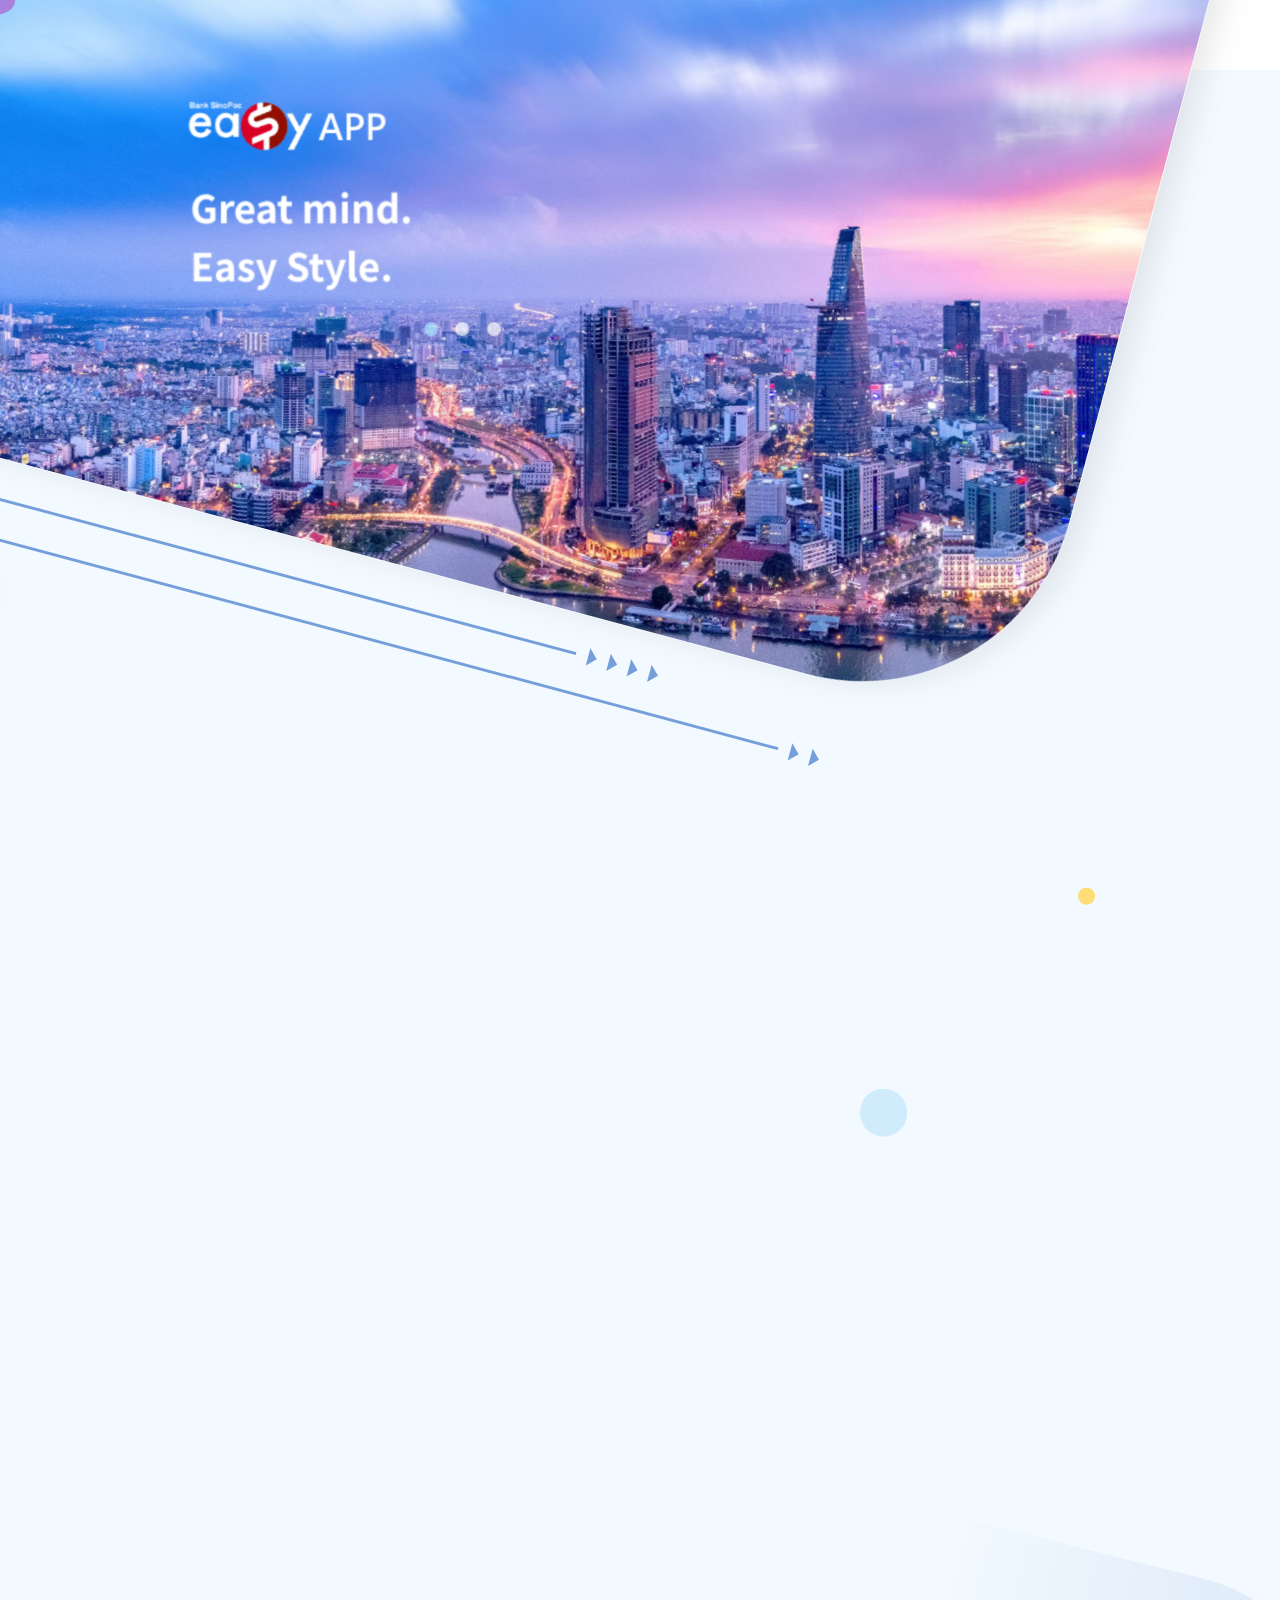
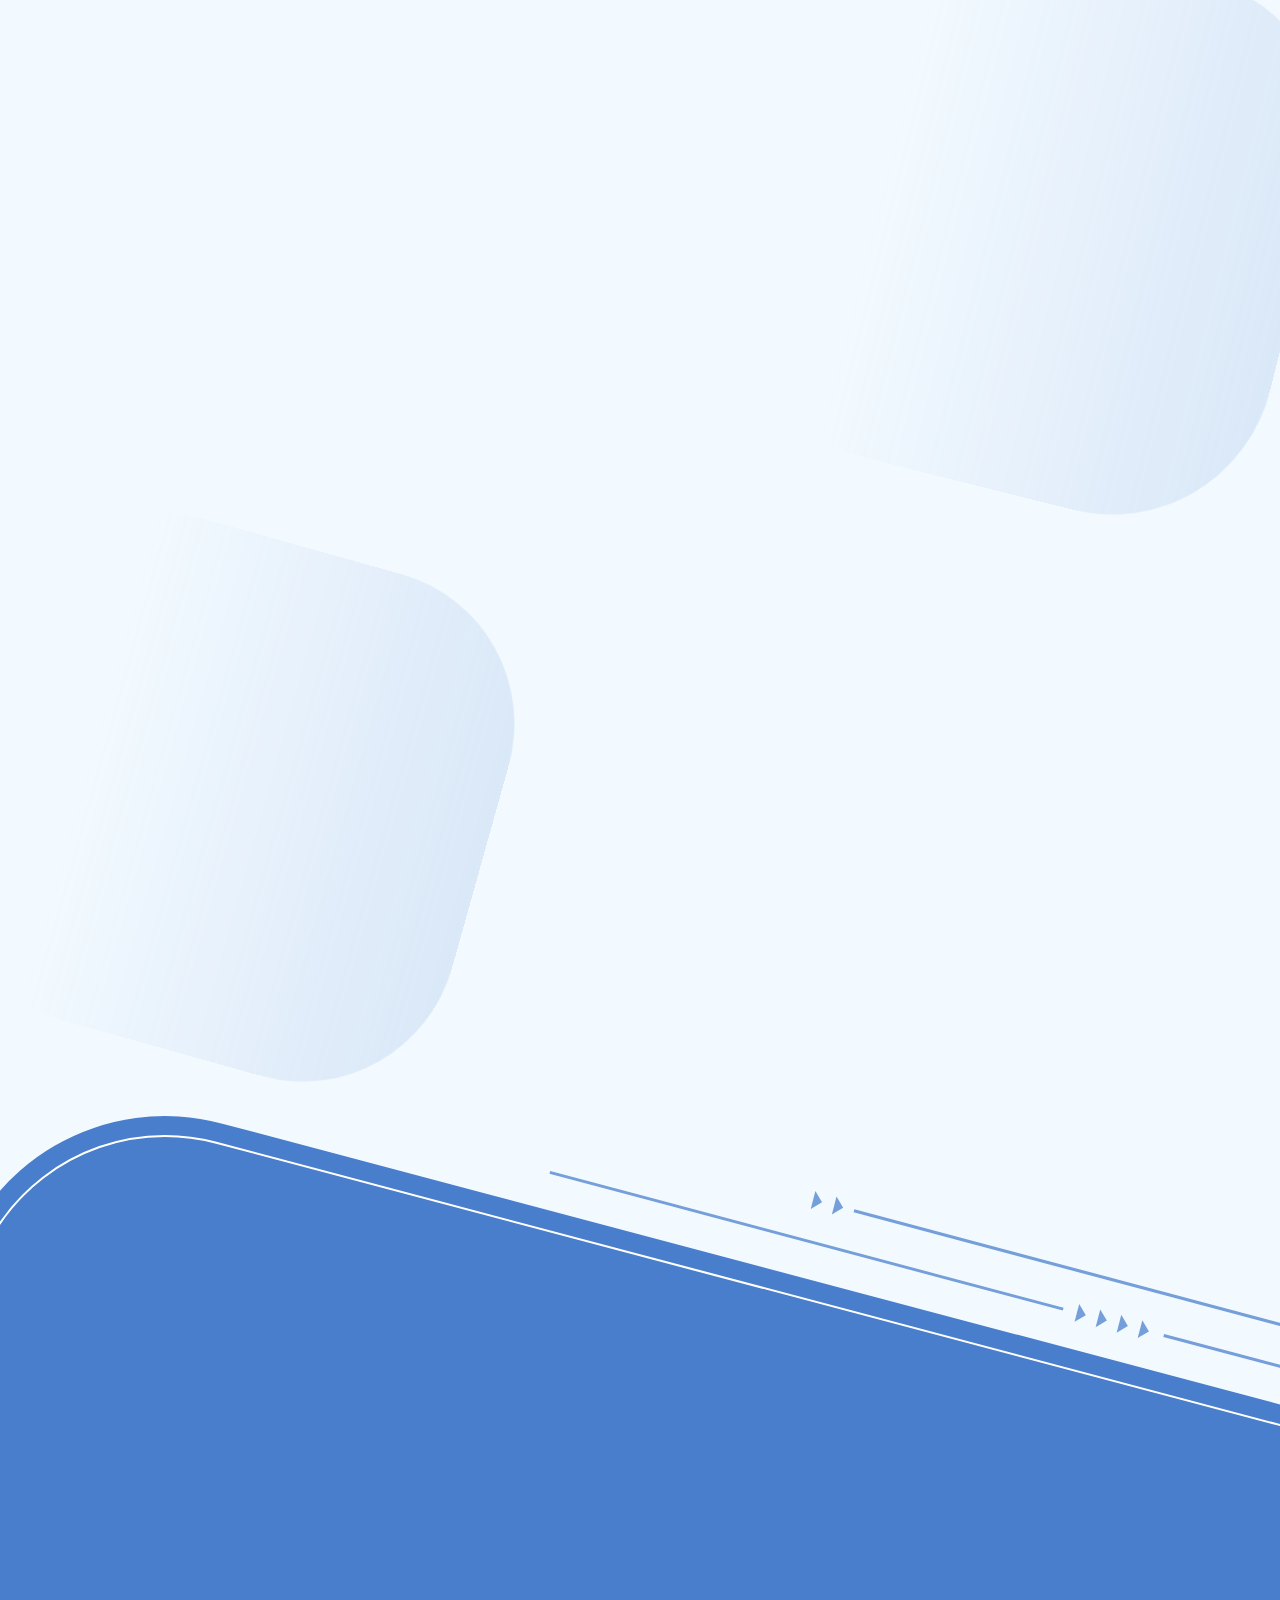
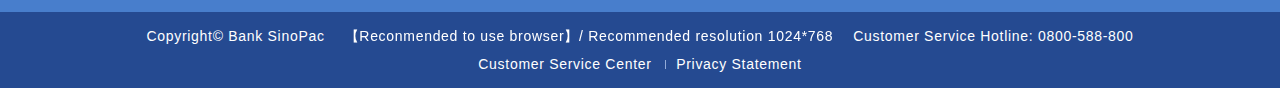
<file: index.html>
<!DOCTYPE html>
<html class="vn" lang="vi">
  <head>
    <meta charset="UTF-8">
    <meta http-equiv="X-UA-Compatible" content="IE=edge,Chrome=1">
    <meta http-equiv="Cache-Control" content="no-cache">
    <meta http-equiv="Pragma" content="no-cache">
    <meta http-equiv="Expires" content="0">
    <meta property="og:title" content="掌握easy app 豐富生活 | 永豐銀行">
    <meta property="og:image" content="">
    <meta property="og:url" content="https://easy.sinopac.com">
    <meta property="og:description" content="永豐銀行 海外行動銀行 豐富您的生活">
    <meta name="author" content="永豐銀行">
    <meta name="copyright" content="永豐銀行">
    <meta name="keywords" content="永豐銀行, 海外行動銀行,easyapp,跨境,匯款,轉帳,帳戶查詢,跨境金融服務">
    <meta name="description" content="永豐銀行 海外行動銀行 豐富您的生活">
    <meta name="viewport" content="width=device-width, initial-scale=1.0, maximum-scale=1.0, user-scalable=0">
    <title>掌握easy app 豐富生活 | 永豐銀行</title>
    <link rel="shortcut icon" href="images/favicon.ico">
    <link href="css/owl.carousel.min.css" rel="stylesheet">
    <link rel="stylesheet" href="css/splide.min.css">
    <link href="css/aos.css" rel="stylesheet">
    <link href="css/styles.css" rel="stylesheet" type="text/css">
    <link rel="preconnect" href="https://fonts.googleapis.com">
    <link rel="preconnect" href="https://fonts.gstatic.com" crossorigin="">
    <link href="https://fonts.googleapis.com/css2?family=Noto+Sans+TC:wght@100..900&amp;display=swap" rel="stylesheet">
    <script src="js/ScrollTrigger.min.securejs" type="text/javascript"></script>
    <script>
      (function(w,d,s,l,i){w[l]=w[l]||[];w[l].push({'gtm.start':
      new Date().getTime(),event:'gtm.js'});var f=d.getElementsByTagName(s)[0],
      j=d.createElement(s),dl=l!='dataLayer'?'&l='+l:'';j.async=true;j.src=
      'https://www.googletagmanager.com/gtm.js?id='+i+dl;f.parentNode.insertBefore(j,f);
      })(window,document,'script','dataLayer','GTM-NZ5VPHL');
    </script>
    <script src="js/sensorstrackerV140.js"></script>
  </head>
  <body>
    <div id="overlayer"></div>
    <div class="loader">
      <div class="sinopac-logo"><img src="images/sinopac-logo.svg" alt="永豐銀行"></div>
      <div class="loading"><img src="images/S-loading.svg"></div>
    </div>
    <div class="wrapper-container">
      <div class="wrapper">
        <div class="wrapper-mask"></div>
        <header>
          <div class="nav__container">
            <div class="nav__row">
              <div class="nav__logo"><a href="https://bank.sinopac.com/" title="永豐銀行首頁" target="_blank" rel="noopener noreferrer"><img src="images/sinopac-logo.svg" alt="永豐銀行"></a>
              </div><a class="nav__trigger"><span></span><span></span><span></span></a>
              <ul class="nav__menu">
                <li class="openlb"><a class="link" href="#lb">資安提醒</a></li>
                <li class="dropdown"><a class="link" href="https://bank.sinopac.com/GCSDsp/DspFAQList.aspx?item=overbusiness" target="_blank" rel="noopener noreferrer">常見問題</a></li>
                <li><a class="link" href="https://bank.sinopac.com/mma8/bank/service/cs-phonecall.html#tab3" target="_blank" rel="noopener noreferrer">聯絡客服</a></li>
                <li class="download"><a class="link" href="#section-footer">下載APP</a></li>
                <li>
                  <div class="select-wrapper">
                    <div class="select">
                      <div class="select__box">
                        <div class="select__icon"></div>
                        <div class="select__trigger"><span class="tb">繁體中文</span><span class="mb">語系</span></div>
                      </div>
                      <div class="custom-options"><a href="index_TW_VN.html"> <span class="custom-option" data-value="zh-TW" data-href="index_TW_VN.html">繁體中文</span></a><a href="index_CN_VN.html"> <span class="custom-option" data-value="zh-CN" data-href="index_CN_VN.html">简体中文</span></a><a href="index_EN_VN.html"> <span class="custom-option" data-value="en" data-href="index_EN_VN.html">English</span></a><a href="index_VI_VN.html"> <span class="custom-option" data-value="vi" data-href="index_VI_VN.html">Tiếng Việt</span></a>
                      </div>
                    </div>
                  </div>
                </li>
                <li>
                  <div class="select-wrapper-area">
                    <div class="select-area">
                      <div class="select-area__box">
                        <div class="select-area__icon"></div>
                        <div class="select-area__trigger"><span>越南</span></div>
                      </div>
                      <div class="custom-options-area"><a href="index_TW_HK.html"><span class="custom-option-area" data-href="[&quot;index_TW_HK.html&quot;,&quot;index_VI_VN.html&quot;]">香港</span></a><a href="index_VI_VN.html"><span class="custom-option-area" data-href="[&quot;index_TW_HK.html&quot;,&quot;index_VI_VN.html&quot;]">越南</span></a>
                      </div>
                    </div>
                  </div>
                </li>
              </ul>
            </div>
          </div>
        </header>
        <article>
          <section class="section-kv" id="sec_kv">
            <div class="cover-banner">
              <div class="splide slider-activation">
                <div class="splide__track">
                  <ul class="row imglist splide__list">
                    <li class="splide__slide">
                      <div class="activate-steps">
                        <div class="activate-steps--screenshot1"><img src="images/kv_img-vn1.jpg" alt=""></div>
                        <div class="activate-steps--text section-kv__heading">
                          <h1 class="section-kv__h1 step"><img src="images/svg/EASY.svg" alt="EASY APP"></h1>
                          <h2 class="section-kv__h2 desc noto-900">掌握easy 豐富生活<br>Great mind. Easy style.</h2>
                        </div>
                      </div>
                    </li>
                    <li class="splide__slide">
                      <div class="activate-steps">
                        <div class="activate-steps--screenshot2"><img src="images/kv_img-vn2.png" alt=""></div>
                        <div class="activate-steps--text section-kv__heading">
                          <h1 class="section-kv__h1 step"><img src="images/svg/EASY.svg" alt="EASY APP"></h1>
                          <h2 class="section-kv__h2 desc noto-900">線上驗證開立eKYC帳戶 – <br>即時、便利、觸手可及</h2>
                        </div>
                      </div>
                    </li>
                    <li class="splide__slide">
                      <div class="activate-steps">
                        <div class="activate-steps--screenshot3"><img src="images/kv_img-vn3.png" alt=""></div>
                        <div class="activate-steps--text section-kv__heading">
                          <h1 class="section-kv__h1 step"><img src="images/svg/EASY.svg" alt="EASY APP"></h1>
                          <h2 class="section-kv__h2 desc noto-900">Online Loan – <br>永豐銀行官方推出的貸款服務</h2>
                        </div>
                      </div>
                    </li>
                  </ul>
                </div>
              </div>
            </div>
          </section>
          <section class="section-sec01" id="sec_01">
            <div class="container">
              <div class="section-sec01__features">
                <div class="section-sec01__body section-sec01__sm1" data-aos="fade-up" data-aos-duration="800">
                  <div class="section-sec01__img section-sec01__img1"><img src="images/vn/vn_img-content1.svg" alt="Nền tảng công nghệ ứng dụng eKYC trên easy App"></div>
                  <div class="section-sec01__wrap">
                    <div class="section-sec01__text">
                      <h4 class="section-sec01__text-h4 noto-900">使用easyAPP開立eKYC帳戶</h4>
                      <ul class="section-sec01__text-ul noDot noto-400">
                        <li>線上開立eKYC帳戶省去客戶排隊等候時間及繁瑣的手續</li>
                        <li>只需3-5分鐘即完成開戶流程，並能在easyAPP使用所有金融服務</li>
                      </ul>
                    </div>
                  </div>
                </div>
                <div class="section-sec01__body section-sec01__mgt section-sec01__sm2" data-aos="fade-up" data-aos-duration="1200">
                  <div class="section-sec01__img section-sec01__img2 step1-mgl"><img src="images/vn/vn_img-content2.svg" alt="Ưu điểm vượt trội khi vay qua Online Loan của Bank SinoPac"></div>
                  <div class="section-sec01__wrap">
                    <div class="section-sec01__text section-sec01__text-vn2">
                      <h4 class="section-sec01__text-h4 noto-900">申請永豐銀行線上貸款</h4>
                      <ul class="section-sec01__text-ul noto-400">
                        <li>貸款金額高達月收入的15倍，最高為5億越南盾。</li>
                        <li>貸款期限從最短 12 個月到最長 48 個月不等。</li>
                        <li>申請核准後於24小時內撥款</li>
                      </ul>
                    </div>
                  </div>
                </div>
                <div class="section-sec01__body section-sec01__sm3" data-aos="fade-up" data-aos-duration="1400">
                  <div class="section-sec01__img section-sec01__img3 pic3"><img src="images/vn/vn_img-content3.svg" alt="Tích hợp nhiều loại tiền tệ, nắm bắt toàn bộ thông tin tài khoản"></div>
                  <div class="section-sec01__wrap">
                    <div class="section-sec01__text section-sec01__text-vn3">
                      <h4 class="section-sec01__text-h4 noto-900">多幣別整合，帳務管理全掌握</h4>
                      <ul class="section-sec01__text-ul space noto-400">
                        <li>交易輕鬆轉，解決跨境大小事</li>
                        <li>帳務不漏接，快速查帳不費力</li>
                      </ul>
                    </div>
                  </div>
                </div>
              </div>
            </div>
            <div class="section-sec01_device">
              <div class="section-sec01_device-arrow"><img src="images/img_kv-arrow1.svg" alt=""></div>
              <div class="section-sec01_device-arrow"><img src="images/img_kv-arrow2.svg" alt=""></div>
              <div class="section-sec01_device-blueBox para-Right" data-speed="0.5"><img src="images/img_kv-blueBox.svg" alt=""></div>
              <div class="section-sec01_device-bluePink para-Right" data-speed="0.1"><img src="images/img_kv-bluePinkBox.svg" alt=""></div>
              <div class="section-sec01_device-yellowDot yellowDot para-Right" data-speed="0.1"></div>
            </div>
            <div class="section-sec01-yellowDot">
              <div class="section-sec01-yellowDot_place yellowDot para-sec01-Right" data-speed="0.2"></div>
              <div class="section-sec01-yellowDot_place yellowDot para-sec01-Left" data-speed="0.5"></div>
              <div class="section-sec01-yellowDot_place yellowDot para-sec01-Right" data-speed="0.4"></div>
            </div>
            <div class="section-sec01-blueDot">
              <div class="section-sec01-blueDot_place blueDot para-sec01-Right" data-speed="0.5"></div>
              <div class="section-sec01-blueDot_place blueDot para-sec01-Left" data-speed="0.2"></div>
            </div>
            <div class="section-sec01-lightBlueDot">
              <div class="section-sec01-lightBlueDot_place lightBlueDot para-sec01-Right" data-speed="0.2"></div>
            </div>
            <div class="section-sec01-blueGradient">
              <div class="section-sec01-blueGradient_place blueGradient para-box-Right" data-speed="0.8"></div>
              <div class="section-sec01-blueGradient_place blueGradient para-box-Right" data-speed="0.1"></div>
              <div class="section-sec01-blueGradient_place blueGradient para-box-Left" data-speed="0.3"></div>
            </div>
            <div class="section-sec01-bluePinkBox para-sec01-Right" data-speed="0.4"><img src="images/img_kv-bluePinkBox.svg" alt=""></div>
            <div class="section-sec01-blueBox para-sec01-Left" data-speed="0.7"><img src="images/img_kv-blueBox.svg" alt=""></div>
            <div class="section-sec01-pinkDot para-sec01-Right" data-speed="0.5"><img src="images/img_kv-pinkDot.svg" alt=""></div>
          </section>
          <div class="lightbox" id="lbox">
            <div class="lightbox__content">
              <div class="lightbox__box"><a class="lightbox__btn-close close" href="javascript:;" title="關閉"></a>
                <div class="lightbox__body">
                  <div class="lightbox__title noto-700">資訊安全溫馨提醒</div>
                  <div class="lightbox__text noto-300"> 
                    <P>為維護交易安全，請至Apple store或Google Play商店下載官方軟體，並建議安裝資安防護軟體，以提高使用行動裝置之資料安全性。</P>
                    <p>若行動裝置曾經使用非原廠系統設定，請謹慎使用永豐海外行動銀行easy by Bank SinoPac，以避免個資外洩或行動裝置權限遭破解</p>
                  </div>
                </div>
              </div>
            </div>
          </div>
          <div class="cursor_vn"></div>
          <div class="cursor_vn__inner"></div>
        </article>
        <footer id="section-footer">
          <div class="container">
            <div class="bg"><img src="images/svg/line-1.svg" alt=""><img src="images/svg/line-2.svg" alt=""></div>
            <div class="download" data-aos="fade-up" data-aos-duration="1200">
              <div class="download-title noto-900">現在下載 easy 進入您的生活</div>
              <div class="download-wrap"><a class="qrcode" href="https://easy.sinopac.com/notice" target="_blank" rel="noopener noreferrer"><img src="images/svg/qrcode.svg" alt="EASY APP"></a>
                <div class="link"><a href="https://apps.apple.com/us/app/easy-by-bank-sinopac/id1541109427" target="_blank" rel="noopener noreferrer"> <img src="images/svg/iOS.svg" alt="download IOS"></a><a href="https://play.google.com/store/apps/details?id=com.sinopac.easy" target="_blank" rel="noopener noreferrer"> <img src="images/svg/Android.svg" alt="download Android"></a></div>
              </div>
              <div class="download-info"> 
                <div class="download-version noto-400">版本號以</div><a class="download-version noto-400" href="https://www.mmab2c.com/MemberPortal/Member/B2cWebLogin.aspx" target="_blank" rel="noopener noreferrer">MMAb2c</a>
                <div class="download-version noto-400">官網最新公告為準</div>
              </div>
            </div>
            <div class="line" data-aos="fade-up" data-aos-duration="1400"></div>
            <div class="prize" data-aos="fade-up" data-aos-duration="1600"> <span class="noto-900">榮獲</span><img src="images/svg/award.svg" alt="">
              <p class="noto-400">ABF wholesale banking awards 2023-Initiative Award<br> </p>
            </div>
          </div>
          <div class="container-2">
            <div class="copyright">
              <p>©永豐銀行版權所有 </p>
              <p class="hidden-min resolution"><a class="footer-link" href="https://mma.sinopac.com/Bank/BankFrame.aspx?url=browser/upgrade.html" target="_blank" rel="noopener noreferrer" style="margin:0;">【建議使用瀏覽器】 /建議解析度1024*768</a> </p>
              <p class="hidden-min">客戶服務專線 : 0800-588-800</p>
            </div>
            <div class="copyright">
              <p><a class="footer-link" href="https://bank.sinopac.com/mma8/bank/service/cs-phonecall.html#tab3" target="_blank" rel="noopener noreferrer">客服中心 </a><a class="footer-link" href="https://bank.sinopac.com/sinopacBT/footer/privacy-statement.html" target="_blank" rel="noopener noreferrer">隱私權保護聲明 </a></p>
            </div>
          </div>
        </footer>
      </div>
    </div>
    <script src="js/jquery-latest.min.securejs" type="text/javascript"></script>
    <script src="js/jquery-migrate-latest.min.securejs" type="text/javascript"></script>
    <script src="js/gsap.min.securejs" type="text/javascript"></script>
    <script src="js/aos.securejs" type="text/javascript"></script>
    <script src="js/splide.min.securejs" type="text/javascript"></script>
    <script src="js/owl.carousel.min.securejs" type="text/javascript"></script>
    <script src="js/scripts.securejs" type="text/javascript"></script>
  </body>
</html>
</file>
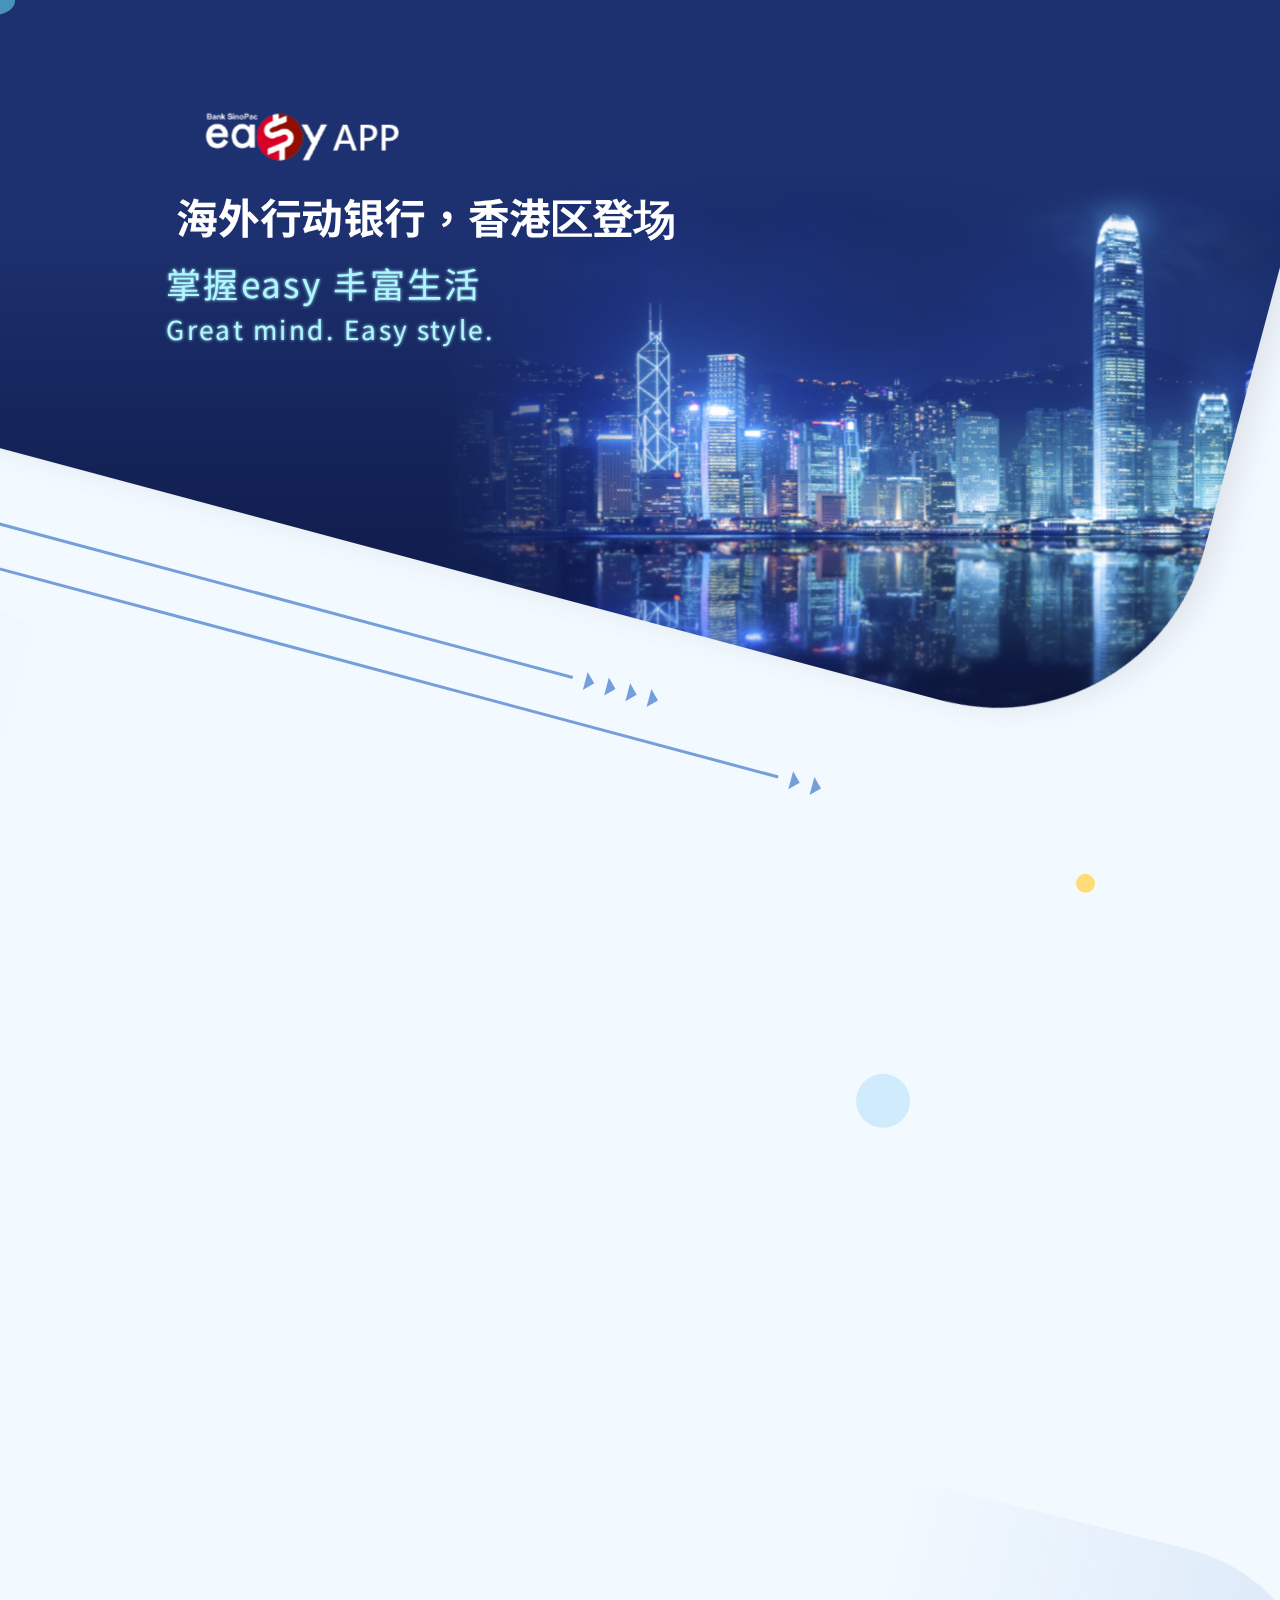
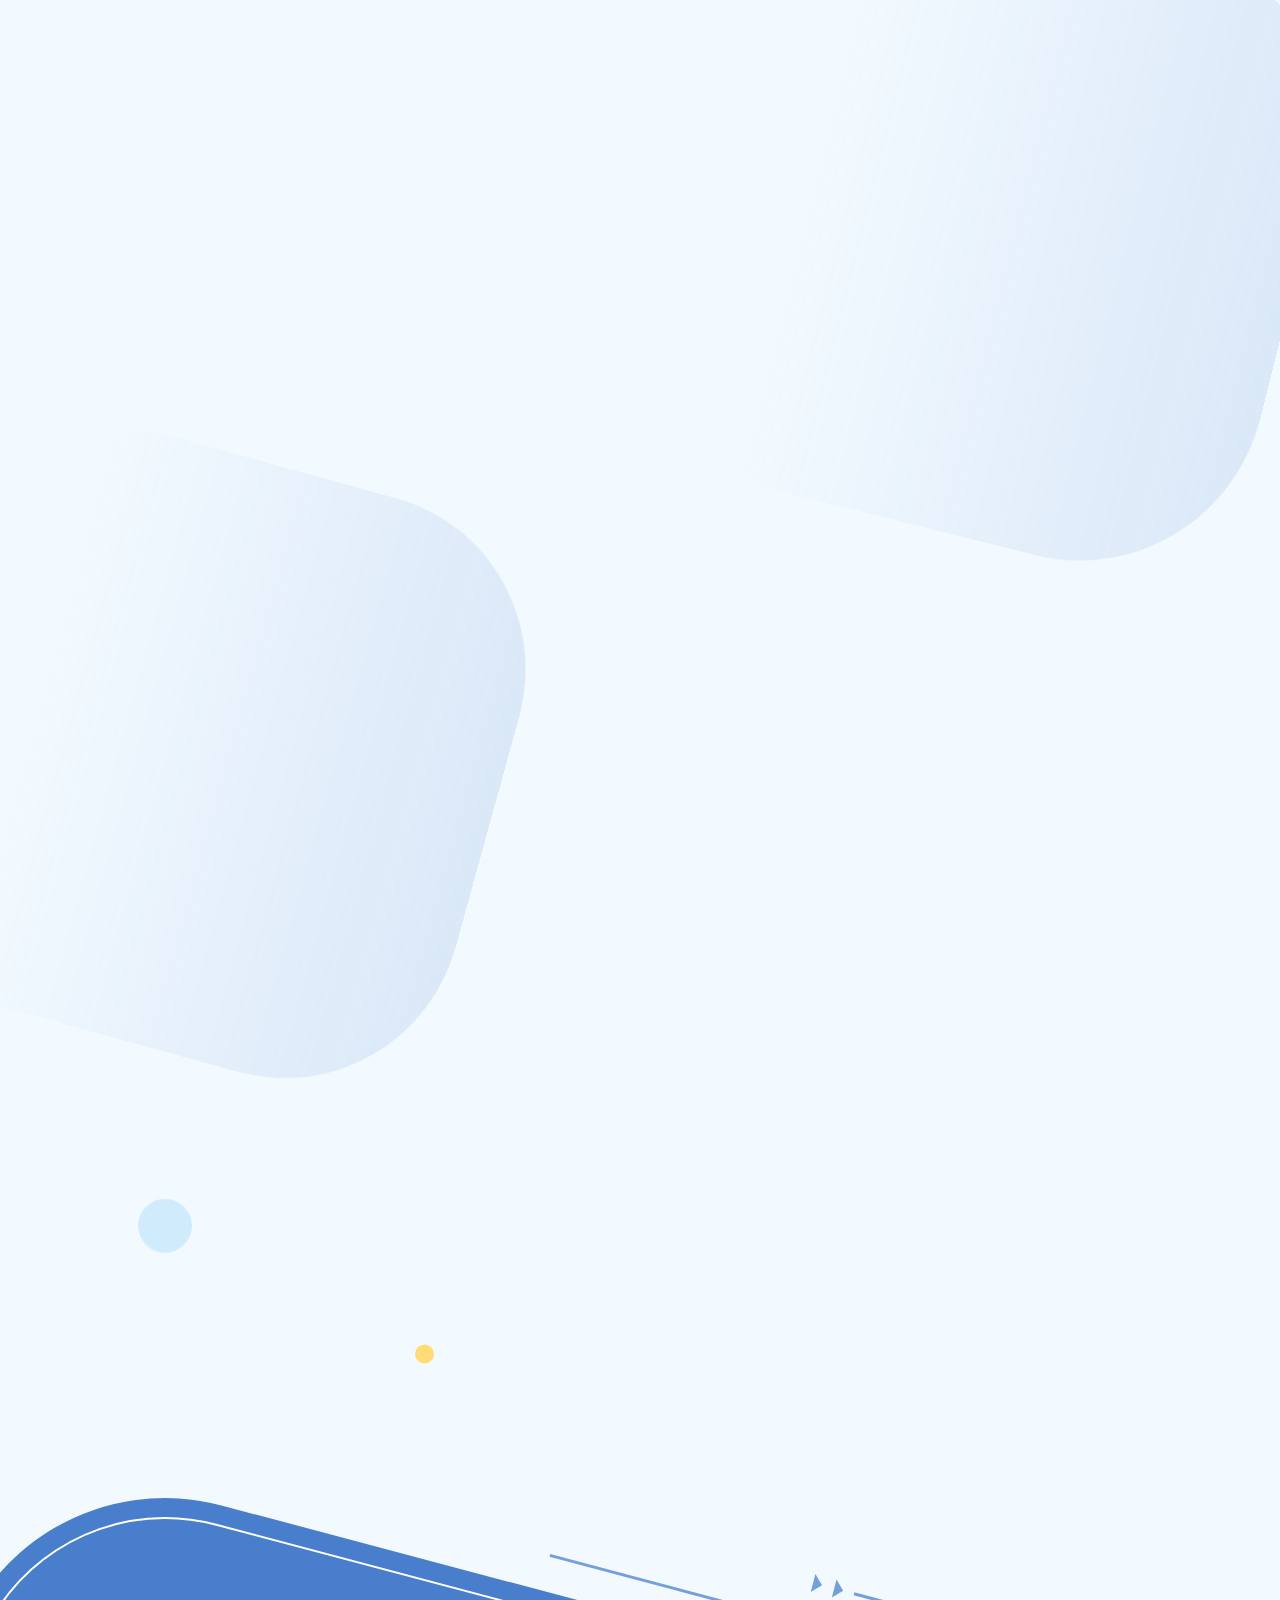
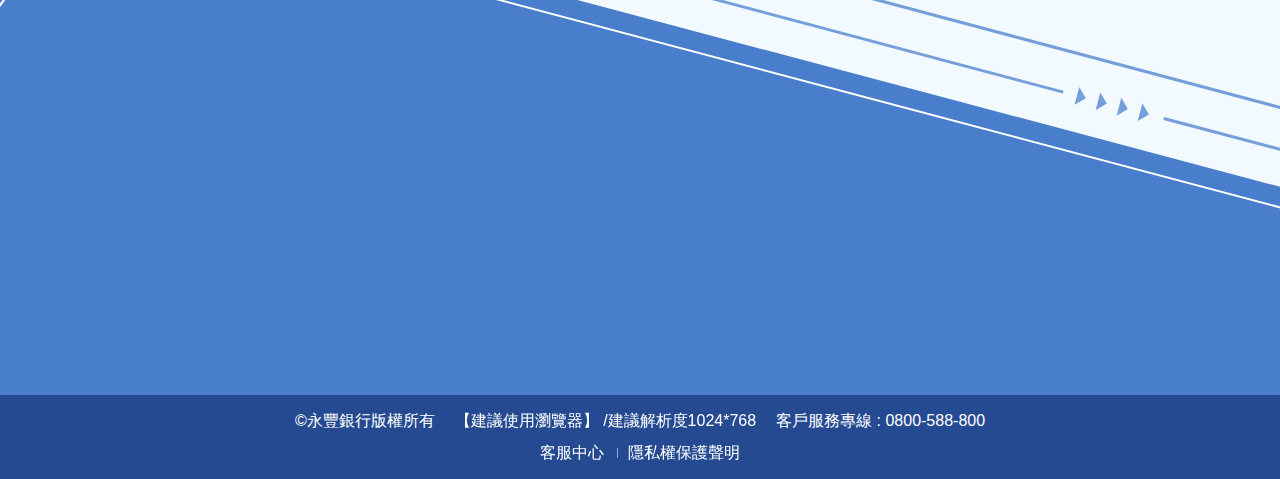
<file: index_CN_HK.html>
<!DOCTYPE html>
<html lang="zh-Hant">
  <head>
    <meta name="lang">
    <meta name="area">
    <meta charset="UTF-8">
    <meta http-equiv="X-UA-Compatible" content="IE=edge,Chrome=1">
    <meta http-equiv="Cache-Control" content="no-cache">
    <meta http-equiv="Pragma" content="no-cache">
    <meta http-equiv="Expires" content="0">
    <meta property="og:title" content="掌握easy app 丰富生活 | 永丰银行">
    <meta property="og:image" content="">
    <meta property="og:url" content="https://easy.sinopac.com">
    <meta property="og:description" content="永丰银行 海外行动银行 丰富您的生活">
    <meta name="author" content="永丰银行">
    <meta name="copyright" content="永丰银行">
    <meta name="keywords" content="永丰银行, 海外行动银行, easyapp, 跨境, 汇款, 转账, 账户查询, 跨境金融服务">
    <meta name="description" content="永丰银行 海外行动银行 丰富您的生活">
    <meta name="viewport" content="width=device-width, initial-scale=1.0, maximum-scale=1.0, user-scalable=0">
    <title>掌握easy app 丰富生活 | 永丰银行</title>
    <link rel="shortcut icon" href="images/favicon.ico">
    <link href="css/owl.carousel.min.css" rel="stylesheet">
    <link href="css/aos.css" rel="stylesheet">
    <link href="css/styles.css?v=2406" rel="stylesheet" type="text/css">
    <link href="css/splide.min.css" rel="stylesheet">
    <link rel="preconnect" href="https://fonts.googleapis.com">
    <link rel="preconnect" href="https://fonts.gstatic.com" crossorigin="">
    <link href="https://fonts.googleapis.com/css2?family=Noto+Sans+TC:wght@100..900&amp;display=swap" rel="stylesheet">
    <script src="js/ScrollTrigger.min.securejs" type="text/javascript"></script>
    <script>
      (function(w,d,s,l,i){w[l]=w[l]||[];w[l].push({'gtm.start':
      new Date().getTime(),event:'gtm.js'});var f=d.getElementsByTagName(s)[0],
      j=d.createElement(s),dl=l!='dataLayer'?'&l='+l:'';j.async=true;j.src=
      'https://www.googletagmanager.com/gtm.js?id='+i+dl;f.parentNode.insertBefore(j,f);
      })(window,document,'script','dataLayer','GTM-NZ5VPHL');
    </script>
    <script src="js/sensorstrackerV140.js"></script>
  </head>
  <body>
    <div id="overlayer"></div>
    <div class="loader">
      <div class="sinopac-logo"><img src="images/sinopac-logo.svg" alt="永豐銀行"></div>
      <div class="loading"><img src="images/S-loading.svg"></div>
    </div>
    <div class="wrapper-container">
      <div class="wrapper">
        <div class="wrapper-mask"></div>
        <header>
          <div class="nav__container">
            <div class="nav__row">
              <div class="nav__logo"><a href="https://bank.sinopac.com/" title="永丰银行首頁" target="_blank" rel="noopener noreferrer"><img src="images/sinopac-logo.svg" alt="永丰银行"></a>
              </div><a class="nav__trigger"><span></span><span></span><span></span></a>
              <ul class="nav__menu">
                <li class="openlb"><a class="link" href="#lb">资安提醒</a></li>
                <li class="dropdown"><a class="link" href="https://bank.sinopac.com/GCSDsp/DspFAQList.aspx?item=overbusiness" target="_blank" rel="noopener noreferrer">常见问题</a></li>
                <li><a class="link" href="https://chatservice.sinopac.com/wise/webchat/default/?t=JnS9ISdGJfXzWcJuuI0cSg%3D%3D" target="_blank" rel="noopener noreferrer">联系客服</a></li>
                <li class="download"><a class="link" href="#section-footer">下载APP</a></li>
                <li>
                  <div class="select-wrapper">
                    <div class="select">
                      <div class="select__box">
                        <div class="select__icon"></div>
                        <div class="select__trigger"><span class="tb">简体中文</span><span class="mb">语系</span></div>
                      </div>
                      <div class="custom-options"><a href="index_TW_HK.html"> <span class="custom-option" data-value="zh-TW" data-href="index_TW_HK.html">繁體中文</span></a><a href="index_CN_HK.html"> <span class="custom-option" data-value="zh-CN" data-href="index_CN_HK.html">简体中文</span></a><a href="index_EN_HK.html"> <span class="custom-option" data-value="en" data-href="index_EN_HK.html">English</span></a>
                      </div>
                    </div>
                  </div>
                </li>
                <li>
                  <div class="select-wrapper-area">
                    <div class="select-area">
                      <div class="select-area__box">
                        <div class="select-area__icon"></div>
                        <div class="select-area__trigger"><span>香港</span></div>
                      </div>
                      <div class="custom-options-area"><a href="index_CN_HK.html"><span class="custom-option-area" data-href="[&quot;index_CN_HK.html&quot;,&quot;index_VI_VN.html&quot;]">香港</span></a><a href="index_VI_VN.html"><span class="custom-option-area" data-href="[&quot;index_CN_HK.html&quot;,&quot;index_VI_VN.html&quot;]">越南</span></a>
                      </div>
                    </div>
                  </div>
                </li>
              </ul>
            </div>
          </div>
        </header>
        <article>
          <section class="section-kv" id="sec_kv">
            <div class="section-kv__decobox">
              <div class="section-kv__decobox-banner">
                <div class="section-kv__decobox-banner--bg"></div>
              </div>
            </div>
            <div class="section-kv__heading">
              <h1 class="section-kv__h1"><img src="images/svg/EASY.svg" alt="EASY APP"></h1>
              <h2 class="section-kv__h2 noto-900">海外行动银行，香港区登场</h2>
              <h3 class="section-kv__h3 noto-400">掌握easy 丰富生活<br><span class="section-kv__span">Great mind. Easy style.</span></h3>
              <p class="section-kv__p noto-400">香港分行推出手机银行应用程序easy APP，<br>一机在手，掌握账户状况，理财更easy!</p>
            </div>
            <div class="section-kv_device">
              <div class="section-kv_device-arrow"><img src="images/img_kv-arrow1.svg" alt=""></div>
              <div class="section-kv_device-arrow"><img src="images/img_kv-arrow2.svg" alt=""></div>
              <div class="section-kv_device-blueBox para-Right" data-speed="0.5"><img src="images/img_kv-blueBox.svg" alt=""></div>
              <div class="section-kv_device-bluePink para-Right" data-speed="0.1"><img src="images/img_kv-bluePinkBox.svg" alt=""></div>
              <div class="section-kv_device-yellowDot yellowDot para-Right" data-speed="0.1"></div>
            </div>
          </section>
          <section class="section-sec01" id="sec_01">
            <div class="container">
              <div class="section-sec01__features">
                <div class="section-sec01__body section-sec01__sm1" data-aos="fade-up" data-aos-duration="800">
                  <div class="section-sec01__img section-sec01__img1"><img src="images/hk_img-content1.svg" alt="全面帳戶管理"></div>
                  <div class="section-sec01__wrap">
                    <div class="section-sec01__text">
                      <h4 class="section-sec01__text-h4">全面账户管理</h4>
                      <ul class="section-sec01__text-ul">
                        <li>提供实时账户余额，账户总览一目了然</li>
                        <li>可查询长达3个月内的交易记录，自选日期区间快速查账不费力</li>
                        <li>提供定存、贷款明细及综合对账单查询，账户管理全掌握</li>
                      </ul>
                    </div>
                  </div>
                </div>
                <div class="section-sec01__body section-sec01__mgt section-sec01__sm2" data-aos="fade-up" data-aos-duration="1000">
                  <div class="section-sec01__img section-sec01__img2 step1-mgl"><img src="images/hk_img-content2.svg" alt="便利的匯款&amp; 轉帳服務"></div>
                  <div class="section-sec01__wrap">
                    <div class="section-sec01__text">
                      <h4 class="section-sec01__text-h4">便利的汇款& 转账服务</h4>
                      <ul class="section-sec01__text-ul">
                        <li>提供多币别全球导出汇款服务，交易轻松转，解决跨境大小事</li>
                        <li>提供汇出汇款查询，随时检阅汇款处理状态与汇款明细</li>
                      </ul>
                    </div>
                  </div>
                </div>
                <div class="section-sec01__body section-sec01__sm3" data-aos="fade-up" data-aos-duration="1200">
                  <div class="section-sec01__img section-sec01__img3 pic3"><img src="images/hk_img-content3.svg" alt="最新消息 &amp; 利率資訊"></div>
                  <div class="section-sec01__wrap">
                    <div class="section-sec01__text">
                      <h4 class="section-sec01__text-h4">最新消息 & 利率资讯</h4>
                      <ul class="section-sec01__text-ul"> 
                        <li>检阅利率资讯，助你掌握利率走势</li>
                        <li>点击最新消息，银行信息不漏接</li>
                      </ul>
                    </div>
                  </div>
                </div>
                <div class="section-sec01__body section-sec01__mgt section-sec01__sm4" data-aos="fade-up" data-aos-duration="1400">
                  <div class="section-sec01__img section-sec01__img4 step1-mgl pic4"><img src="images/hk_img-content4.svg" alt="雙重身分認證 &amp; 快速登入"></div>
                  <div class="section-sec01__wrap">
                    <div class="section-sec01__text">
                      <h4 class="section-sec01__text-h4">双重身分认证 & 快速登入</h4>
                      <ul class="section-sec01__text-ul">
                        <li>采用双重身分认证机制，双重保障，加强网络交易安全</li>
                        <li>通过身分验证及绑定手机后，可按需要设定快速登入，免输密码秒登入</li>
                      </ul>
                    </div>
                  </div>
                </div>
              </div>
            </div>
            <div class="section-sec01-yellowDot">
              <div class="section-sec01-yellowDot_place yellowDot para-sec01-Right" data-speed="0.2"></div>
              <div class="section-sec01-yellowDot_place yellowDot para-sec01-Left" data-speed="0.5"></div>
              <div class="section-sec01-yellowDot_place yellowDot para-sec01-Right" data-speed="0.4"></div>
              <div class="section-sec01-yellowDot_place yellowDot para-sec01-Left" data-speed="0.6"></div>
              <div class="section-sec01-yellowDot_place yellowDot para-sec01-Right" data-speed="0.1"></div>
            </div>
            <div class="section-sec01-blueDot">
              <div class="section-sec01-blueDot_place blueDot para-sec01-Right" data-speed="0.5"></div>
              <div class="section-sec01-blueDot_place blueDot para-sec01-Left" data-speed="0.2"></div>
              <div class="section-sec01-blueDot_place blueDot para-sec01-Right" data-speed="0.3"></div>
            </div>
            <div class="section-sec01-lightBlueDot">
              <div class="section-sec01-lightBlueDot_place lightBlueDot para-sec01-Right" data-speed="0.2"></div>
              <div class="section-sec01-lightBlueDot_place lightBlueDot para-sec01-Left" data-speed="0.1"></div>
            </div>
            <div class="section-sec01-blueGradient">
              <div class="section-sec01-blueGradient_place blueGradient para-box-Right" data-speed="0.8"></div>
              <div class="section-sec01-blueGradient_place blueGradient para-box-Right" data-speed="0.1"></div>
              <div class="section-sec01-blueGradient_place blueGradient para-box-Left" data-speed="0.3"></div>
            </div>
            <div class="section-sec01-bluePinkBox para-sec01-Right" data-speed="0.4"><img src="images/img_kv-bluePinkBox.svg" alt=""></div>
            <div class="section-sec01-blueBox para-sec01-Left" data-speed="0.7"><img src="images/img_kv-blueBox.svg" alt=""></div>
            <div class="section-sec01-pinkDot para-sec01-Right" data-speed="0.5"><img src="images/img_kv-pinkDot.svg" alt=""></div>
          </section>
          <div class="lightbox" id="lbox">
            <div class="lightbox__content">
              <div class="lightbox__box"><a class="lightbox__btn-close close" href="javascript:;" title="關閉"></a>
                <div class="lightbox__body">
                  <div class="lightbox__title noto-700">信息安全温馨提醒</div>
                  <div class="lightbox__text en noto-300"> 
                    <p>为维护交易安全，请至Apple store或Google Play商店下载官方软件，并建议安装资安防护软件，以提高使用行动装置之资料安全性。</p>
                    <p>若行动装置曾经使用非原厂系统设定，请谨慎使用永丰海外行动银行easy by Bank SinoPac，以避免个资外泄或行动装置权限遭破解</p>
                  </div>
                </div>
              </div>
            </div>
          </div>
        </article>
        <div class="cursor"> </div>
        <div class="cursor__inner"></div>
        <footer id="section-footer">
          <div class="container">
            <div class="bg"><img src="images/svg/line-1.svg" alt=""><img src="images/svg/line-2.svg" alt=""></div>
            <div class="download" data-aos="fade-up" data-aos-duration="1200">
              <div class="download-title noto-900">现在下载 easy 进入您的生活</div>
              <div class="download-wrap"><a class="qrcode" href="https://easy.sinopac.com/notice" target="_blank" rel="noopener noreferrer"><img src="images/svg/qrcode.svg" alt="EASY APP"></a>
                <div class="link"><a href="https://apps.apple.com/us/app/easy-by-bank-sinopac/id1541109427" target="_blank" rel="noopener noreferrer"> <img src="images/svg/iOS.svg" alt="download IOS"></a><a href="https://play.google.com/store/apps/details?id=com.sinopac.easy" target="_blank" rel="noopener noreferrer"><img src="images/svg/Android.svg" alt="download Android"></a></div>
              </div>
              <div class="download-info"> 
                <div class="download-version noto-400">版本号以</div><a class="download-version noto-400" href="https://www.mmab2c.com/MemberPortal/Member/B2cWebLogin.aspx" target="_blank" rel="noopener noreferrer">MMAb2c</a>
                <div class="download-version noto-400">官网最新公告为准</div>
              </div>
            </div>
            <div class="line" data-aos="fade-up" data-aos-duration="1400"></div>
            <div class="prize" data-aos="fade-up" data-aos-duration="1600"> <span class="noto-900">榮獲</span><img src="images/svg/award.svg" alt="">
              <p class="noto-400">ABF wholesale banking awards 2023-Initiative Award<br> </p>
            </div>
          </div>
          <div class="container-2">
            <div class="copyright">
              <p>©永豐銀行版權所有 </p>
              <p class="hidden-min resolution"><a class="footer-link" href="https://mma.sinopac.com/Bank/BankFrame.aspx?url=browser/upgrade.html" target="_blank" rel="noopener noreferrer" style="margin:0;">【建議使用瀏覽器】 /建議解析度1024*768</a> </p>
              <p class="hidden-min">客戶服務專線 : 0800-588-800</p>
            </div>
            <div class="copyright">
              <p><a class="footer-link" href="https://bank.sinopac.com/mma8/bank/service/cs-phonecall.html#tab3" target="_blank" rel="noopener noreferrer">客服中心 </a><a class="footer-link" href="https://bank.sinopac.com/sinopacBT/footer/privacy-statement.html" target="_blank" rel="noopener noreferrer">隱私權保護聲明 </a></p>
            </div>
          </div>
        </footer>
      </div>
    </div>
    <script src="js/jquery-latest.min.securejs" type="text/javascript"></script>
    <script src="js/jquery-migrate-latest.min.securejs" type="text/javascript"></script>
    <script src="js/gsap.min.securejs" type="text/javascript"></script>
    <script src="js/aos.securejs" type="text/javascript"></script>
    <script src="js/owl.carousel.min.securejs" type="text/javascript"></script>
    <script src="js/scripts.securejs" type="text/javascript"></script>
  </body>
</html>
</file>
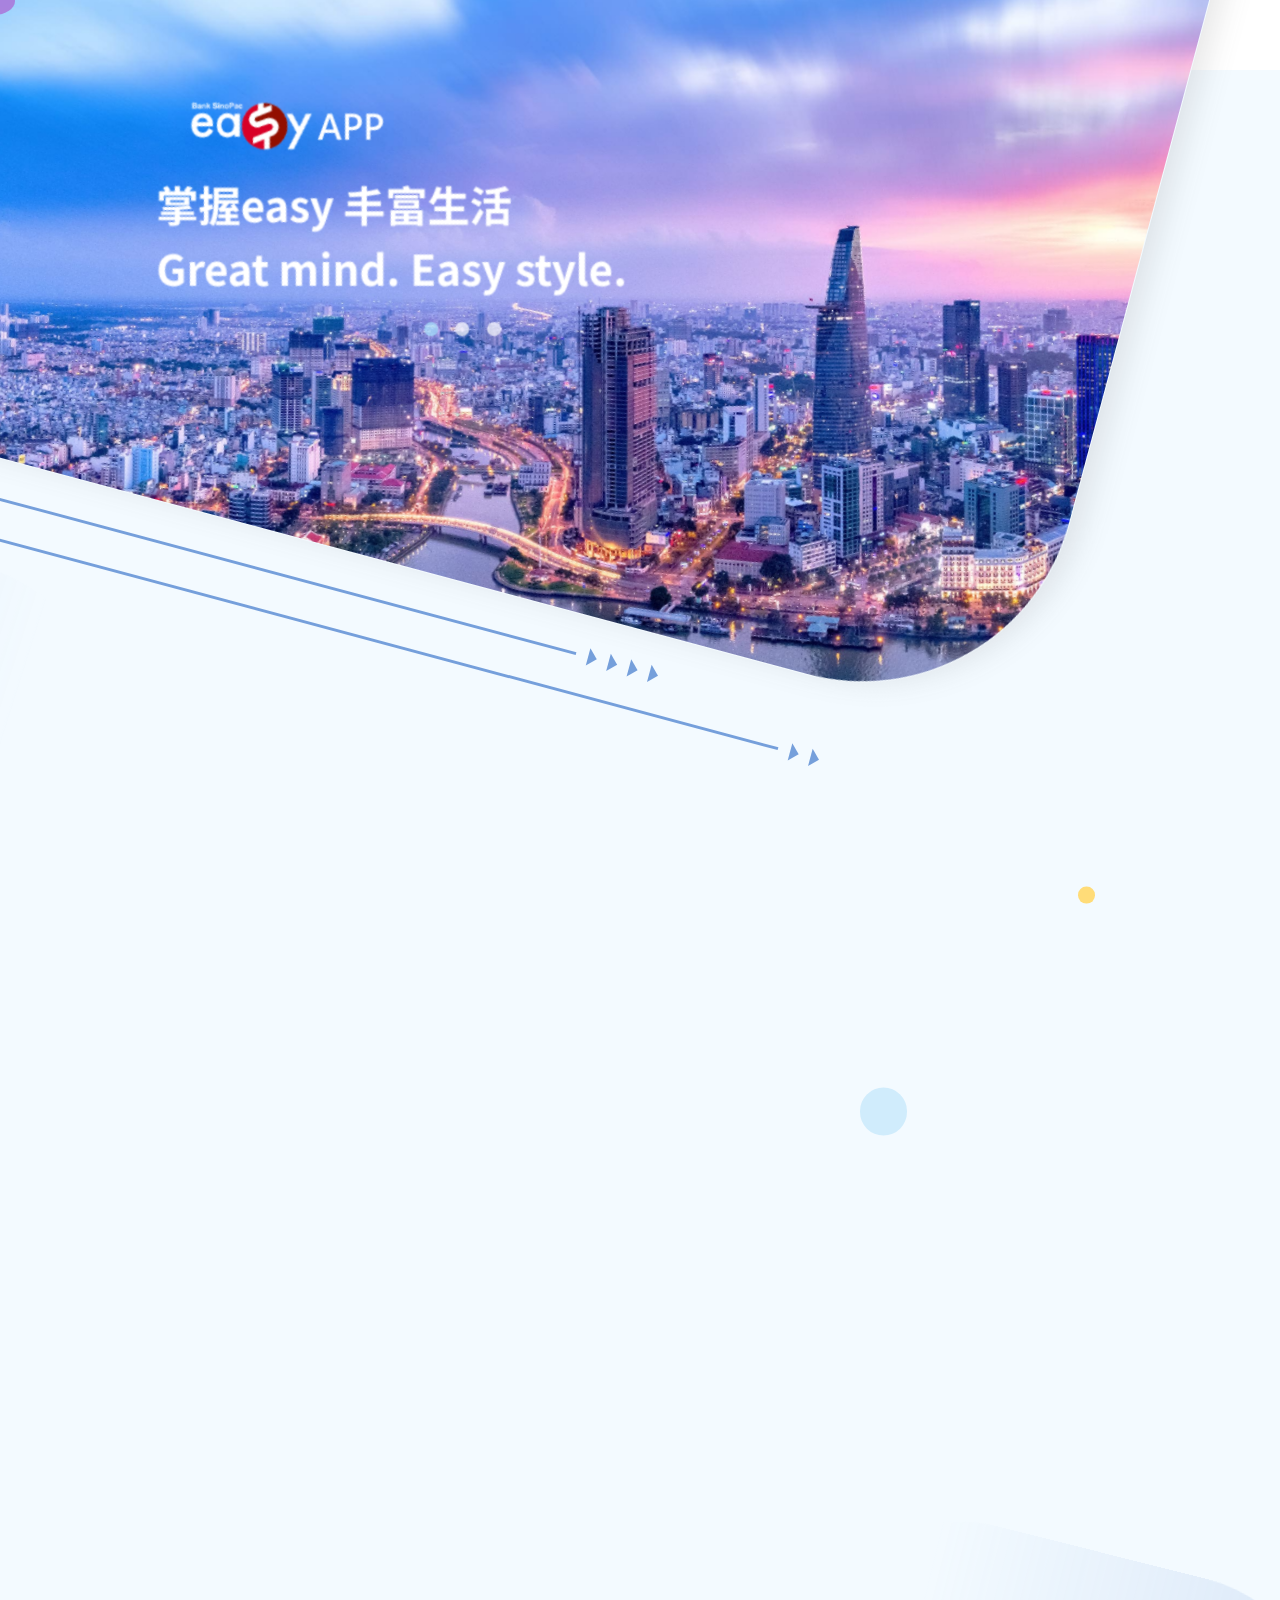
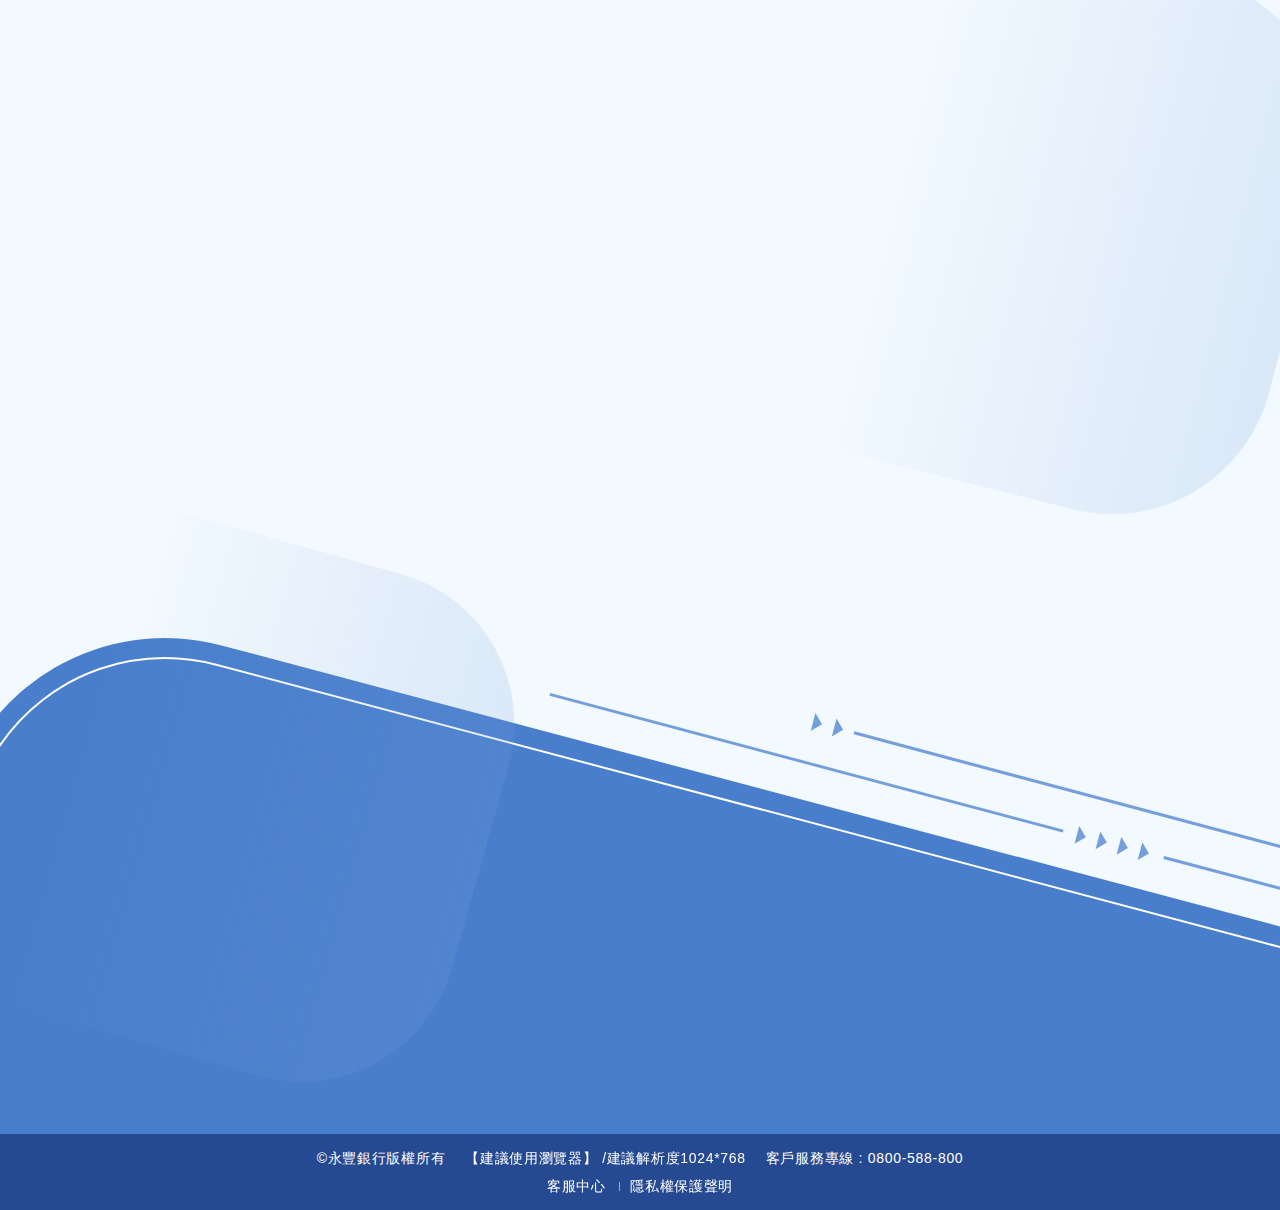
<file: index_CN_VN.html>
<!DOCTYPE html>
<html class="vn" lang="vi">
  <head>
    <meta charset="UTF-8">
    <meta http-equiv="X-UA-Compatible" content="IE=edge,Chrome=1">
    <meta http-equiv="Cache-Control" content="no-cache">
    <meta http-equiv="Pragma" content="no-cache">
    <meta http-equiv="Expires" content="0">
    <meta property="og:title" content="掌握easy app 丰富生活 | 永丰银行">
    <meta property="og:image" content="">
    <meta property="og:url" content="https://easy.sinopac.com">
    <meta property="og:description" content="永丰银行 海外行动银行 丰富您的生活">
    <meta name="author" content="永丰银行">
    <meta name="copyright" content="永丰银行">
    <meta name="keywords" content="永丰银行, 海外行动银行, easyapp, 跨境, 汇款, 转账, 账户查询, 跨境金融服务">
    <meta name="description" content="永丰银行 海外行动银行 丰富您的生活">
    <meta name="viewport" content="width=device-width, initial-scale=1.0, maximum-scale=1.0, user-scalable=0">
    <title>掌握easy app 丰富生活 | 永丰银行</title>
    <link rel="shortcut icon" href="images/favicon.ico">
    <link href="css/owl.carousel.min.css" rel="stylesheet">
    <link rel="stylesheet" href="css/splide.min.css">
    <link href="css/aos.css" rel="stylesheet">
    <link href="css/styles.css" rel="stylesheet" type="text/css">
    <link rel="preconnect" href="https://fonts.googleapis.com">
    <link rel="preconnect" href="https://fonts.gstatic.com" crossorigin="">
    <link href="https://fonts.googleapis.com/css2?family=Noto+Sans+TC:wght@100..900&amp;display=swap" rel="stylesheet">
    <script src="js/ScrollTrigger.min.securejs" type="text/javascript"></script>
    <script>
      (function(w,d,s,l,i){w[l]=w[l]||[];w[l].push({'gtm.start':
      new Date().getTime(),event:'gtm.js'});var f=d.getElementsByTagName(s)[0],
      j=d.createElement(s),dl=l!='dataLayer'?'&l='+l:'';j.async=true;j.src=
      'https://www.googletagmanager.com/gtm.js?id='+i+dl;f.parentNode.insertBefore(j,f);
      })(window,document,'script','dataLayer','GTM-NZ5VPHL');
    </script>
    <script src="js/sensorstrackerV140.js"></script>
  </head>
  <body>
    <div id="overlayer"></div>
    <div class="loader">
      <div class="sinopac-logo"><img src="images/sinopac-logo.svg" alt="永豐銀行"></div>
      <div class="loading"><img src="images/S-loading.svg"></div>
    </div>
    <div class="wrapper-container">
      <div class="wrapper">
        <div class="wrapper-mask"></div>
        <header>
          <div class="nav__container">
            <div class="nav__row">
              <div class="nav__logo"><a href="https://bank.sinopac.com/" title="永丰银行首頁" target="_blank" rel="noopener noreferrer"><img src="images/sinopac-logo.svg" alt="永丰银行"></a>
              </div><a class="nav__trigger"><span></span><span></span><span></span></a>
              <ul class="nav__menu">
                <li class="openlb"><a class="link" href="#lb">资安提醒</a></li>
                <li class="dropdown"><a class="link" href="https://bank.sinopac.com/GCSDsp/DspFAQList.aspx?item=overbusiness" target="_blank" rel="noopener noreferrer">常见问题</a></li>
                <li><a class="link" href="https://bank.sinopac.com/mma8/bank/service/cs-phonecall.html#tab3" target="_blank" rel="noopener noreferrer">联系客服</a></li>
                <li class="download"><a class="link" href="#section-footer">下载APP</a></li>
                <li>
                  <div class="select-wrapper">
                    <div class="select">
                      <div class="select__box">
                        <div class="select__icon"></div>
                        <div class="select__trigger"><span class="tb">简体中文</span><span class="mb">语系</span></div>
                      </div>
                      <div class="custom-options"><a href="index_TW_VN.html"> <span class="custom-option" data-value="zh-TW" data-href="index_TW_VN.html">繁體中文</span></a><a href="index_CN_VN.html"> <span class="custom-option" data-value="zh-CN" data-href="index_CN_VN.html">简体中文</span></a><a href="index_EN_VN.html"> <span class="custom-option" data-value="en" data-href="index_EN_VN.html">English</span></a><a href="index_VI_VN.html"> <span class="custom-option" data-value="vi" data-href="index_VI_VN.html">Tiếng Việt</span></a>
                      </div>
                    </div>
                  </div>
                </li>
                <li>
                  <div class="select-wrapper-area">
                    <div class="select-area">
                      <div class="select-area__box">
                        <div class="select-area__icon"></div>
                        <div class="select-area__trigger"><span>越南</span></div>
                      </div>
                      <div class="custom-options-area"><a href="index_CN_HK.html"><span class="custom-option-area" data-href="[&quot;index_CN_HK.html&quot;,&quot;index_VI_VN.html&quot;]">香港</span></a><a href="index_VI_VN.html"><span class="custom-option-area" data-href="[&quot;index_CN_HK.html&quot;,&quot;index_VI_VN.html&quot;]">越南</span></a>
                      </div>
                    </div>
                  </div>
                </li>
              </ul>
            </div>
          </div>
        </header>
        <article>
          <section class="section-kv" id="sec_kv">
            <div class="cover-banner">
              <div class="splide slider-activation">
                <div class="splide__track">
                  <ul class="row imglist splide__list">
                    <li class="splide__slide">
                      <div class="activate-steps">
                        <div class="activate-steps--screenshot1"><img src="images/kv_img-vn1.jpg" alt=""></div>
                        <div class="activate-steps--text section-kv__heading">
                          <h1 class="section-kv__h1 step"><img src="images/svg/EASY.svg" alt="EASY APP"></h1>
                          <h2 class="section-kv__h2 noto-900">掌握easy 丰富生活<br>Great mind. Easy style.</h2>
                        </div>
                      </div>
                    </li>
                    <li class="splide__slide">
                      <div class="activate-steps">
                        <div class="activate-steps--screenshot2"><img src="images/kv_img-vn2.png" alt=""></div>
                        <div class="activate-steps--text section-kv__heading">
                          <h1 class="section-kv__h1 step"><img src="images/svg/EASY.svg" alt="EASY APP"></h1>
                          <h2 class="section-kv__h2 noto-900">线上验证开立eKYC账户 – <br>即时、便利、触手可及</h2>
                        </div>
                      </div>
                    </li>
                    <li class="splide__slide">
                      <div class="activate-steps">
                        <div class="activate-steps--screenshot3"><img src="images/kv_img-vn3.png" alt=""></div>
                        <div class="activate-steps--text section-kv__heading">
                          <h1 class="section-kv__h1 step"><img src="images/svg/EASY.svg" alt="EASY APP"></h1>
                          <h2 class="section-kv__h2 noto-900">Online Loan – <br>永丰银行官方推出的贷款服务</h2>
                        </div>
                      </div>
                    </li>
                  </ul>
                </div>
              </div>
            </div>
          </section>
          <section class="section-sec01" id="sec_01">
            <div class="container">
              <div class="section-sec01__features">
                <div class="section-sec01__body section-sec01__sm1" data-aos="fade-up" data-aos-duration="800">
                  <div class="section-sec01__img section-sec01__img1"><img src="images/vn/vn_img-content1.svg" alt="Nền tảng công nghệ ứng dụng eKYC trên easy App"></div>
                  <div class="section-sec01__wrap">
                    <div class="section-sec01__text">
                      <h4 class="section-sec01__text-h4 noto-900">使用easyAPP开立eKYC账户</h4>
                      <ul class="section-sec01__text-ul noDot noto-400">
                        <li>线上开立eKYC帐户省去客户排队等候时间及繁琐的手续</li>
                        <li>只需3-5分钟即完成开户流程，并能在easyAPP使用所有金融服务</li>
                      </ul>
                    </div>
                  </div>
                </div>
                <div class="section-sec01__body section-sec01__mgt section-sec01__sm2" data-aos="fade-up" data-aos-duration="1200">
                  <div class="section-sec01__img section-sec01__img2 step1-mgl"><img src="images/vn/vn_img-content2.svg" alt="Ưu điểm vượt trội khi vay qua Online Loan của Bank SinoPac"></div>
                  <div class="section-sec01__wrap">
                    <div class="section-sec01__text section-sec01__text-vn2">
                      <h4 class="section-sec01__text-h4 noto-900">申请永丰银行线上贷款</h4>
                      <ul class="section-sec01__text-ul noto-400">
                        <li>贷款金额高达月收入的15倍，最高为5亿越南盾</li>
                        <li>贷款期限从最短12个月到最长48个月不等</li>
                        <li>申请核准后于24小时内拨款</li>
                      </ul>
                    </div>
                  </div>
                </div>
                <div class="section-sec01__body section-sec01__sm3" data-aos="fade-up" data-aos-duration="1400">
                  <div class="section-sec01__img section-sec01__img3 pic3"><img src="images/vn/vn_img-content3.svg" alt="Tích hợp nhiều loại tiền tệ, nắm bắt toàn bộ thông tin tài khoản"></div>
                  <div class="section-sec01__wrap">
                    <div class="section-sec01__text section-sec01__text-vn3">
                      <h4 class="section-sec01__text-h4 noto-900">多币别整合，帐务管理全掌握</h4>
                      <ul class="section-sec01__text-ul space noto-400">
                        <li>交易轻松转，解决跨境大小事</li>
                        <li>帐务不漏接，快速查帐不费力</li>
                      </ul>
                    </div>
                  </div>
                </div>
              </div>
            </div>
            <div class="section-sec01_device">
              <div class="section-sec01_device-arrow"><img src="images/img_kv-arrow1.svg" alt=""></div>
              <div class="section-sec01_device-arrow"><img src="images/img_kv-arrow2.svg" alt=""></div>
              <div class="section-sec01_device-blueBox para-Right" data-speed="0.5"><img src="images/img_kv-blueBox.svg" alt=""></div>
              <div class="section-sec01_device-bluePink para-Right" data-speed="0.1"><img src="images/img_kv-bluePinkBox.svg" alt=""></div>
              <div class="section-sec01_device-yellowDot yellowDot para-Right" data-speed="0.1"></div>
            </div>
            <div class="section-sec01-yellowDot">
              <div class="section-sec01-yellowDot_place yellowDot para-sec01-Right" data-speed="0.2"></div>
              <div class="section-sec01-yellowDot_place yellowDot para-sec01-Left" data-speed="0.5"></div>
              <div class="section-sec01-yellowDot_place yellowDot para-sec01-Right" data-speed="0.4"></div>
            </div>
            <div class="section-sec01-blueDot">
              <div class="section-sec01-blueDot_place blueDot para-sec01-Right" data-speed="0.5"></div>
              <div class="section-sec01-blueDot_place blueDot para-sec01-Left" data-speed="0.2"></div>
            </div>
            <div class="section-sec01-lightBlueDot">
              <div class="section-sec01-lightBlueDot_place lightBlueDot para-sec01-Right" data-speed="0.2"></div>
            </div>
            <div class="section-sec01-blueGradient">
              <div class="section-sec01-blueGradient_place blueGradient para-box-Right" data-speed="0.8"></div>
              <div class="section-sec01-blueGradient_place blueGradient para-box-Right" data-speed="0.1"></div>
              <div class="section-sec01-blueGradient_place blueGradient para-box-Left" data-speed="0.3"></div>
            </div>
            <div class="section-sec01-bluePinkBox para-sec01-Right" data-speed="0.4"><img src="images/img_kv-bluePinkBox.svg" alt=""></div>
            <div class="section-sec01-blueBox para-sec01-Left" data-speed="0.7"><img src="images/img_kv-blueBox.svg" alt=""></div>
            <div class="section-sec01-pinkDot para-sec01-Right" data-speed="0.5"><img src="images/img_kv-pinkDot.svg" alt=""></div>
          </section>
          <div class="lightbox" id="lbox">
            <div class="lightbox__content">
              <div class="lightbox__box"><a class="lightbox__btn-close close" href="javascript:;" title="關閉"></a>
                <div class="lightbox__body">
                  <div class="lightbox__title noto-700">信息安全温馨提醒</div>
                  <div class="lightbox__text en noto-300"> 
                    <p>为维护交易安全，请至Apple store或Google Play商店下载官方软件，并建议安装资安防护软件，以提高使用行动装置之资料安全性。</p>
                    <p>若行动装置曾经使用非原厂系统设定，请谨慎使用永丰海外行动银行easy by Bank SinoPac，以避免个资外泄或行动装置权限遭破解</p>
                  </div>
                </div>
              </div>
            </div>
          </div>
          <div class="cursor_vn"></div>
          <div class="cursor_vn__inner"></div>
        </article>
        <footer id="section-footer">
          <div class="container">
            <div class="bg"><img src="images/svg/line-1.svg" alt=""><img src="images/svg/line-2.svg" alt=""></div>
            <div class="download" data-aos="fade-up" data-aos-duration="1200">
              <div class="download-title noto-900">现在下载 easy 进入您的生活</div>
              <div class="download-wrap"><a class="qrcode" href="https://easy.sinopac.com/notice" target="_blank" rel="noopener noreferrer"><img src="images/svg/qrcode.svg" alt="EASY APP"></a>
                <div class="link"><a href="https://apps.apple.com/us/app/easy-by-bank-sinopac/id1541109427" target="_blank" rel="noopener noreferrer"> <img src="images/svg/iOS.svg" alt="download IOS"></a><a href="https://play.google.com/store/apps/details?id=com.sinopac.easy" target="_blank" rel="noopener noreferrer"><img src="images/svg/Android.svg" alt="download Android"></a></div>
              </div>
              <div class="download-info"> 
                <div class="download-version noto-400">版本号以</div><a class="download-version noto-400" href="https://www.mmab2c.com/MemberPortal/Member/B2cWebLogin.aspx" target="_blank" rel="noopener noreferrer">MMAb2c</a>
                <div class="download-version noto-400">官网最新公告为准</div>
              </div>
            </div>
            <div class="line" data-aos="fade-up" data-aos-duration="1400"></div>
            <div class="prize" data-aos="fade-up" data-aos-duration="1600"> <span class="noto-900">榮獲</span><img src="images/svg/award.svg" alt="">
              <p class="noto-400">ABF wholesale banking awards 2023-Initiative Award<br> </p>
            </div>
          </div>
          <div class="container-2">
            <div class="copyright">
              <p>©永豐銀行版權所有 </p>
              <p class="hidden-min resolution"><a class="footer-link" href="https://mma.sinopac.com/Bank/BankFrame.aspx?url=browser/upgrade.html" target="_blank" rel="noopener noreferrer" style="margin:0;">【建議使用瀏覽器】 /建議解析度1024*768</a> </p>
              <p class="hidden-min">客戶服務專線 : 0800-588-800</p>
            </div>
            <div class="copyright">
              <p><a class="footer-link" href="https://bank.sinopac.com/mma8/bank/service/cs-phonecall.html#tab3" target="_blank" rel="noopener noreferrer">客服中心 </a><a class="footer-link" href="https://bank.sinopac.com/sinopacBT/footer/privacy-statement.html" target="_blank" rel="noopener noreferrer">隱私權保護聲明 </a></p>
            </div>
          </div>
        </footer>
      </div>
    </div>
    <script src="js/jquery-latest.min.securejs" type="text/javascript"></script>
    <script src="js/jquery-migrate-latest.min.securejs" type="text/javascript"></script>
    <script src="js/gsap.min.securejs" type="text/javascript"></script>
    <script src="js/aos.securejs" type="text/javascript"></script>
    <script src="js/splide.min.securejs" type="text/javascript"></script>
    <script src="js/owl.carousel.min.securejs" type="text/javascript"></script>
    <script src="js/scripts.securejs" type="text/javascript"></script>
  </body>
</html>
</file>
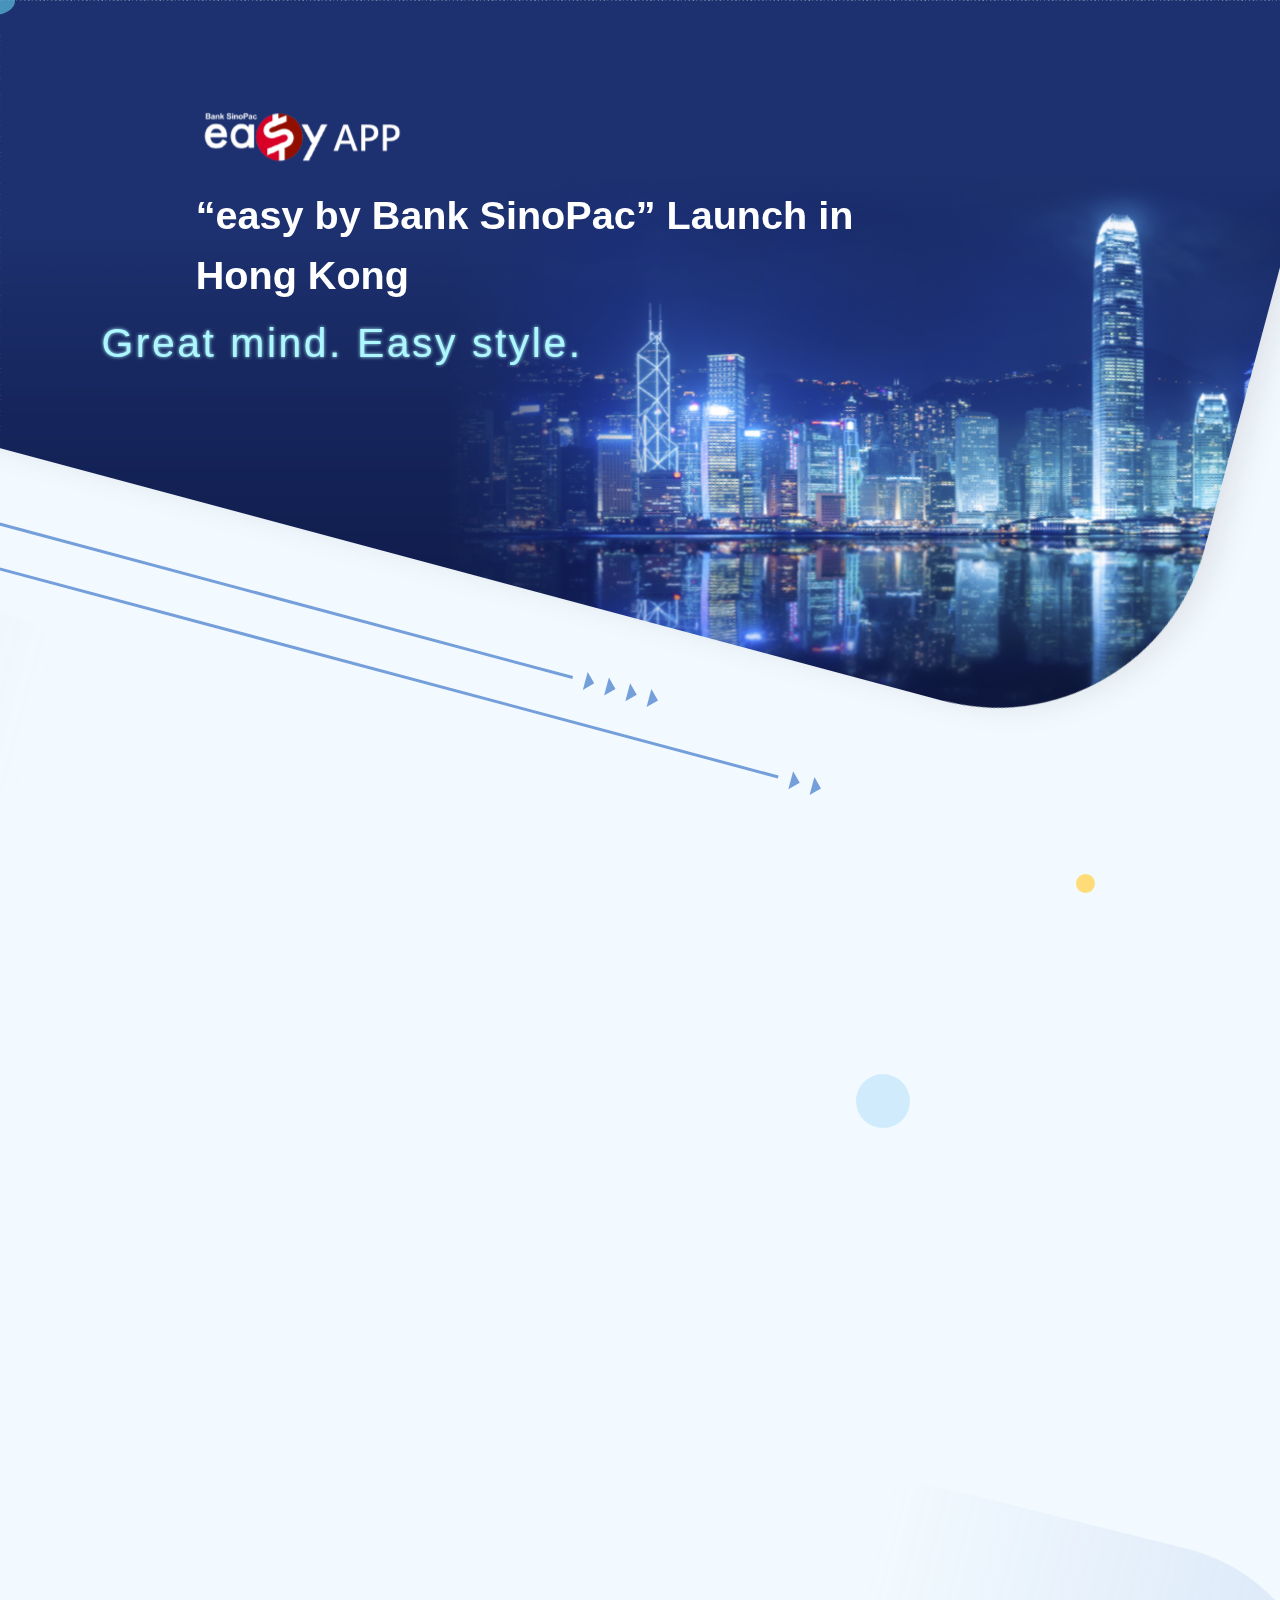
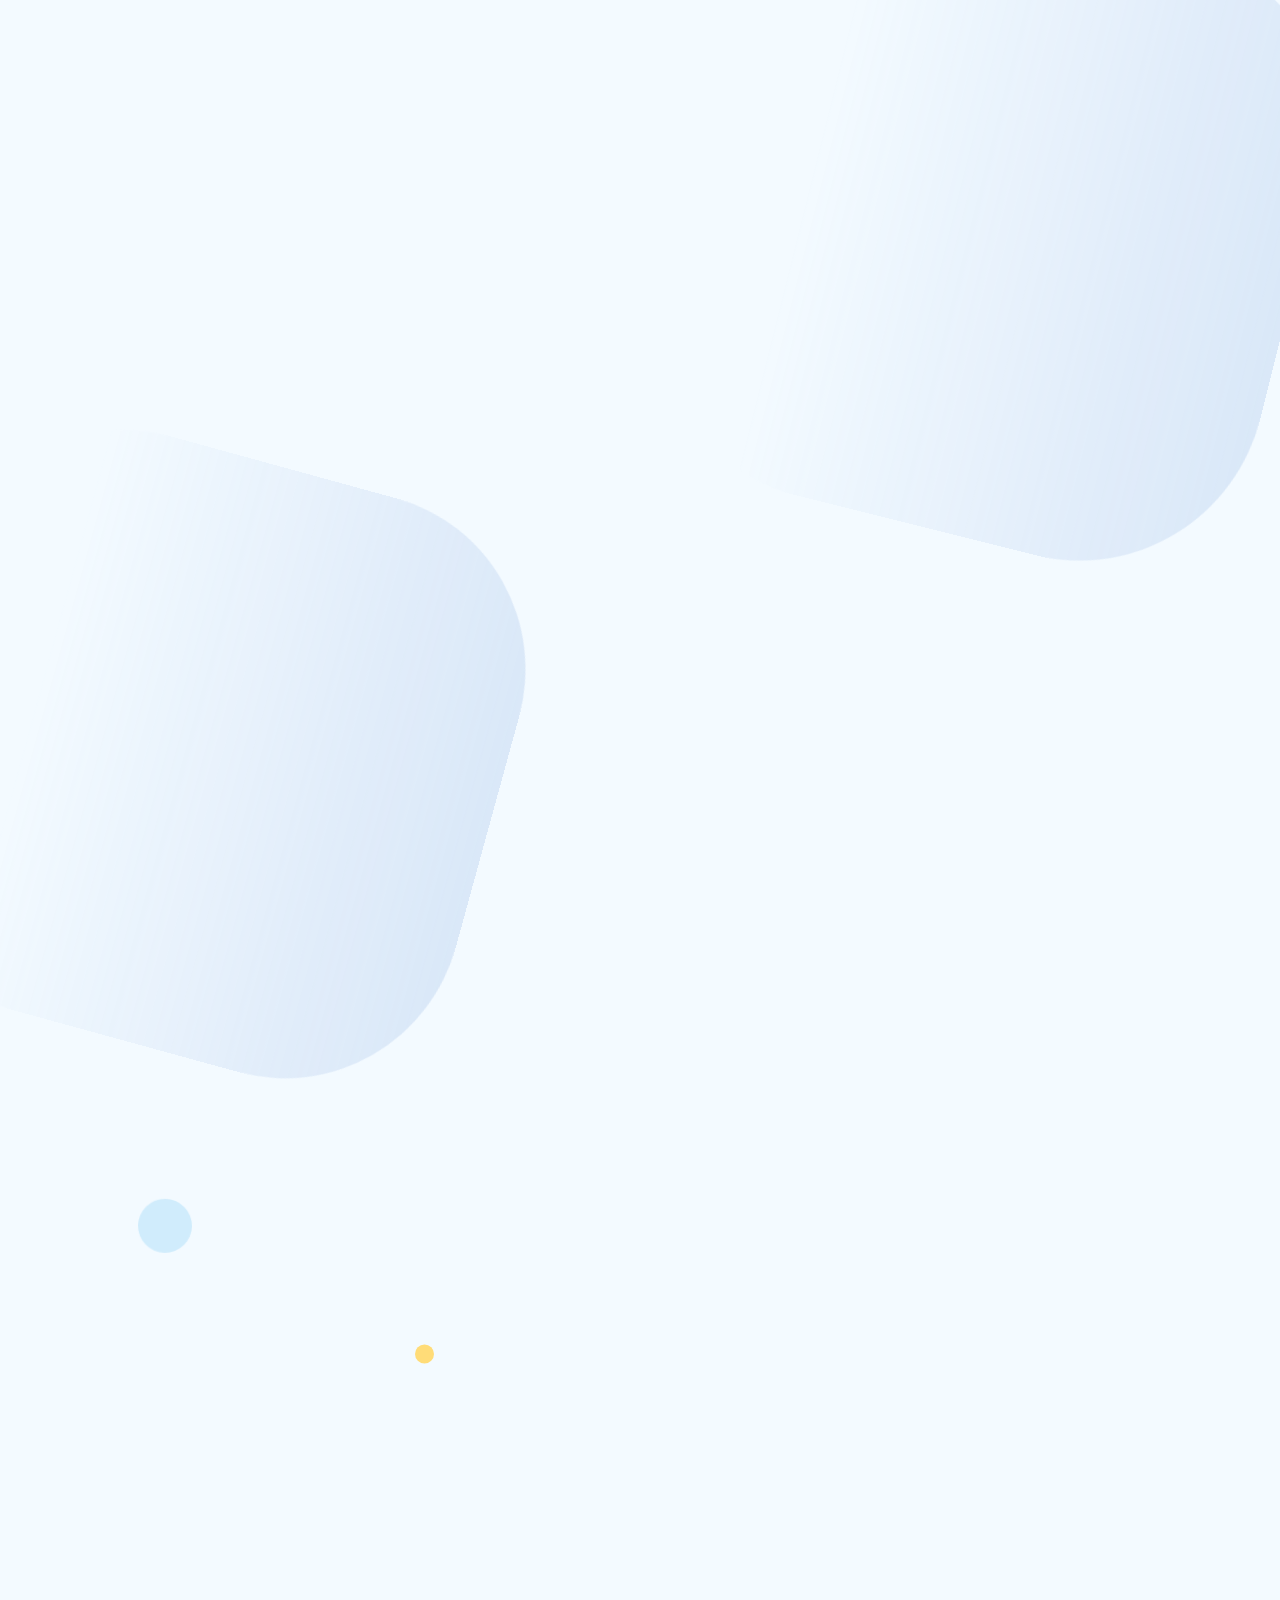
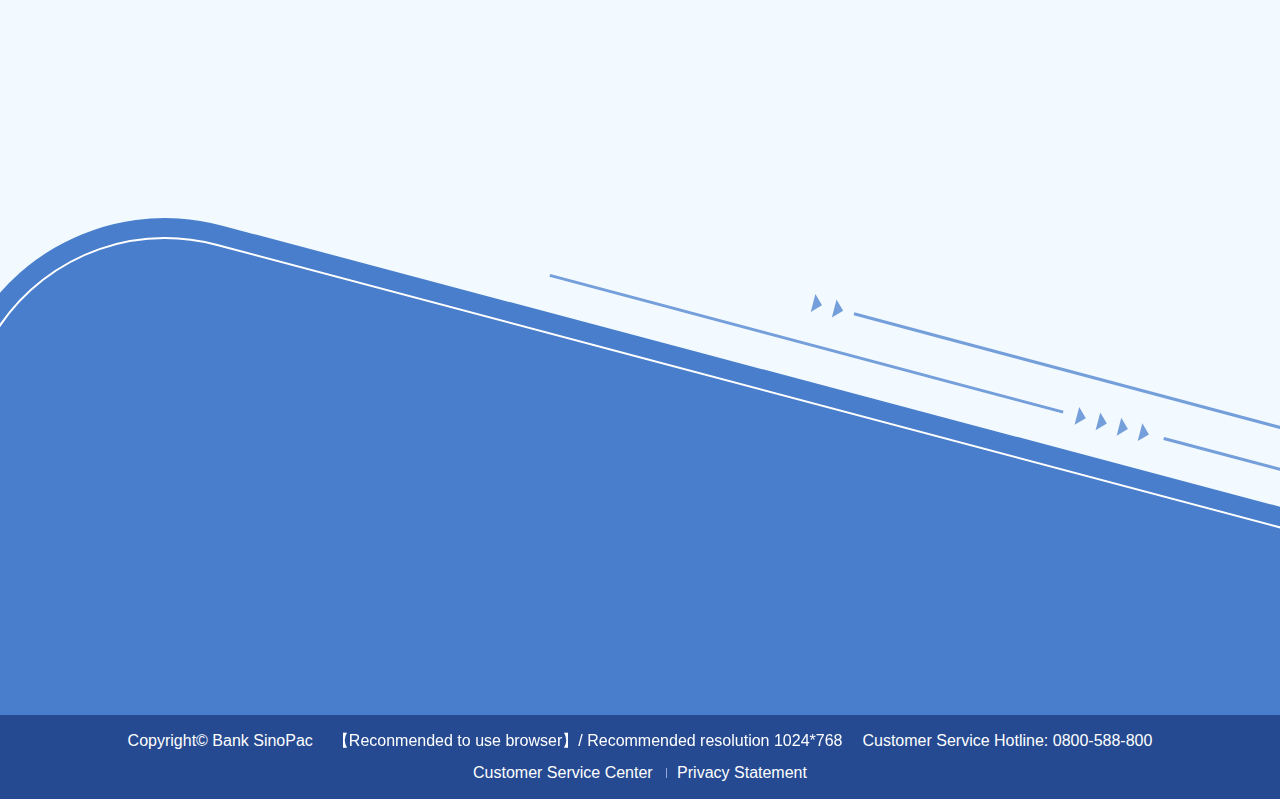
<file: index_EN_HK.html>
<!DOCTYPE html>
<html lang="zh-Hant">
  <head>
    <meta name="lang">
    <meta name="area">
    <meta charset="UTF-8">
    <meta http-equiv="X-UA-Compatible" content="IE=edge,Chrome=1">
    <meta http-equiv="Cache-Control" content="no-cache">
    <meta http-equiv="Pragma" content="no-cache">
    <meta http-equiv="Expires" content="0">
    <meta property="og:title" content="Enhance Your Life with the Easy App | SinoPac Bank">
    <meta property="og:image" content="">
    <meta property="og:url" content="https://easy.sinopac.com">
    <meta property="og:description" content="SinoPac Bank Overseas Mobile Banking Enhances Your Life">
    <meta name="author" content="SinoPac Bank">
    <meta name="copyright" content="SinoPac Bank">
    <meta name="keywords" content="SinoPac Bank, Overseas Mobile Banking, easy app, cross-border, remittance, transfer, account inquiry, cross-border financial services">
    <meta name="description" content="SinoPac Bank Overseas Mobile Banking Enhances Your Life">
    <meta name="viewport" content="width=device-width, initial-scale=1.0, maximum-scale=1.0, user-scalable=0">
    <title>Enhance Your Life with the Easy App | SinoPac Bank</title>
    <link rel="shortcut icon" href="images/favicon.ico">
    <link href="css/owl.carousel.min.css" rel="stylesheet">
    <link href="css/aos.css" rel="stylesheet">
    <link href="css/styles.css?v=2406" rel="stylesheet" type="text/css">
    <link href="css/splide.min.css" rel="stylesheet">
    <link rel="preconnect" href="https://fonts.googleapis.com">
    <link rel="preconnect" href="https://fonts.gstatic.com" crossorigin="">
    <link href="https://fonts.googleapis.com/css2?family=Noto+Sans+TC:wght@100..900&amp;display=swap" rel="stylesheet">
    <script src="js/ScrollTrigger.min.securejs" type="text/javascript"></script>
    <script>
      (function(w,d,s,l,i){w[l]=w[l]||[];w[l].push({'gtm.start':
      new Date().getTime(),event:'gtm.js'});var f=d.getElementsByTagName(s)[0],
      j=d.createElement(s),dl=l!='dataLayer'?'&l='+l:'';j.async=true;j.src=
      'https://www.googletagmanager.com/gtm.js?id='+i+dl;f.parentNode.insertBefore(j,f);
      })(window,document,'script','dataLayer','GTM-NZ5VPHL');
    </script>
    <script src="js/sensorstrackerV140.js"></script>
  </head>
  <body>
    <div id="overlayer"></div>
    <div class="loader">
      <div class="sinopac-logo"><img src="images/sinopac-logo.svg" alt="永豐銀行"></div>
      <div class="loading"><img src="images/S-loading.svg"></div>
    </div>
    <div class="wrapper-container">
      <div class="wrapper">
        <div class="wrapper-mask"></div>
        <header>
          <div class="nav__container">
            <div class="nav__row">
              <div class="nav__logo"><a href="https://bank.sinopac.com/" title="SinoPac Bank首頁" target="_blank" rel="noopener noreferrer"><img src="images/sinopac-logo.svg" alt="SinoPac Bank"></a>
              </div><a class="nav__trigger"><span></span><span></span><span></span></a>
              <ul class="nav__menu">
                <li class="openlb"><a class="link" href="#lb">Security Reminder</a></li>
                <li class="dropdown"><a class="link" href="https://bank.sinopac.com/GCSDsp/DspFAQList.aspx?item=overbusiness" target="_blank" rel="noopener noreferrer">FAQs</a></li>
                <li><a class="link" href="https://chatservice.sinopac.com/wise/webchat/default/?t=JnS9ISdGJfXzWcJuuI0cSg%3D%3D" target="_blank" rel="noopener noreferrer">Service Center</a></li>
                <li class="download"><a class="link" href="#section-footer">Download App</a></li>
                <li>
                  <div class="select-wrapper">
                    <div class="select">
                      <div class="select__box">
                        <div class="select__icon"></div>
                        <div class="select__trigger"><span class="tb">English</span><span class="mb">Language</span></div>
                      </div>
                      <div class="custom-options"><a href="index_TW_HK.html"> <span class="custom-option" data-value="zh-TW" data-href="index_TW_HK.html">繁體中文</span></a><a href="index_CN_HK.html"> <span class="custom-option" data-value="zh-CN" data-href="index_CN_HK.html">简体中文</span></a><a href="index_EN_HK.html"> <span class="custom-option" data-value="en" data-href="index_EN_HK.html">English</span></a>
                      </div>
                    </div>
                  </div>
                </li>
                <li>
                  <div class="select-wrapper-area">
                    <div class="select-area">
                      <div class="select-area__box">
                        <div class="select-area__icon"></div>
                        <div class="select-area__trigger"><span>Hong Kong</span></div>
                      </div>
                      <div class="custom-options-area"><a href="index_EN_HK.html"><span class="custom-option-area" data-href="[&quot;index_EN_HK.html&quot;,&quot;index_VI_VN.html&quot;]">Hong Kong</span></a><a href="index_VI_VN.html"><span class="custom-option-area" data-href="[&quot;index_EN_HK.html&quot;,&quot;index_VI_VN.html&quot;]">Vietnam</span></a>
                      </div>
                    </div>
                  </div>
                </li>
              </ul>
            </div>
          </div>
        </header>
        <article>
          <section class="section-kv" id="sec_kv">
            <div class="section-kv__decobox">
              <div class="section-kv__decobox-banner">
                <div class="section-kv__decobox-banner--bg"></div>
              </div>
            </div>
            <div class="section-kv__heading">
              <h1 class="section-kv__h1"><img src="images/svg/EASY.svg" alt="EASY APP"></h1>
              <h2 class="section-kv__h2">“easy by Bank SinoPac” Launch in Hong Kong</h2>
              <h3 class="section-kv__h3">Great mind. Easy style.</h3>
              <p class="section-kv__p">
                Hong Kong Branch has launched a mobile banking easy APP, which allows you to keep track of your account status and to access to banking service more easily</p>
            </div>
            <div class="section-kv_device">
              <div class="section-kv_device-arrow"><img src="images/img_kv-arrow1.svg" alt=""></div>
              <div class="section-kv_device-arrow"><img src="images/img_kv-arrow2.svg" alt=""></div>
              <div class="section-kv_device-blueBox para-Right" data-speed="0.5"><img src="images/img_kv-blueBox.svg" alt=""></div>
              <div class="section-kv_device-bluePink para-Right" data-speed="0.1"><img src="images/img_kv-bluePinkBox.svg" alt=""></div>
              <div class="section-kv_device-yellowDot yellowDot para-Right" data-speed="0.1"></div>
            </div>
          </section>
          <section class="section-sec01" id="sec_01">
            <div class="container">
              <div class="section-sec01__features">
                <div class="section-sec01__body section-sec01__sm1" data-aos="fade-up" data-aos-duration="800">
                  <div class="section-sec01__img section-sec01__img1"><img src="images/hk_img-content1.svg" alt="全面帳戶管理"></div>
                  <div class="section-sec01__wrap">
                    <div class="section-sec01__text">
                      <h4 class="section-sec01__text-h4">Comprehensive account management</h4>
                      <ul class="section-sec01__text-ul">
                        <li>Provide real-time account balance inquiry, account information at a glance</li>
                        <li>Account transaction history inquiry to 3 months, through choosing the date intervals, can quickly locate and review transaction records you want</li>
                        <li>Comprehensive account management, reviewing the details of fixed deposits, loans, and e-statement</li>
                      </ul>
                    </div>
                  </div>
                </div>
                <div class="section-sec01__body section-sec01__mgt section-sec01__sm2" data-aos="fade-up" data-aos-duration="1200">
                  <div class="section-sec01__img section-sec01__img2 step1-mgl"><img src="images/hk_img-content2.svg" alt="便利的匯款&amp; 轉帳服務"></div>
                  <div class="section-sec01__wrap">
                    <div class="section-sec01__text">
                      <h4 class="section-sec01__text-h4">Convenient remittance and transfer services</h4>
                      <ul class="section-sec01__text-ul">
                        <li>Provide multi-currency global remittance & transfer service, to execute cross-border transaction in an easy way</li>
                        <li>Provide outward remittance inquiry, to review remittance processing status and remittance details at any time</li>
                      </ul>
                    </div>
                  </div>
                </div>
                <div class="section-sec01__body section-sec01__sm3" data-aos="fade-up" data-aos-duration="1400">
                  <div class="section-sec01__img section-sec01__img3 pic3"><img src="images/hk_img-content3.svg" alt="最新消息 &amp; 利率資訊"></div>
                  <div class="section-sec01__wrap">
                    <div class="section-sec01__text">
                      <h4 class="section-sec01__text-h4">Latest news & interest information</h4>
                      <ul class="section-sec01__text-ul"> 
                        <li>Review interest rate information to grasp the trend of interest rates</li>
                        <li>Click the latest news to keep up with bank information</li>
                      </ul>
                    </div>
                  </div>
                </div>
                <div class="section-sec01__body section-sec01__mgt section-sec01__sm4" data-aos="fade-up" data-aos-duration="1600">
                  <div class="section-sec01__img section-sec01__img4 step1-mgl pic4"><img src="images/hk_img-content4.svg" alt="雙重身分認證 &amp; 快速登入"></div>
                  <div class="section-sec01__wrap">
                    <div class="section-sec01__text">
                      <h4 class="section-sec01__text-h4">Two-factor authentication & quick Login</h4>
                      <ul class="section-sec01__text-ul">
                        <li>Adopt a two-factor authentication mechanism to strengthen the security of online transactions</li>
                        <li>After successful identity verification and binding the mobile phone, you can set up a quick login according to your needs</li>
                      </ul>
                    </div>
                  </div>
                </div>
              </div>
            </div>
            <div class="section-sec01-yellowDot">
              <div class="section-sec01-yellowDot_place yellowDot para-sec01-Right" data-speed="0.2"></div>
              <div class="section-sec01-yellowDot_place yellowDot para-sec01-Left" data-speed="0.5"></div>
              <div class="section-sec01-yellowDot_place yellowDot para-sec01-Right" data-speed="0.4"></div>
              <div class="section-sec01-yellowDot_place yellowDot para-sec01-Left" data-speed="0.6"></div>
              <div class="section-sec01-yellowDot_place yellowDot para-sec01-Right" data-speed="0.1"></div>
            </div>
            <div class="section-sec01-blueDot">
              <div class="section-sec01-blueDot_place blueDot para-sec01-Right" data-speed="0.5"></div>
              <div class="section-sec01-blueDot_place blueDot para-sec01-Left" data-speed="0.2"></div>
              <div class="section-sec01-blueDot_place blueDot para-sec01-Right" data-speed="0.3"></div>
            </div>
            <div class="section-sec01-lightBlueDot">
              <div class="section-sec01-lightBlueDot_place lightBlueDot para-sec01-Right" data-speed="0.2"></div>
              <div class="section-sec01-lightBlueDot_place lightBlueDot para-sec01-Left" data-speed="0.1"></div>
            </div>
            <div class="section-sec01-blueGradient">
              <div class="section-sec01-blueGradient_place blueGradient para-box-Right" data-speed="0.8"></div>
              <div class="section-sec01-blueGradient_place blueGradient para-box-Right" data-speed="0.1"></div>
              <div class="section-sec01-blueGradient_place blueGradient para-box-Left" data-speed="0.3"></div>
            </div>
            <div class="section-sec01-bluePinkBox para-sec01-Right" data-speed="0.4"><img src="images/img_kv-bluePinkBox.svg" alt=""></div>
            <div class="section-sec01-blueBox para-sec01-Left" data-speed="0.7"><img src="images/img_kv-blueBox.svg" alt=""></div>
            <div class="section-sec01-pinkDot para-sec01-Right" data-speed="0.5"><img src="images/img_kv-pinkDot.svg" alt=""></div>
          </section>
          <div class="lightbox" id="lbox">
            <div class="lightbox__content">
              <div class="lightbox__box"><a class="lightbox__btn-close close" href="javascript:;" title="關閉"></a>
                <div class="lightbox__body">
                  <div class="lightbox__title noto-700">Information Security Reminder</div>
                  <div class="lightbox__text en noto-300"> 
                    <p>To maintain transaction security, please download the official software from Apple store or Google Play store. Moreover, it is recommended to install information security software to enhance the data security of using mobile devices.</p>
                    <p>If you have used a mobile device with non-original system settings, please use easy by Bank SinoPac with caution to avoid personal information leakage or mobile device privilege hacking.</p>
                  </div>
                </div>
              </div>
            </div>
          </div>
        </article>
        <div class="cursor"> </div>
        <div class="cursor__inner"></div>
        <footer id="section-footer">
          <div class="container">
            <div class="bg"><img src="images/svg/line-1.svg" alt=""><img src="images/svg/line-2.svg" alt=""></div>
            <div class="download" data-aos="fade-up" data-aos-duration="1200">
              <div class="download-title noto-900">Let's join us</div>
              <div class="download-wrap"><a class="qrcode" href="https://easy.sinopac.com/notice" target="_blank" rel="noopener noreferrer"><img src="images/svg/qrcode.svg" alt="EASY APP"></a>
                <div class="link"><a href="https://apps.apple.com/us/app/easy-by-bank-sinopac/id1541109427" target="_blank" rel="noopener noreferrer"> <img src="images/svg/iOS.svg" alt="download IOS"></a><a href="https://play.google.com/store/apps/details?id=com.sinopac.easy" target="_blank" rel="noopener noreferrer"><img src="images/svg/Android.svg" alt="download Android"></a></div>
              </div>
              <div class="download-info"> 
                <div class="download-version noto-400">The version number is subject to the latest announcement on the </div><a class="download-version noto-400" href="https://www.mmab2c.com/MemberPortal/Member/B2cWebLogin_en.aspx" target="_blank" rel="noopener noreferrer">MMAb2c</a>
                <div class="download-version noto-400"> official website</div>
              </div>
            </div>
            <div class="line" data-aos="fade-up" data-aos-duration="1400"></div>
            <div class="prize" data-aos="fade-up" data-aos-duration="1600"> <span class="noto-900"></span><img src="images/svg/award.svg" alt="">
              <p class="noto-400">ABF wholesale banking awards 2023-Initiative Award<br> </p>
            </div>
          </div>
          <div class="container-2">
            <div class="copyright">
              <p>Copyright© Bank SinoPac </p>
              <p class="hidden-min resolution"><a class="footer-link" href="https://mma.sinopac.com/Bank/BankFrame.aspx?url=browser/upgrade.html" target="_blank" rel="noopener noreferrer" style="margin:0;">【Reconmended to use browser】/ Recommended resolution 1024*768</a> </p>
              <p class="hidden-min">Customer Service Hotline: 0800-588-800</p>
            </div>
            <div class="copyright">
              <p><a class="footer-link" href="https://bank.sinopac.com/mma8/bank/service/cs-phonecall.html#tab3" target="_blank" rel="noopener noreferrer">Customer Service Center </a><a class="footer-link" href="https://bank.sinopac.com/sinopacBT/footer/privacy-statement.html" target="_blank" rel="noopener noreferrer">Privacy Statement </a></p>
            </div>
          </div>
        </footer>
      </div>
    </div>
    <script src="js/jquery-latest.min.securejs" type="text/javascript"></script>
    <script src="js/jquery-migrate-latest.min.securejs" type="text/javascript"></script>
    <script src="js/gsap.min.securejs" type="text/javascript"></script>
    <script src="js/aos.securejs" type="text/javascript"></script>
    <script src="js/owl.carousel.min.securejs" type="text/javascript"></script>
    <script src="js/scripts.securejs" type="text/javascript"></script>
  </body>
</html>
</file>
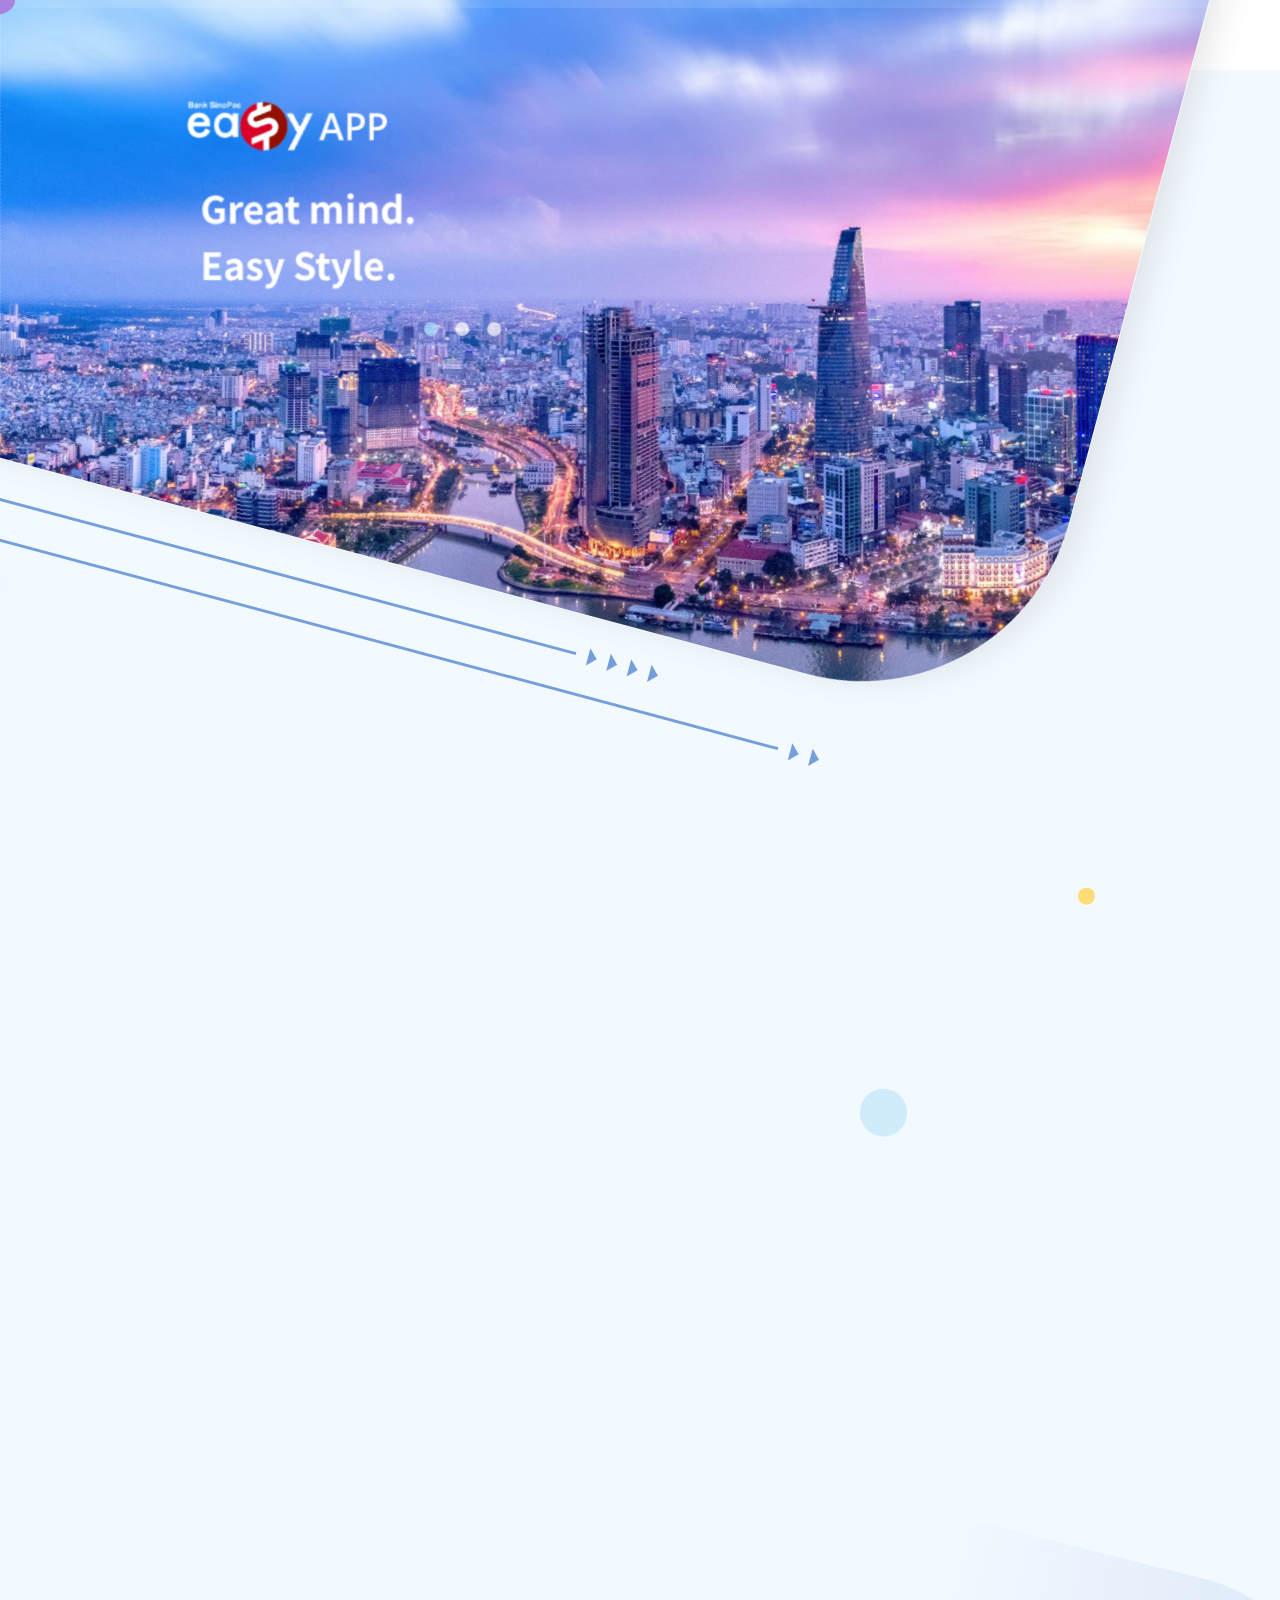
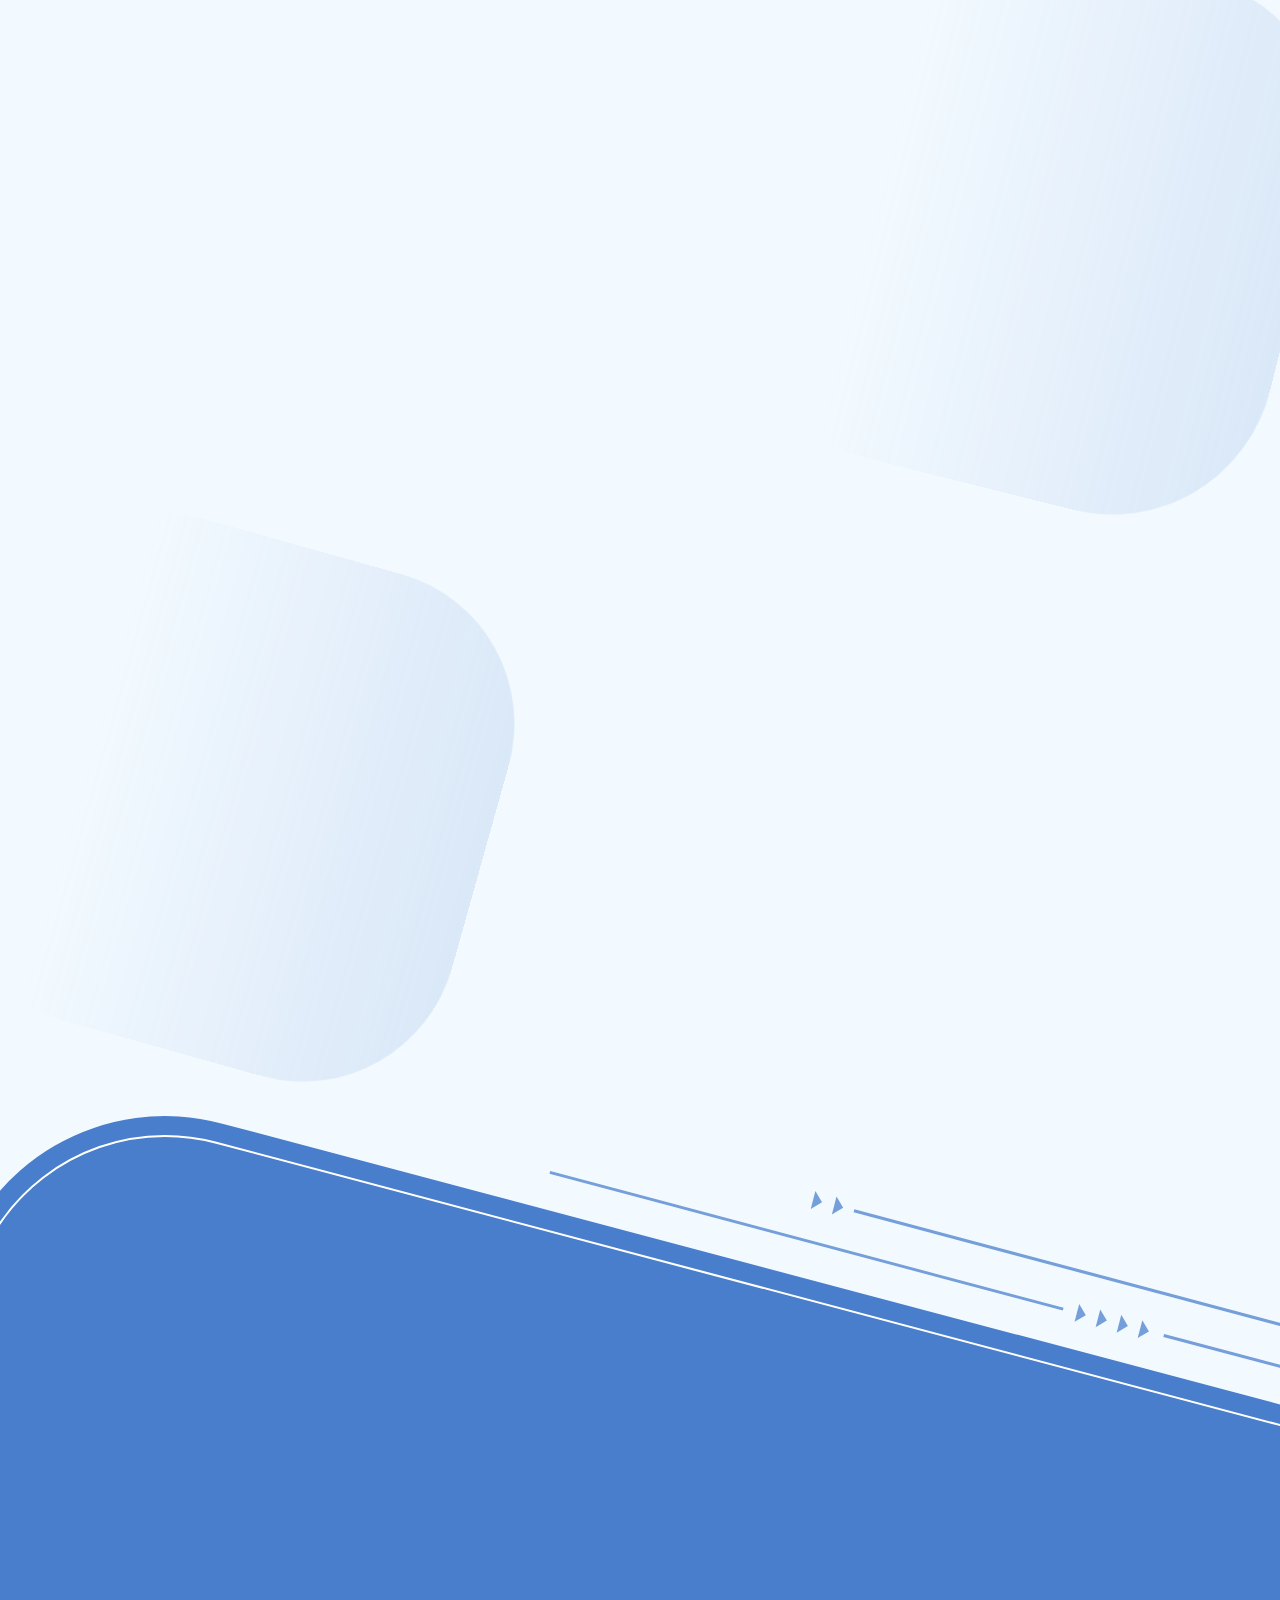
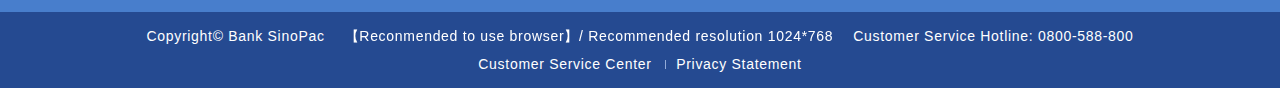
<file: index_EN_VN.html>
<!DOCTYPE html>
<html class="vn" lang="vi">
  <head>
    <meta charset="UTF-8">
    <meta http-equiv="X-UA-Compatible" content="IE=edge,Chrome=1">
    <meta http-equiv="Cache-Control" content="no-cache">
    <meta http-equiv="Pragma" content="no-cache">
    <meta http-equiv="Expires" content="0">
    <meta property="og:title" content="Enhance Your Life with the Easy App | SinoPac Bank">
    <meta property="og:image" content="">
    <meta property="og:url" content="https://easy.sinopac.com">
    <meta property="og:description" content="SinoPac Bank Overseas Mobile Banking Enhances Your Life">
    <meta name="author" content="SinoPac Bank">
    <meta name="copyright" content="SinoPac Bank">
    <meta name="keywords" content="SinoPac Bank, Overseas Mobile Banking, easy app, cross-border, remittance, transfer, account inquiry, cross-border financial services">
    <meta name="description" content="SinoPac Bank Overseas Mobile Banking Enhances Your Life">
    <meta name="viewport" content="width=device-width, initial-scale=1.0, maximum-scale=1.0, user-scalable=0">
    <title>Enhance Your Life with the Easy App | SinoPac Bank</title>
    <link rel="shortcut icon" href="images/favicon.ico">
    <link href="css/owl.carousel.min.css" rel="stylesheet">
    <link rel="stylesheet" href="css/splide.min.css">
    <link href="css/aos.css" rel="stylesheet">
    <link href="css/styles.css" rel="stylesheet" type="text/css">
    <link rel="preconnect" href="https://fonts.googleapis.com">
    <link rel="preconnect" href="https://fonts.gstatic.com" crossorigin="">
    <link href="https://fonts.googleapis.com/css2?family=Noto+Sans+TC:wght@100..900&amp;display=swap" rel="stylesheet">
    <script src="js/ScrollTrigger.min.securejs" type="text/javascript"></script>
    <script>
      (function(w,d,s,l,i){w[l]=w[l]||[];w[l].push({'gtm.start':
      new Date().getTime(),event:'gtm.js'});var f=d.getElementsByTagName(s)[0],
      j=d.createElement(s),dl=l!='dataLayer'?'&l='+l:'';j.async=true;j.src=
      'https://www.googletagmanager.com/gtm.js?id='+i+dl;f.parentNode.insertBefore(j,f);
      })(window,document,'script','dataLayer','GTM-NZ5VPHL');
    </script>
    <script src="js/sensorstrackerV140.js"></script>
  </head>
  <body>
    <div id="overlayer"></div>
    <div class="loader">
      <div class="sinopac-logo"><img src="images/sinopac-logo.svg" alt="永豐銀行"></div>
      <div class="loading"><img src="images/S-loading.svg"></div>
    </div>
    <div class="wrapper-container">
      <div class="wrapper">
        <div class="wrapper-mask"></div>
        <header>
          <div class="nav__container">
            <div class="nav__row">
              <div class="nav__logo"><a href="https://bank.sinopac.com/" title="SinoPac Bank首頁" target="_blank" rel="noopener noreferrer"><img src="images/sinopac-logo.svg" alt="SinoPac Bank"></a>
              </div><a class="nav__trigger"><span></span><span></span><span></span></a>
              <ul class="nav__menu">
                <li class="openlb"><a class="link" href="#lb">Security Reminder</a></li>
                <li class="dropdown"><a class="link" href="https://bank.sinopac.com/GCSDsp/DspFAQList.aspx?item=overbusiness" target="_blank" rel="noopener noreferrer">FAQs</a></li>
                <li><a class="link" href="https://bank.sinopac.com/mma8/bank/service/cs-phonecall.html#tab3" target="_blank" rel="noopener noreferrer">Service Center</a></li>
                <li class="download"><a class="link" href="#section-footer">Download App</a></li>
                <li>
                  <div class="select-wrapper">
                    <div class="select">
                      <div class="select__box">
                        <div class="select__icon"></div>
                        <div class="select__trigger"><span class="tb">English</span><span class="mb">Language</span></div>
                      </div>
                      <div class="custom-options"><a href="index_TW_VN.html"> <span class="custom-option" data-value="zh-TW" data-href="index_TW_VN.html">繁體中文</span></a><a href="index_CN_VN.html"> <span class="custom-option" data-value="zh-CN" data-href="index_CN_VN.html">简体中文</span></a><a href="index_EN_VN.html"> <span class="custom-option" data-value="en" data-href="index_EN_VN.html">English</span></a><a href="index_VI_VN.html"> <span class="custom-option" data-value="vi" data-href="index_VI_VN.html">Tiếng Việt</span></a>
                      </div>
                    </div>
                  </div>
                </li>
                <li>
                  <div class="select-wrapper-area">
                    <div class="select-area">
                      <div class="select-area__box">
                        <div class="select-area__icon"></div>
                        <div class="select-area__trigger"><span>Vietnam</span></div>
                      </div>
                      <div class="custom-options-area"><a href="index_EN_HK.html"><span class="custom-option-area" data-href="[&quot;index_EN_HK.html&quot;,&quot;index_VI_VN.html&quot;]">Hong Kong</span></a><a href="index_VI_VN.html"><span class="custom-option-area" data-href="[&quot;index_EN_HK.html&quot;,&quot;index_VI_VN.html&quot;]">Vietnam</span></a>
                      </div>
                    </div>
                  </div>
                </li>
              </ul>
            </div>
          </div>
        </header>
        <article>
          <section class="section-kv" id="sec_kv">
            <div class="cover-banner">
              <div class="splide slider-activation">
                <div class="splide__track">
                  <ul class="row imglist splide__list">
                    <li class="splide__slide">
                      <div class="activate-steps">
                        <div class="activate-steps--screenshot1"><img src="images/kv_img-vn1.jpg" alt=""></div>
                        <div class="activate-steps--text section-kv__heading">
                          <h1 class="section-kv__h1 step"><img src="images/svg/EASY.svg" alt="EASY APP"></h1>
                          <h2 class="section-kv__h2 noto-900">Great mind.<br>Easy Style.</h2>
                        </div>
                      </div>
                    </li>
                    <li class="splide__slide">
                      <div class="activate-steps">
                        <div class="activate-steps--screenshot2"><img src="images/kv_img-vn2.png" alt=""></div>
                        <div class="activate-steps--text section-kv__heading">
                          <h1 class="section-kv__h1 step"><img src="images/svg/EASY.svg" alt="EASY APP"></h1>
                          <h2 class="section-kv__h2 noto-900 en-text">Electronic Know Your Customer (eKYC) Verification – Instant, <br>Convenient, at Your Fingertips</h2>
                        </div>
                      </div>
                    </li>
                    <li class="splide__slide">
                      <div class="activate-steps">
                        <div class="activate-steps--screenshot3"><img src="images/kv_img-vn3.png" alt=""></div>
                        <div class="activate-steps--text section-kv__heading">
                          <h1 class="section-kv__h1 step"><img src="images/svg/EASY.svg" alt="EASY APP"></h1>
                          <h2 class="section-kv__h2 noto-900 en-text">Online Loan – A reputable lending service,  <br>officially provided by Bank SinoPac</h2>
                        </div>
                      </div>
                    </li>
                  </ul>
                </div>
              </div>
            </div>
          </section>
          <section class="section-sec01" id="sec_01">
            <div class="container">
              <div class="section-sec01__features">
                <div class="section-sec01__body section-sec01__sm1" data-aos="fade-up" data-aos-duration="800">
                  <div class="section-sec01__img section-sec01__img1"><img src="images/vn/vn_img-content1.svg" alt="Nền tảng công nghệ ứng dụng eKYC trên easy App"></div>
                  <div class="section-sec01__wrap">
                    <div class="section-sec01__text">
                      <h4 class="section-sec01__text-h4 noto-900">The technology platform integrating eKYC on the easy App</h4>
                      <ul class="section-sec01__text-ul noDot noto-400">
                        <li>Online registration for eKYC accounts enables customers to quickly open an account without the need for time-consuming queueing and complicated procedures</li>
                        <li>It takes only 3 to 5 minutes for customers to complete the process of opening a new account and to access all financial services through the easy App on their phones</li>
                      </ul>
                    </div>
                  </div>
                </div>
                <div class="section-sec01__body section-sec01__mgt section-sec01__sm2" data-aos="fade-up" data-aos-duration="1200">
                  <div class="section-sec01__img section-sec01__img2 step1-mgl"><img src="images/vn/vn_img-content2.svg" alt="Ưu điểm vượt trội khi vay qua Online Loan của Bank SinoPac"></div>
                  <div class="section-sec01__wrap">
                    <div class="section-sec01__text section-sec01__text-vn2">
                      <h4 class="section-sec01__text-h4 noto-900">Borrowing through Bank SinoPac's Online Loan</h4>
                      <ul class="section-sec01__text-ul noto-400">
                        <li>Interest rate starting from 12% per annum, calculated on a reducing balance basis</li>
                        <li>Loan amount of up to 15 times monthly income, with a maximum of 500 million VND</li>
                        <li>Loan tenure ranging from a minimum of 12 months to a maximum of 48 months</li>
                        <li>Disbursement within 24 hours after the application is approved</li>
                      </ul>
                    </div>
                  </div>
                </div>
                <div class="section-sec01__body section-sec01__sm3" data-aos="fade-up" data-aos-duration="1400">
                  <div class="section-sec01__img section-sec01__img3 pic3"><img src="images/vn/vn_img-content3.svg" alt="Tích hợp nhiều loại tiền tệ, nắm bắt toàn bộ thông tin tài khoản"></div>
                  <div class="section-sec01__wrap">
                    <div class="section-sec01__text section-sec01__text-vn3">
                      <h4 class="section-sec01__text-h4 noto-900">Overview of multi-currency accounts, get information in the palm of your hand</h4>
                      <ul class="section-sec01__text-ul space noto-400">
                        <li>Cross-border transfers, help you complete all transactions</li>
                        <li>Quick search, reduce missing transaction</li>
                      </ul>
                    </div>
                  </div>
                </div>
              </div>
            </div>
            <div class="section-sec01_device">
              <div class="section-sec01_device-arrow"><img src="images/img_kv-arrow1.svg" alt=""></div>
              <div class="section-sec01_device-arrow"><img src="images/img_kv-arrow2.svg" alt=""></div>
              <div class="section-sec01_device-blueBox para-Right" data-speed="0.5"><img src="images/img_kv-blueBox.svg" alt=""></div>
              <div class="section-sec01_device-bluePink para-Right" data-speed="0.1"><img src="images/img_kv-bluePinkBox.svg" alt=""></div>
              <div class="section-sec01_device-yellowDot yellowDot para-Right" data-speed="0.1"></div>
            </div>
            <div class="section-sec01-yellowDot">
              <div class="section-sec01-yellowDot_place yellowDot para-sec01-Right" data-speed="0.2"></div>
              <div class="section-sec01-yellowDot_place yellowDot para-sec01-Left" data-speed="0.5"></div>
              <div class="section-sec01-yellowDot_place yellowDot para-sec01-Right" data-speed="0.4"></div>
            </div>
            <div class="section-sec01-blueDot">
              <div class="section-sec01-blueDot_place blueDot para-sec01-Right" data-speed="0.5"></div>
              <div class="section-sec01-blueDot_place blueDot para-sec01-Left" data-speed="0.2"></div>
            </div>
            <div class="section-sec01-lightBlueDot">
              <div class="section-sec01-lightBlueDot_place lightBlueDot para-sec01-Right" data-speed="0.2"></div>
            </div>
            <div class="section-sec01-blueGradient">
              <div class="section-sec01-blueGradient_place blueGradient para-box-Right" data-speed="0.8"></div>
              <div class="section-sec01-blueGradient_place blueGradient para-box-Right" data-speed="0.1"></div>
              <div class="section-sec01-blueGradient_place blueGradient para-box-Left" data-speed="0.3"></div>
            </div>
            <div class="section-sec01-bluePinkBox para-sec01-Right" data-speed="0.4"><img src="images/img_kv-bluePinkBox.svg" alt=""></div>
            <div class="section-sec01-blueBox para-sec01-Left" data-speed="0.7"><img src="images/img_kv-blueBox.svg" alt=""></div>
            <div class="section-sec01-pinkDot para-sec01-Right" data-speed="0.5"><img src="images/img_kv-pinkDot.svg" alt=""></div>
          </section>
          <div class="lightbox" id="lbox">
            <div class="lightbox__content">
              <div class="lightbox__box"><a class="lightbox__btn-close close" href="javascript:;" title="關閉"></a>
                <div class="lightbox__body">
                  <div class="lightbox__title noto-700">Information Security Reminder</div>
                  <div class="lightbox__text en noto-300"> 
                    <p>To maintain transaction security, please download the official software from Apple store or Google Play store. Moreover, it is recommended to install information security software to enhance the data security of using mobile devices.</p>
                    <p>If you have used a mobile device with non-original system settings, please use easy by Bank SinoPac with caution to avoid personal information leakage or mobile device privilege hacking.</p>
                  </div>
                </div>
              </div>
            </div>
          </div>
          <div class="cursor_vn"></div>
          <div class="cursor_vn__inner"></div>
        </article>
        <footer id="section-footer">
          <div class="container">
            <div class="bg"><img src="images/svg/line-1.svg" alt=""><img src="images/svg/line-2.svg" alt=""></div>
            <div class="download" data-aos="fade-up" data-aos-duration="1200">
              <div class="download-title noto-900">Let's join us</div>
              <div class="download-wrap"><a class="qrcode" href="https://easy.sinopac.com/notice" target="_blank" rel="noopener noreferrer"><img src="images/svg/qrcode.svg" alt="EASY APP"></a>
                <div class="link"><a href="https://apps.apple.com/us/app/easy-by-bank-sinopac/id1541109427" target="_blank" rel="noopener noreferrer"> <img src="images/svg/iOS.svg" alt="download IOS"></a><a href="https://play.google.com/store/apps/details?id=com.sinopac.easy" target="_blank" rel="noopener noreferrer"><img src="images/svg/Android.svg" alt="download Android"></a></div>
              </div>
              <div class="download-info"> 
                <div class="download-version noto-400">The version number is subject to the latest announcement on the </div><a class="download-version noto-400" href="https://www.mmab2c.com/MemberPortal/Member/B2cWebLogin_en.aspx" target="_blank" rel="noopener noreferrer">MMAb2c</a>
                <div class="download-version noto-400"> official website</div>
              </div>
            </div>
            <div class="line" data-aos="fade-up" data-aos-duration="1400"></div>
            <div class="prize" data-aos="fade-up" data-aos-duration="1600"> <span class="noto-900"></span><img src="images/svg/award.svg" alt="">
              <p class="noto-400">ABF wholesale banking awards 2023-Initiative Award<br> </p>
            </div>
          </div>
          <div class="container-2">
            <div class="copyright">
              <p>Copyright© Bank SinoPac </p>
              <p class="hidden-min resolution"><a class="footer-link" href="https://mma.sinopac.com/Bank/BankFrame.aspx?url=browser/upgrade.html" target="_blank" rel="noopener noreferrer" style="margin:0;">【Reconmended to use browser】/ Recommended resolution 1024*768</a> </p>
              <p class="hidden-min">Customer Service Hotline: 0800-588-800</p>
            </div>
            <div class="copyright">
              <p><a class="footer-link" href="https://bank.sinopac.com/mma8/bank/service/cs-phonecall.html#tab3" target="_blank" rel="noopener noreferrer">Customer Service Center </a><a class="footer-link" href="https://bank.sinopac.com/sinopacBT/footer/privacy-statement.html" target="_blank" rel="noopener noreferrer">Privacy Statement </a></p>
            </div>
          </div>
        </footer>
      </div>
    </div>
    <script src="js/jquery-latest.min.securejs" type="text/javascript"></script>
    <script src="js/jquery-migrate-latest.min.securejs" type="text/javascript"></script>
    <script src="js/gsap.min.securejs" type="text/javascript"></script>
    <script src="js/aos.securejs" type="text/javascript"></script>
    <script src="js/splide.min.securejs" type="text/javascript"></script>
    <script src="js/owl.carousel.min.securejs" type="text/javascript"></script>
    <script src="js/scripts.securejs" type="text/javascript"></script>
  </body>
</html>
</file>
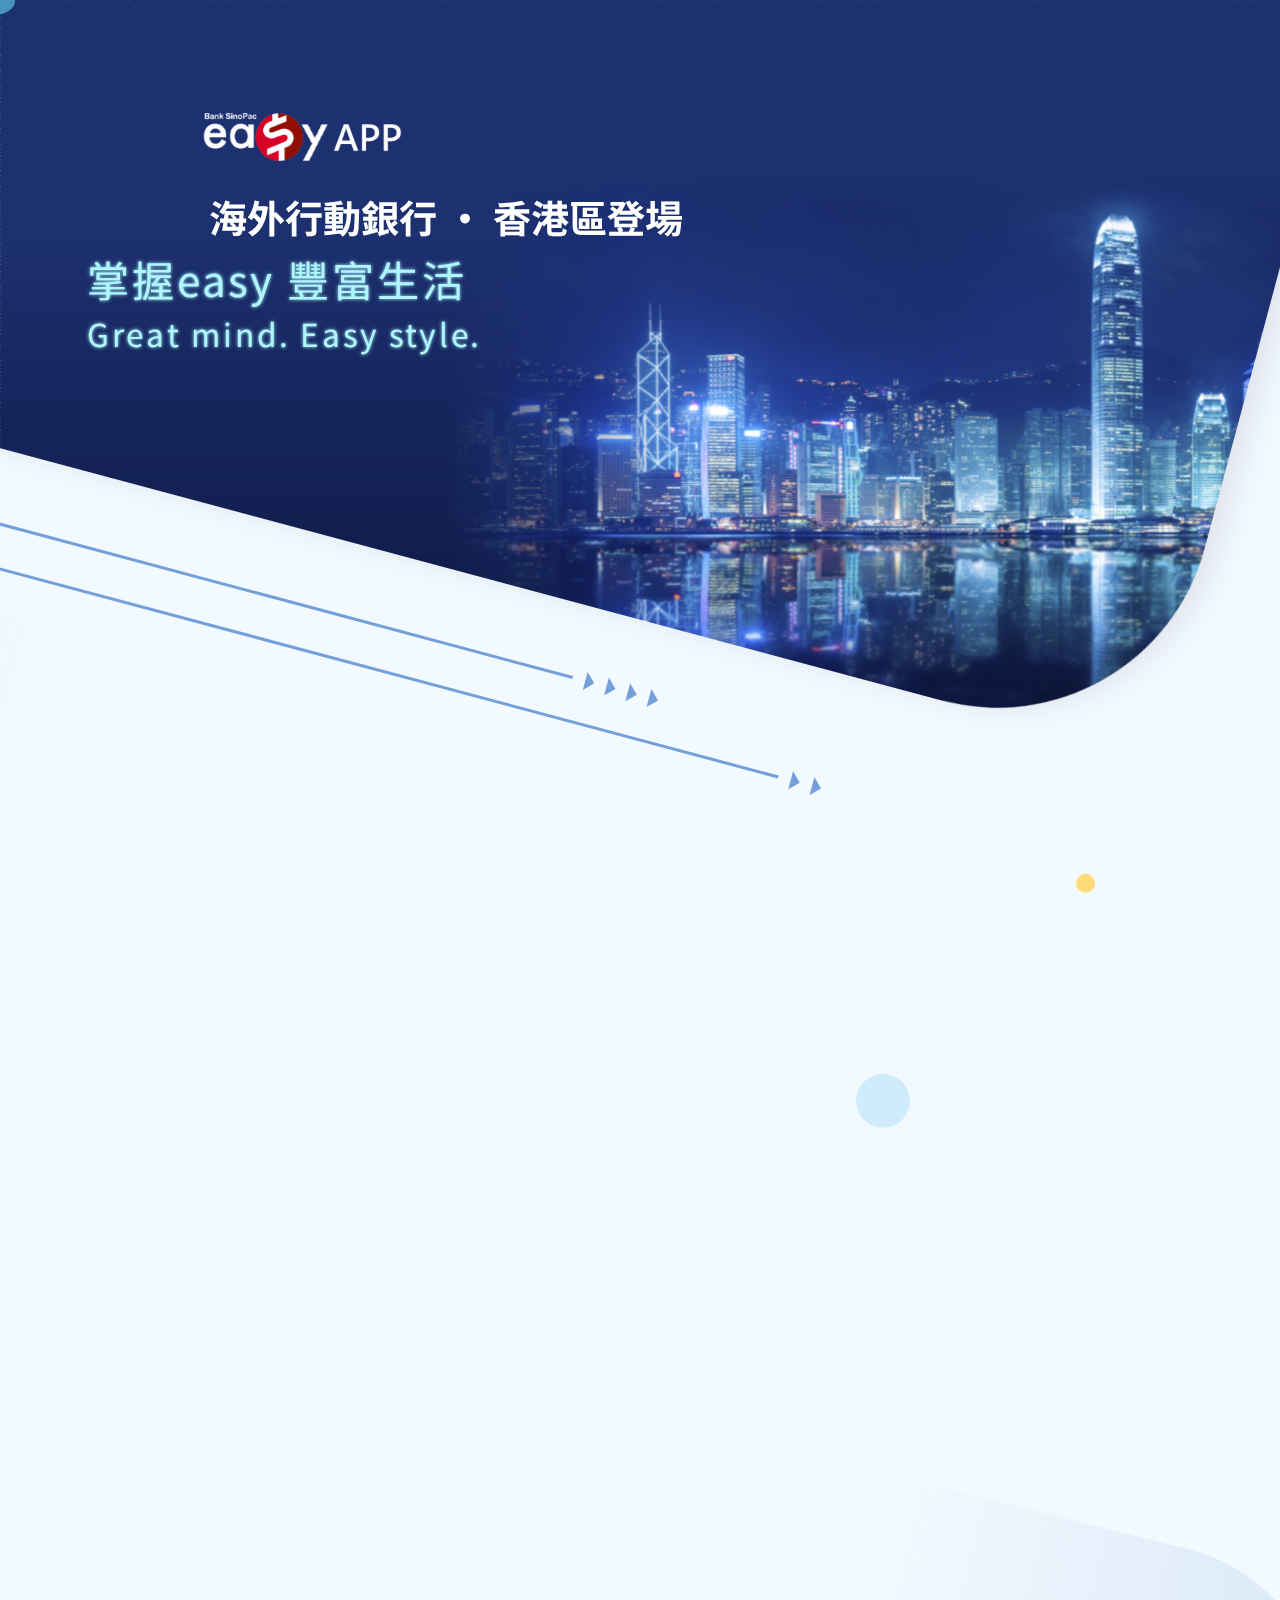
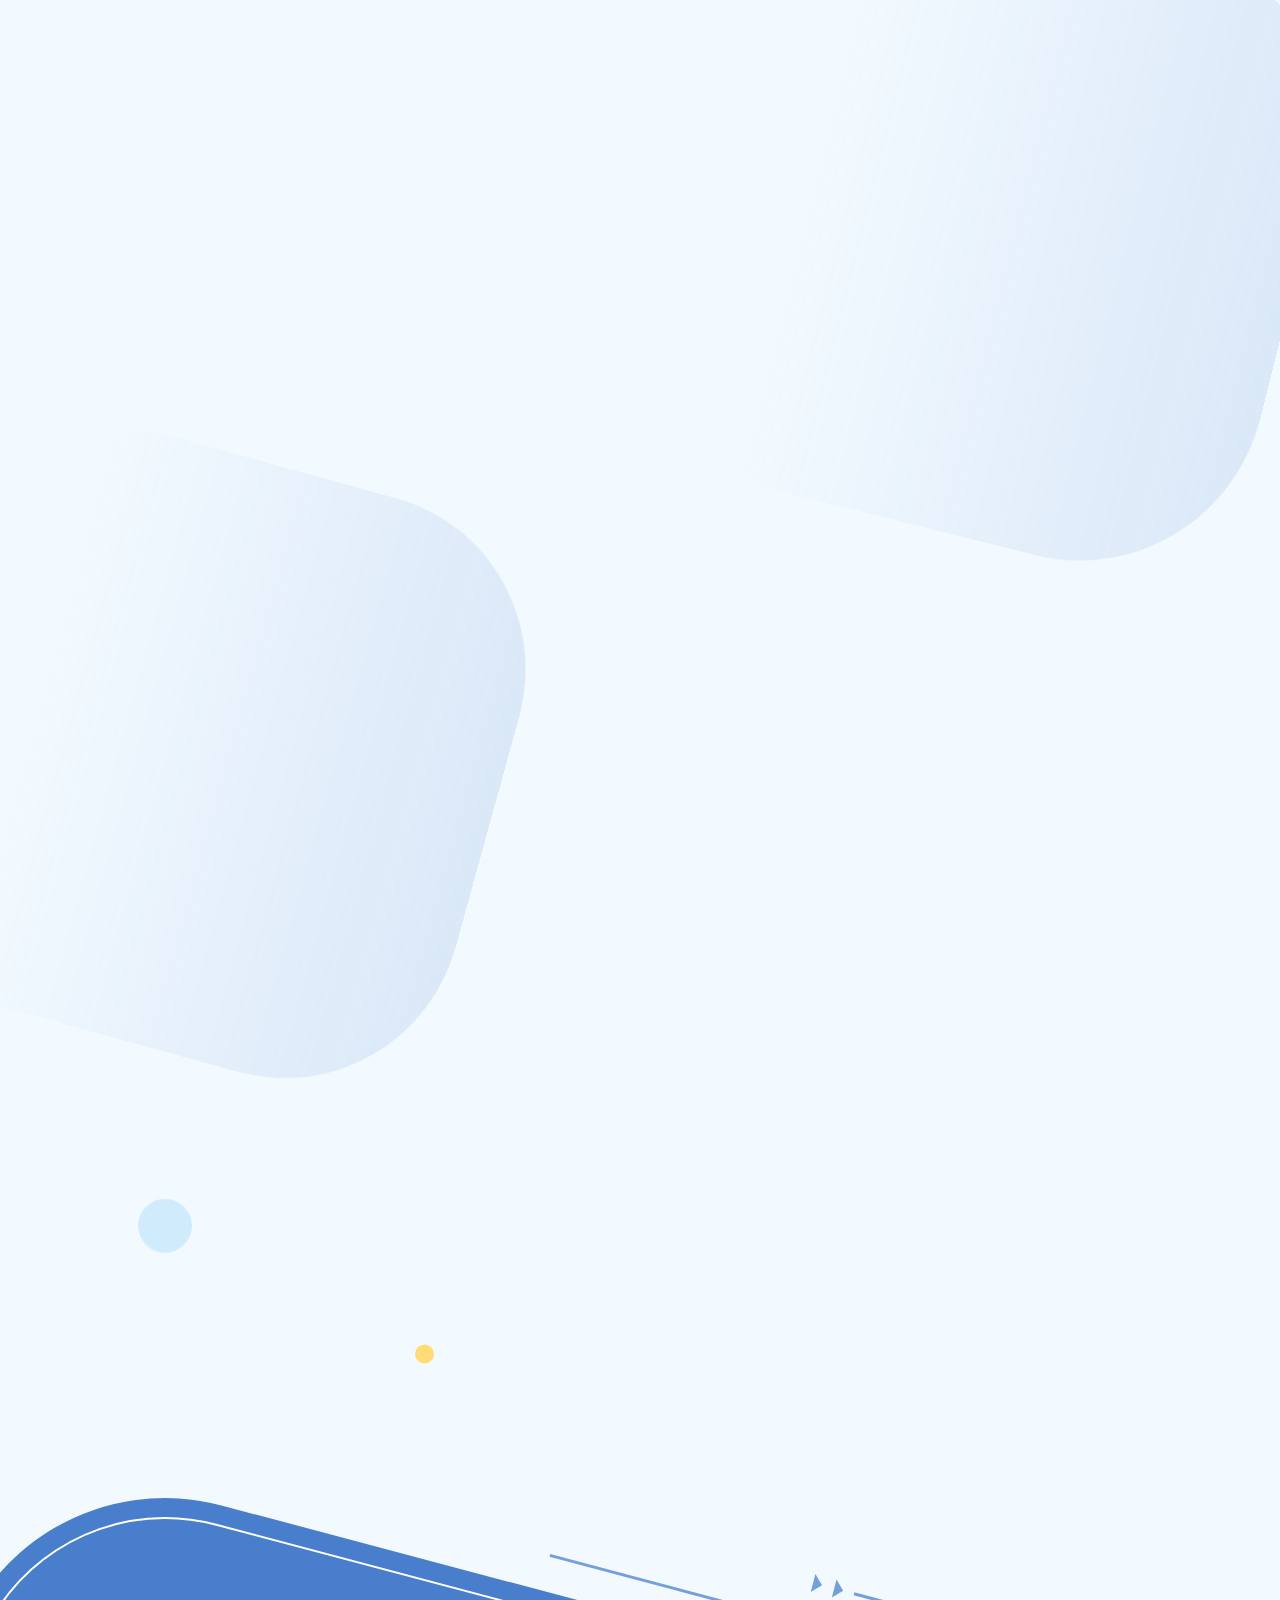
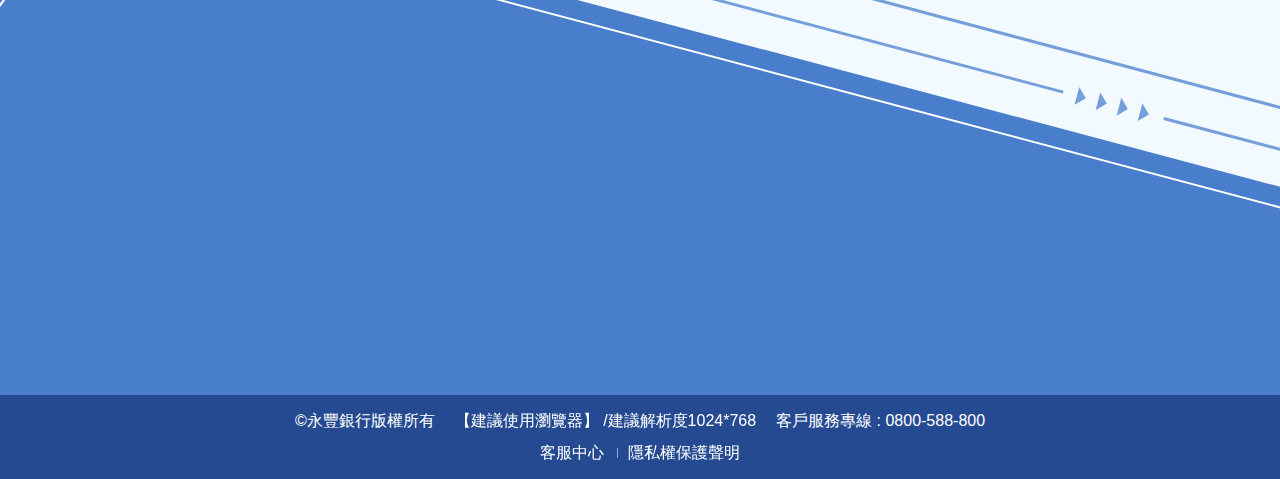
<file: index_TW_HK.html>
<!DOCTYPE html>
<html lang="zh-Hant">
  <head>
    <meta name="lang">
    <meta name="area">
    <meta charset="UTF-8">
    <meta http-equiv="X-UA-Compatible" content="IE=edge,Chrome=1">
    <meta http-equiv="Cache-Control" content="no-cache">
    <meta http-equiv="Pragma" content="no-cache">
    <meta http-equiv="Expires" content="0">
    <meta property="og:title" content="掌握easy app 豐富生活 | 永豐銀行">
    <meta property="og:image" content="">
    <meta property="og:url" content="https://easy.sinopac.com">
    <meta property="og:description" content="永豐銀行 海外行動銀行 豐富您的生活">
    <meta name="author" content="永豐銀行">
    <meta name="copyright" content="永豐銀行">
    <meta name="keywords" content="永豐銀行, 海外行動銀行,easyapp,跨境,匯款,轉帳,帳戶查詢,跨境金融服務">
    <meta name="description" content="永豐銀行 海外行動銀行 豐富您的生活">
    <meta name="viewport" content="width=device-width, initial-scale=1.0, maximum-scale=1.0, user-scalable=0">
    <title>掌握easy app 豐富生活 | 永豐銀行</title>
    <link rel="shortcut icon" href="images/favicon.ico">
    <link href="css/owl.carousel.min.css" rel="stylesheet">
    <link href="css/aos.css" rel="stylesheet">
    <link href="css/styles.css?v=2406" rel="stylesheet" type="text/css">
    <link href="css/splide.min.css" rel="stylesheet">
    <link rel="preconnect" href="https://fonts.googleapis.com">
    <link rel="preconnect" href="https://fonts.gstatic.com" crossorigin="">
    <link href="https://fonts.googleapis.com/css2?family=Noto+Sans+TC:wght@100..900&amp;display=swap" rel="stylesheet">
    <script src="js/ScrollTrigger.min.securejs" type="text/javascript"></script>
    <script>
      (function(w,d,s,l,i){w[l]=w[l]||[];w[l].push({'gtm.start':
      new Date().getTime(),event:'gtm.js'});var f=d.getElementsByTagName(s)[0],
      j=d.createElement(s),dl=l!='dataLayer'?'&l='+l:'';j.async=true;j.src=
      'https://www.googletagmanager.com/gtm.js?id='+i+dl;f.parentNode.insertBefore(j,f);
      })(window,document,'script','dataLayer','GTM-NZ5VPHL');
    </script>
    <script src="js/sensorstrackerV140.js"></script>
  </head>
  <body>
    <div id="overlayer"></div>
    <div class="loader">
      <div class="sinopac-logo"><img src="images/sinopac-logo.svg" alt="永豐銀行"></div>
      <div class="loading"><img src="images/S-loading.svg"></div>
    </div>
    <div class="wrapper-container">
      <div class="wrapper">
        <div class="wrapper-mask"></div>
        <header>
          <div class="nav__container">
            <div class="nav__row">
              <div class="nav__logo"><a href="https://bank.sinopac.com/" title="永豐銀行首頁" target="_blank" rel="noopener noreferrer"><img src="images/sinopac-logo.svg" alt="永豐銀行"></a>
              </div><a class="nav__trigger"><span></span><span></span><span></span></a>
              <ul class="nav__menu">
                <li class="openlb"><a class="link" href="#lb">資安提醒</a></li>
                <li class="dropdown"><a class="link" href="https://bank.sinopac.com/GCSDsp/DspFAQList.aspx?item=overbusiness" target="_blank" rel="noopener noreferrer">常見問題</a></li>
                <li><a class="link" href="https://chatservice.sinopac.com/wise/webchat/default/?t=JnS9ISdGJfXzWcJuuI0cSg%3D%3D" target="_blank" rel="noopener noreferrer">聯絡客服</a></li>
                <li class="download"><a class="link" href="#section-footer">下載APP</a></li>
                <li>
                  <div class="select-wrapper">
                    <div class="select">
                      <div class="select__box">
                        <div class="select__icon"></div>
                        <div class="select__trigger"><span class="tb">繁體中文</span><span class="mb">語系</span></div>
                      </div>
                      <div class="custom-options"><a href="index_TW_HK.html"> <span class="custom-option" data-value="zh-TW" data-href="index_TW_HK.html">繁體中文</span></a><a href="index_CN_HK.html"> <span class="custom-option" data-value="zh-CN" data-href="index_CN_HK.html">简体中文</span></a><a href="index_EN_HK.html"> <span class="custom-option" data-value="en" data-href="index_EN_HK.html">English</span></a>
                      </div>
                    </div>
                  </div>
                </li>
                <li>
                  <div class="select-wrapper-area">
                    <div class="select-area">
                      <div class="select-area__box">
                        <div class="select-area__icon"></div>
                        <div class="select-area__trigger"><span>香港</span></div>
                      </div>
                      <div class="custom-options-area"><a href="index_TW_HK.html"><span class="custom-option-area" data-href="[&quot;index_TW_HK.html&quot;,&quot;index_VI_VN.html&quot;]">香港</span></a><a href="index_VI_VN.html"><span class="custom-option-area" data-href="[&quot;index_TW_HK.html&quot;,&quot;index_VI_VN.html&quot;]">越南</span></a>
                      </div>
                    </div>
                  </div>
                </li>
              </ul>
            </div>
          </div>
        </header>
        <article>
          <section class="section-kv" id="sec_kv">
            <div class="section-kv__decobox">
              <div class="section-kv__decobox-banner">
                <div class="section-kv__decobox-banner--bg"></div>
              </div>
            </div>
            <div class="section-kv__heading">
              <h1 class="section-kv__h1"><img src="images/svg/EASY.svg" alt="EASY APP"></h1>
              <h2 class="section-kv__h2 noto-900">海外行動銀行 · 香港區登場</h2>
              <h3 class="section-kv__h3 noto-400">掌握easy 豐富生活<br><span class="section-kv__span">Great mind. Easy style.</span></h3>
              <p class="section-kv__p noto-400">香港分行推出手機銀行應用程式easy APP，<br>一機在手，掌握帳戶狀況，理財更easy!</p>
            </div>
            <div class="section-kv_device">
              <div class="section-kv_device-arrow"><img src="images/img_kv-arrow1.svg" alt=""></div>
              <div class="section-kv_device-arrow"><img src="images/img_kv-arrow2.svg" alt=""></div>
              <div class="section-kv_device-blueBox para-Right" data-speed="0.5"><img src="images/img_kv-blueBox.svg" alt=""></div>
              <div class="section-kv_device-bluePink para-Right" data-speed="0.1"><img src="images/img_kv-bluePinkBox.svg" alt=""></div>
              <div class="section-kv_device-yellowDot yellowDot para-Right" data-speed="0.1"></div>
            </div>
          </section>
          <section class="section-sec01" id="sec_01">
            <div class="container">
              <div class="section-sec01__features">
                <div class="section-sec01__body section-sec01__sm1" data-aos="fade-up" data-aos-duration="800">
                  <div class="section-sec01__img section-sec01__img1"><img src="images/hk_img-content1.svg" alt="全面帳戶管理"></div>
                  <div class="section-sec01__wrap">
                    <div class="section-sec01__text">
                      <h4 class="section-sec01__text-h4 noto-900">全面帳戶管理</h4>
                      <ul class="section-sec01__text-ul noto-400">
                        <li>提供即時帳戶餘額，帳戶總覽一目了然</li>
                        <li>可查詢長達3個月内的交易記錄，自選日期區間快速查帳不費力</li>
                        <li>提供定存、貸款明細及綜合對帳單查詢，帳戶管理全掌握	</li>
                      </ul>
                    </div>
                  </div>
                </div>
                <div class="section-sec01__body section-sec01__mgt section-sec01__sm2" data-aos="fade-up" data-aos-duration="1200">
                  <div class="section-sec01__img section-sec01__img2 step1-mgl"><img src="images/hk_img-content2.svg" alt="便利的匯款&amp; 轉帳服務"></div>
                  <div class="section-sec01__wrap">
                    <div class="section-sec01__text">
                      <h4 class="section-sec01__text-h4 noto-900">便利的匯款& 轉帳服務</h4>
                      <ul class="section-sec01__text-ul noto-400">
                        <li>提供多幣別全球匯出匯款服務，交易輕鬆轉，解決跨境大小事</li>
                        <li>提供匯出匯款查詢，隨時檢閲匯款處理狀態與匯款明細</li>
                      </ul>
                    </div>
                  </div>
                </div>
                <div class="section-sec01__body section-sec01__sm3" data-aos="fade-up" data-aos-duration="1400">
                  <div class="section-sec01__img section-sec01__img3 pic3"><img src="images/hk_img-content3.svg" alt="最新消息 &amp; 利率資訊"></div>
                  <div class="section-sec01__wrap">
                    <div class="section-sec01__text">
                      <h4 class="section-sec01__text-h4 noto-900">最新消息 & 利率資訊</h4>
                      <ul class="section-sec01__text-ul noto-400"> 
                        <li>檢閲利率資訊，助你掌握利率走勢</li>
                        <li>點擊最新消息，銀行資訊不漏接</li>
                      </ul>
                    </div>
                  </div>
                </div>
                <div class="section-sec01__body section-sec01__mgt section-sec01__sm4" data-aos="fade-up" data-aos-duration="1600">
                  <div class="section-sec01__img section-sec01__img4 step1-mgl pic4"><img src="images/hk_img-content4.svg" alt="雙重身分認證 &amp; 快速登入"></div>
                  <div class="section-sec01__wrap">
                    <div class="section-sec01__text">
                      <h4 class="section-sec01__text-h4 noto-900">雙重身分認證 & 快速登入</h4>
                      <ul class="section-sec01__text-ul noto-400">
                        <li>採用雙重身分認證機制，雙重保障，加強網路交易安全</li>
                        <li>通過身分驗證及綁定手機後，可按需要設定快速登入，免輸密碼秒登入</li>
                      </ul>
                    </div>
                  </div>
                </div>
              </div>
            </div>
            <div class="section-sec01-yellowDot">
              <div class="section-sec01-yellowDot_place yellowDot para-sec01-Right" data-speed="0.2"></div>
              <div class="section-sec01-yellowDot_place yellowDot para-sec01-Left" data-speed="0.5"></div>
              <div class="section-sec01-yellowDot_place yellowDot para-sec01-Right" data-speed="0.4"></div>
              <div class="section-sec01-yellowDot_place yellowDot para-sec01-Left" data-speed="0.6"></div>
              <div class="section-sec01-yellowDot_place yellowDot para-sec01-Right" data-speed="0.1"></div>
            </div>
            <div class="section-sec01-blueDot">
              <div class="section-sec01-blueDot_place blueDot para-sec01-Right" data-speed="0.5"></div>
              <div class="section-sec01-blueDot_place blueDot para-sec01-Left" data-speed="0.2"></div>
              <div class="section-sec01-blueDot_place blueDot para-sec01-Right" data-speed="0.3"></div>
            </div>
            <div class="section-sec01-lightBlueDot">
              <div class="section-sec01-lightBlueDot_place lightBlueDot para-sec01-Right" data-speed="0.2"></div>
              <div class="section-sec01-lightBlueDot_place lightBlueDot para-sec01-Left" data-speed="0.1"></div>
            </div>
            <div class="section-sec01-blueGradient">
              <div class="section-sec01-blueGradient_place blueGradient para-box-Right" data-speed="0.8"></div>
              <div class="section-sec01-blueGradient_place blueGradient para-box-Right" data-speed="0.1"></div>
              <div class="section-sec01-blueGradient_place blueGradient para-box-Left" data-speed="0.3"></div>
            </div>
            <div class="section-sec01-bluePinkBox para-sec01-Right" data-speed="0.4"><img src="images/img_kv-bluePinkBox.svg" alt=""></div>
            <div class="section-sec01-blueBox para-sec01-Left" data-speed="0.7"><img src="images/img_kv-blueBox.svg" alt=""></div>
            <div class="section-sec01-pinkDot para-sec01-Right" data-speed="0.5"><img src="images/img_kv-pinkDot.svg" alt=""></div>
          </section>
          <div class="lightbox" id="lbox">
            <div class="lightbox__content">
              <div class="lightbox__box"><a class="lightbox__btn-close close" href="javascript:;" title="關閉"></a>
                <div class="lightbox__body">
                  <div class="lightbox__title noto-700">資訊安全溫馨提醒</div>
                  <div class="lightbox__text noto-300"> 
                    <P>為維護交易安全，請至Apple store或Google Play商店下載官方軟體，並建議安裝資安防護軟體，以提高使用行動裝置之資料安全性。</P>
                    <p>若行動裝置曾經使用非原廠系統設定，請謹慎使用永豐海外行動銀行easy by Bank SinoPac，以避免個資外洩或行動裝置權限遭破解</p>
                  </div>
                </div>
              </div>
            </div>
          </div>
        </article>
        <div class="cursor"> </div>
        <div class="cursor__inner"></div>
        <footer id="section-footer">
          <div class="container">
            <div class="bg"><img src="images/svg/line-1.svg" alt=""><img src="images/svg/line-2.svg" alt=""></div>
            <div class="download" data-aos="fade-up" data-aos-duration="1200">
              <div class="download-title noto-900">現在下載 easy 進入您的生活</div>
              <div class="download-wrap"><a class="qrcode" href="https://easy.sinopac.com/notice" target="_blank" rel="noopener noreferrer"><img src="images/svg/qrcode.svg" alt="EASY APP"></a>
                <div class="link"><a href="https://apps.apple.com/us/app/easy-by-bank-sinopac/id1541109427" target="_blank" rel="noopener noreferrer"> <img src="images/svg/iOS.svg" alt="download IOS"></a><a href="https://play.google.com/store/apps/details?id=com.sinopac.easy" target="_blank" rel="noopener noreferrer"><img src="images/svg/Android.svg" alt="download Android"></a></div>
              </div>
              <div class="download-info"> 
                <div class="download-version noto-400">版本號以</div><a class="download-version noto-400" href="https://www.mmab2c.com/MemberPortal/Member/B2cWebLogin.aspx" target="_blank" rel="noopener noreferrer">MMAb2c</a>
                <div class="download-version noto-400">官網最新公告為準</div>
              </div>
            </div>
            <div class="line" data-aos="fade-up" data-aos-duration="1400"></div>
            <div class="prize" data-aos="fade-up" data-aos-duration="1600"> <span class="noto-900">榮獲</span><img src="images/svg/award.svg" alt="">
              <p class="noto-400">ABF wholesale banking awards 2023-Initiative Award<br> </p>
            </div>
          </div>
          <div class="container-2">
            <div class="copyright">
              <p>©永豐銀行版權所有 </p>
              <p class="hidden-min resolution"><a class="footer-link" href="https://mma.sinopac.com/Bank/BankFrame.aspx?url=browser/upgrade.html" target="_blank" rel="noopener noreferrer" style="margin:0;">【建議使用瀏覽器】 /建議解析度1024*768</a> </p>
              <p class="hidden-min">客戶服務專線 : 0800-588-800</p>
            </div>
            <div class="copyright">
              <p><a class="footer-link" href="https://bank.sinopac.com/mma8/bank/service/cs-phonecall.html#tab3" target="_blank" rel="noopener noreferrer">客服中心 </a><a class="footer-link" href="https://bank.sinopac.com/sinopacBT/footer/privacy-statement.html" target="_blank" rel="noopener noreferrer">隱私權保護聲明 </a></p>
            </div>
          </div>
        </footer>
      </div>
    </div>
    <script src="js/jquery-latest.min.securejs" type="text/javascript"></script>
    <script src="js/jquery-migrate-latest.min.securejs" type="text/javascript"></script>
    <script src="js/gsap.min.securejs" type="text/javascript"></script>
    <script src="js/aos.securejs" type="text/javascript"></script>
    <script src="js/owl.carousel.min.securejs" type="text/javascript"></script>
    <script src="js/scripts.securejs" type="text/javascript"></script>
  </body>
</html>
</file>
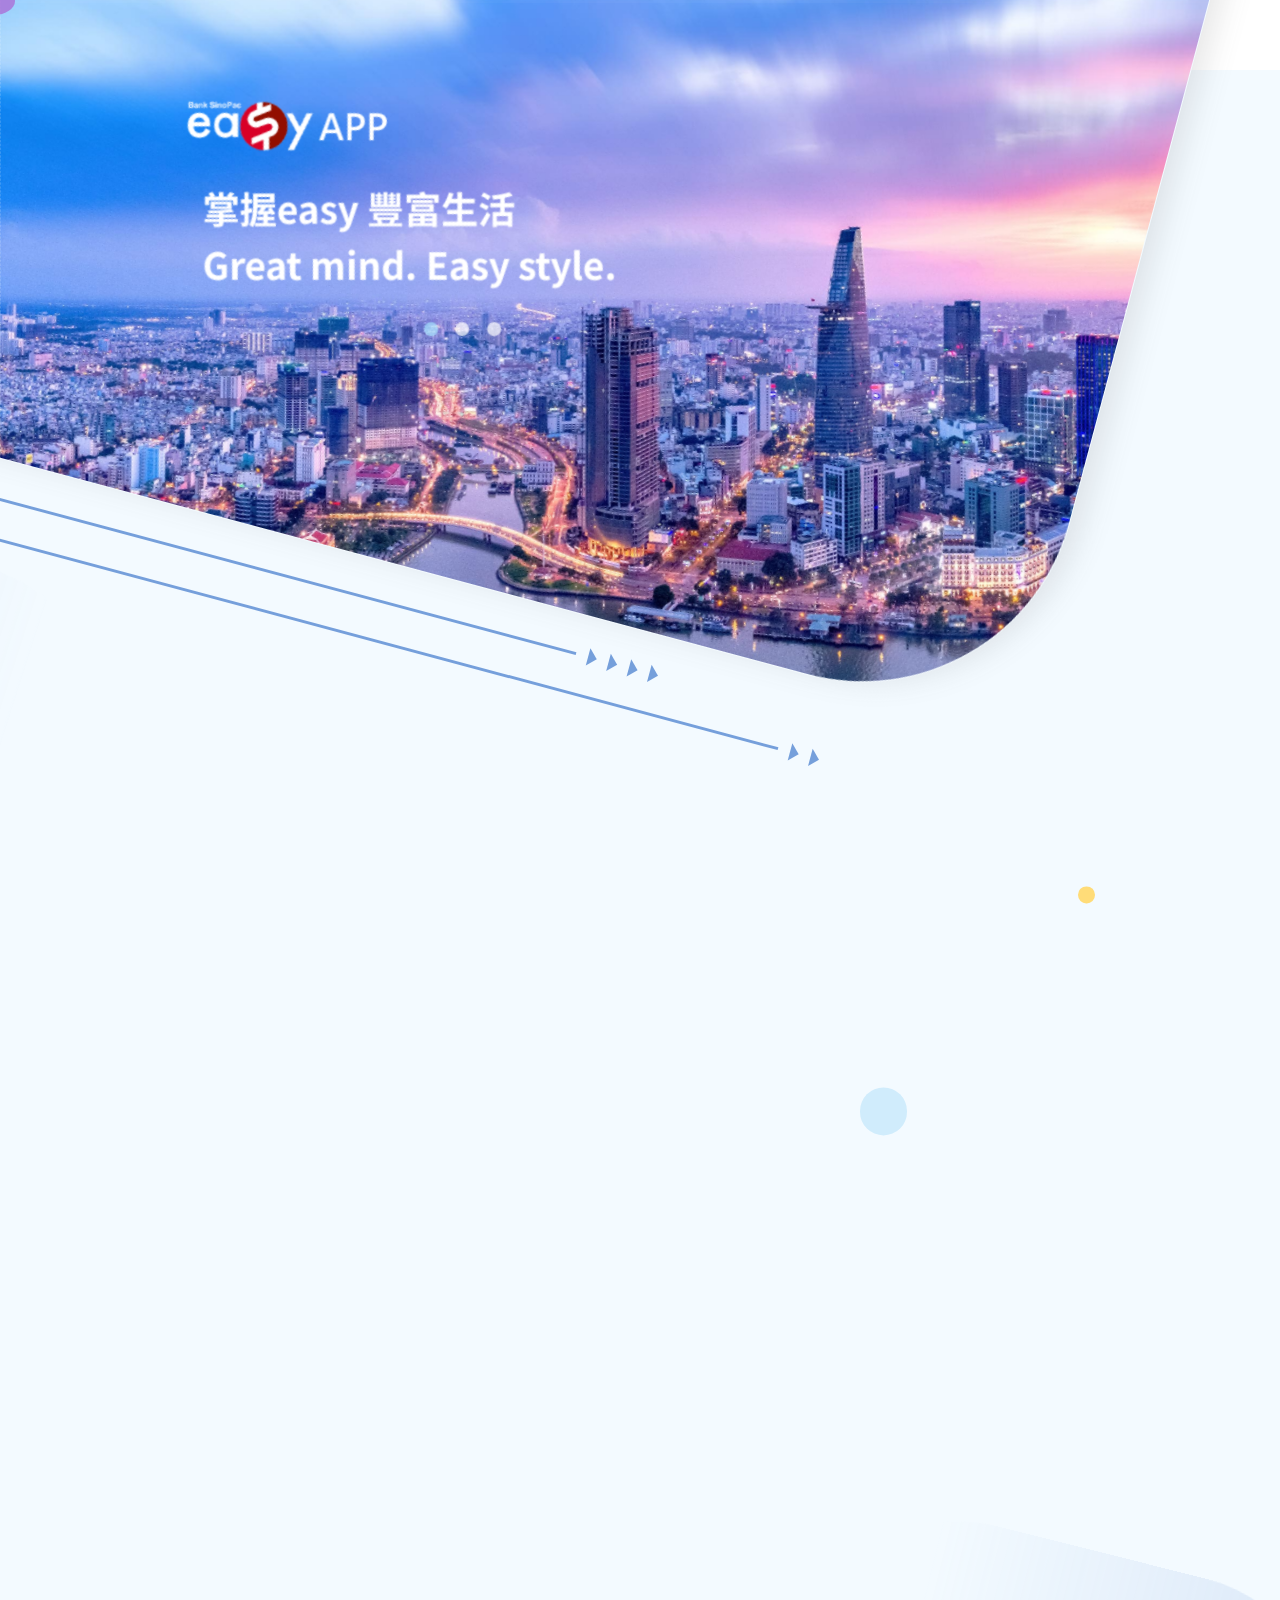
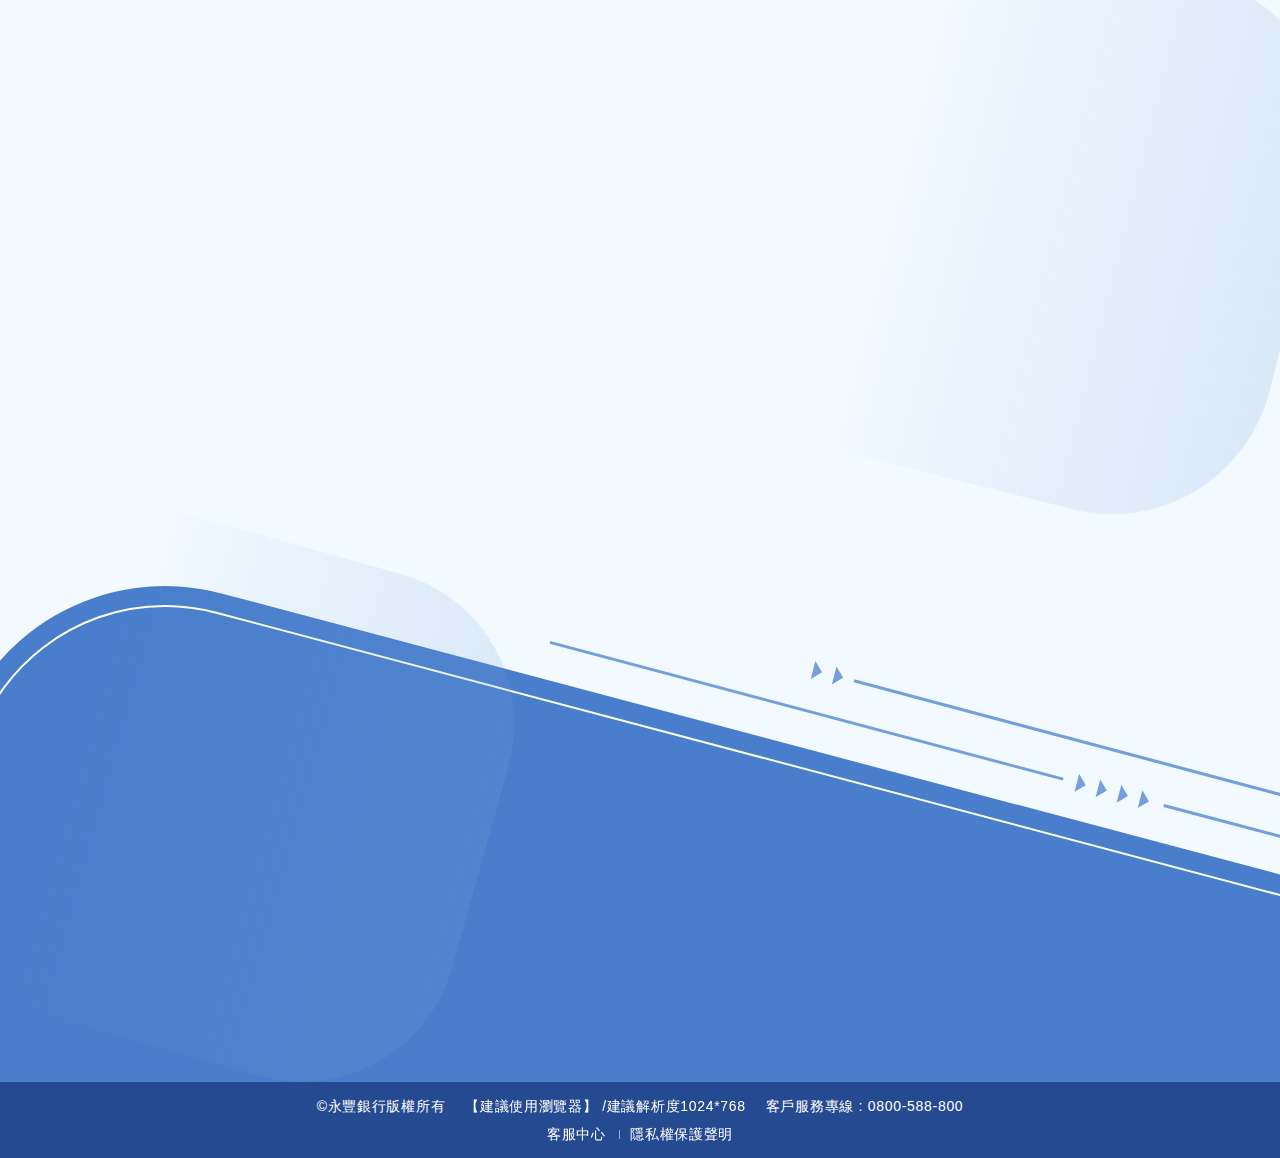
<file: index_TW_VN.html>
<!DOCTYPE html>
<html class="vn" lang="vi">
  <head>
    <meta charset="UTF-8">
    <meta http-equiv="X-UA-Compatible" content="IE=edge,Chrome=1">
    <meta http-equiv="Cache-Control" content="no-cache">
    <meta http-equiv="Pragma" content="no-cache">
    <meta http-equiv="Expires" content="0">
    <meta property="og:title" content="掌握easy app 豐富生活 | 永豐銀行">
    <meta property="og:image" content="">
    <meta property="og:url" content="https://easy.sinopac.com">
    <meta property="og:description" content="永豐銀行 海外行動銀行 豐富您的生活">
    <meta name="author" content="永豐銀行">
    <meta name="copyright" content="永豐銀行">
    <meta name="keywords" content="永豐銀行, 海外行動銀行,easyapp,跨境,匯款,轉帳,帳戶查詢,跨境金融服務">
    <meta name="description" content="永豐銀行 海外行動銀行 豐富您的生活">
    <meta name="viewport" content="width=device-width, initial-scale=1.0, maximum-scale=1.0, user-scalable=0">
    <title>掌握easy app 豐富生活 | 永豐銀行</title>
    <link rel="shortcut icon" href="images/favicon.ico">
    <link href="css/owl.carousel.min.css" rel="stylesheet">
    <link rel="stylesheet" href="css/splide.min.css">
    <link href="css/aos.css" rel="stylesheet">
    <link href="css/styles.css" rel="stylesheet" type="text/css">
    <link rel="preconnect" href="https://fonts.googleapis.com">
    <link rel="preconnect" href="https://fonts.gstatic.com" crossorigin="">
    <link href="https://fonts.googleapis.com/css2?family=Noto+Sans+TC:wght@100..900&amp;display=swap" rel="stylesheet">
    <script src="js/ScrollTrigger.min.securejs" type="text/javascript"></script>
    <script>
      (function(w,d,s,l,i){w[l]=w[l]||[];w[l].push({'gtm.start':
      new Date().getTime(),event:'gtm.js'});var f=d.getElementsByTagName(s)[0],
      j=d.createElement(s),dl=l!='dataLayer'?'&l='+l:'';j.async=true;j.src=
      'https://www.googletagmanager.com/gtm.js?id='+i+dl;f.parentNode.insertBefore(j,f);
      })(window,document,'script','dataLayer','GTM-NZ5VPHL');
    </script>
    <script src="js/sensorstrackerV140.js"></script>
  </head>
  <body>
    <div id="overlayer"></div>
    <div class="loader">
      <div class="sinopac-logo"><img src="images/sinopac-logo.svg" alt="永豐銀行"></div>
      <div class="loading"><img src="images/S-loading.svg"></div>
    </div>
    <div class="wrapper-container">
      <div class="wrapper">
        <div class="wrapper-mask"></div>
        <header>
          <div class="nav__container">
            <div class="nav__row">
              <div class="nav__logo"><a href="https://bank.sinopac.com/" title="永豐銀行首頁" target="_blank" rel="noopener noreferrer"><img src="images/sinopac-logo.svg" alt="永豐銀行"></a>
              </div><a class="nav__trigger"><span></span><span></span><span></span></a>
              <ul class="nav__menu">
                <li class="openlb"><a class="link" href="#lb">資安提醒</a></li>
                <li class="dropdown"><a class="link" href="https://bank.sinopac.com/GCSDsp/DspFAQList.aspx?item=overbusiness" target="_blank" rel="noopener noreferrer">常見問題</a></li>
                <li><a class="link" href="https://bank.sinopac.com/mma8/bank/service/cs-phonecall.html#tab3" target="_blank" rel="noopener noreferrer">聯絡客服</a></li>
                <li class="download"><a class="link" href="#section-footer">下載APP</a></li>
                <li>
                  <div class="select-wrapper">
                    <div class="select">
                      <div class="select__box">
                        <div class="select__icon"></div>
                        <div class="select__trigger"><span class="tb">繁體中文</span><span class="mb">語系</span></div>
                      </div>
                      <div class="custom-options"><a href="index_TW_VN.html"> <span class="custom-option" data-value="zh-TW" data-href="index_TW_VN.html">繁體中文</span></a><a href="index_CN_VN.html"> <span class="custom-option" data-value="zh-CN" data-href="index_CN_VN.html">简体中文</span></a><a href="index_EN_VN.html"> <span class="custom-option" data-value="en" data-href="index_EN_VN.html">English</span></a><a href="index_VI_VN.html"> <span class="custom-option" data-value="vi" data-href="index_VI_VN.html">Tiếng Việt</span></a>
                      </div>
                    </div>
                  </div>
                </li>
                <li>
                  <div class="select-wrapper-area">
                    <div class="select-area">
                      <div class="select-area__box">
                        <div class="select-area__icon"></div>
                        <div class="select-area__trigger"><span>越南</span></div>
                      </div>
                      <div class="custom-options-area"><a href="index_TW_HK.html"><span class="custom-option-area" data-href="[&quot;index_TW_HK.html&quot;,&quot;index_VI_VN.html&quot;]">香港</span></a><a href="index_VI_VN.html"><span class="custom-option-area" data-href="[&quot;index_TW_HK.html&quot;,&quot;index_VI_VN.html&quot;]">越南</span></a>
                      </div>
                    </div>
                  </div>
                </li>
              </ul>
            </div>
          </div>
        </header>
        <article>
          <section class="section-kv" id="sec_kv">
            <div class="cover-banner">
              <div class="splide slider-activation">
                <div class="splide__track">
                  <ul class="row imglist splide__list">
                    <li class="splide__slide">
                      <div class="activate-steps">
                        <div class="activate-steps--screenshot1"><img src="images/kv_img-vn1.jpg" alt=""></div>
                        <div class="activate-steps--text section-kv__heading">
                          <h1 class="section-kv__h1 step"><img src="images/svg/EASY.svg" alt="EASY APP"></h1>
                          <h2 class="section-kv__h2 desc noto-900">掌握easy 豐富生活<br>Great mind. Easy style.</h2>
                        </div>
                      </div>
                    </li>
                    <li class="splide__slide">
                      <div class="activate-steps">
                        <div class="activate-steps--screenshot2"><img src="images/kv_img-vn2.png" alt=""></div>
                        <div class="activate-steps--text section-kv__heading">
                          <h1 class="section-kv__h1 step"><img src="images/svg/EASY.svg" alt="EASY APP"></h1>
                          <h2 class="section-kv__h2 desc noto-900">線上驗證開立eKYC帳戶 – <br>即時、便利、觸手可及</h2>
                        </div>
                      </div>
                    </li>
                    <li class="splide__slide">
                      <div class="activate-steps">
                        <div class="activate-steps--screenshot3"><img src="images/kv_img-vn3.png" alt=""></div>
                        <div class="activate-steps--text section-kv__heading">
                          <h1 class="section-kv__h1 step"><img src="images/svg/EASY.svg" alt="EASY APP"></h1>
                          <h2 class="section-kv__h2 desc noto-900">Online Loan – <br>永豐銀行官方推出的貸款服務</h2>
                        </div>
                      </div>
                    </li>
                  </ul>
                </div>
              </div>
            </div>
          </section>
          <section class="section-sec01" id="sec_01">
            <div class="container">
              <div class="section-sec01__features">
                <div class="section-sec01__body section-sec01__sm1" data-aos="fade-up" data-aos-duration="800">
                  <div class="section-sec01__img section-sec01__img1"><img src="images/vn/vn_img-content1.svg" alt="Nền tảng công nghệ ứng dụng eKYC trên easy App"></div>
                  <div class="section-sec01__wrap">
                    <div class="section-sec01__text">
                      <h4 class="section-sec01__text-h4 noto-900">使用easyAPP開立eKYC帳戶</h4>
                      <ul class="section-sec01__text-ul noDot noto-400">
                        <li>線上開立eKYC帳戶省去客戶排隊等候時間及繁瑣的手續</li>
                        <li>只需3-5分鐘即完成開戶流程，並能在easyAPP使用所有金融服務</li>
                      </ul>
                    </div>
                  </div>
                </div>
                <div class="section-sec01__body section-sec01__mgt section-sec01__sm2" data-aos="fade-up" data-aos-duration="1200">
                  <div class="section-sec01__img section-sec01__img2 step1-mgl"><img src="images/vn/vn_img-content2.svg" alt="Ưu điểm vượt trội khi vay qua Online Loan của Bank SinoPac"></div>
                  <div class="section-sec01__wrap">
                    <div class="section-sec01__text section-sec01__text-vn2">
                      <h4 class="section-sec01__text-h4 noto-900">申請永豐銀行線上貸款</h4>
                      <ul class="section-sec01__text-ul noto-400">
                        <li>貸款金額高達月收入的15倍，最高為5億越南盾</li>
                        <li>貸款期限從最短12個月到最長48個月不等</li>
                        <li>申請核准後於24小時內撥款</li>
                      </ul>
                    </div>
                  </div>
                </div>
                <div class="section-sec01__body section-sec01__sm3" data-aos="fade-up" data-aos-duration="1400">
                  <div class="section-sec01__img section-sec01__img3 pic3"><img src="images/vn/vn_img-content3.svg" alt="Tích hợp nhiều loại tiền tệ, nắm bắt toàn bộ thông tin tài khoản"></div>
                  <div class="section-sec01__wrap">
                    <div class="section-sec01__text section-sec01__text-vn2">
                      <h4 class="section-sec01__text-h4 noto-900">多幣別整合，帳務管理全掌握</h4>
                      <ul class="section-sec01__text-ul space noto-400">
                        <li>交易輕鬆轉，解決跨境大小事</li>
                        <li>帳務不漏接，快速查帳不費力</li>
                      </ul>
                    </div>
                  </div>
                </div>
              </div>
            </div>
            <div class="section-sec01_device">
              <div class="section-sec01_device-arrow"><img src="images/img_kv-arrow1.svg" alt=""></div>
              <div class="section-sec01_device-arrow"><img src="images/img_kv-arrow2.svg" alt=""></div>
              <div class="section-sec01_device-blueBox para-Right" data-speed="0.5"><img src="images/img_kv-blueBox.svg" alt=""></div>
              <div class="section-sec01_device-bluePink para-Right" data-speed="0.1"><img src="images/img_kv-bluePinkBox.svg" alt=""></div>
              <div class="section-sec01_device-yellowDot yellowDot para-Right" data-speed="0.1"></div>
            </div>
            <div class="section-sec01-yellowDot">
              <div class="section-sec01-yellowDot_place yellowDot para-sec01-Right" data-speed="0.2"></div>
              <div class="section-sec01-yellowDot_place yellowDot para-sec01-Left" data-speed="0.5"></div>
              <div class="section-sec01-yellowDot_place yellowDot para-sec01-Right" data-speed="0.4"></div>
            </div>
            <div class="section-sec01-blueDot">
              <div class="section-sec01-blueDot_place blueDot para-sec01-Right" data-speed="0.5"></div>
              <div class="section-sec01-blueDot_place blueDot para-sec01-Left" data-speed="0.2"></div>
            </div>
            <div class="section-sec01-lightBlueDot">
              <div class="section-sec01-lightBlueDot_place lightBlueDot para-sec01-Right" data-speed="0.2"></div>
            </div>
            <div class="section-sec01-blueGradient">
              <div class="section-sec01-blueGradient_place blueGradient para-box-Right" data-speed="0.8"></div>
              <div class="section-sec01-blueGradient_place blueGradient para-box-Right" data-speed="0.1"></div>
              <div class="section-sec01-blueGradient_place blueGradient para-box-Left" data-speed="0.3"></div>
            </div>
            <div class="section-sec01-bluePinkBox para-sec01-Right" data-speed="0.4"><img src="images/img_kv-bluePinkBox.svg" alt=""></div>
            <div class="section-sec01-blueBox para-sec01-Left" data-speed="0.7"><img src="images/img_kv-blueBox.svg" alt=""></div>
            <div class="section-sec01-pinkDot para-sec01-Right" data-speed="0.5"><img src="images/img_kv-pinkDot.svg" alt=""></div>
          </section>
          <div class="lightbox" id="lbox">
            <div class="lightbox__content">
              <div class="lightbox__box"><a class="lightbox__btn-close close" href="javascript:;" title="關閉"></a>
                <div class="lightbox__body">
                  <div class="lightbox__title noto-700">資訊安全溫馨提醒</div>
                  <div class="lightbox__text noto-300"> 
                    <P>為維護交易安全，請至Apple store或Google Play商店下載官方軟體，並建議安裝資安防護軟體，以提高使用行動裝置之資料安全性。</P>
                    <p>若行動裝置曾經使用非原廠系統設定，請謹慎使用永豐海外行動銀行easy by Bank SinoPac，以避免個資外洩或行動裝置權限遭破解</p>
                  </div>
                </div>
              </div>
            </div>
          </div>
          <div class="cursor_vn"></div>
          <div class="cursor_vn__inner"></div>
        </article>
        <footer id="section-footer">
          <div class="container">
            <div class="bg"><img src="images/svg/line-1.svg" alt=""><img src="images/svg/line-2.svg" alt=""></div>
            <div class="download" data-aos="fade-up" data-aos-duration="1200">
              <div class="download-title noto-900">現在下載 easy 進入您的生活</div>
              <div class="download-wrap"><a class="qrcode" href="https://easy.sinopac.com/notice" target="_blank" rel="noopener noreferrer"><img src="images/svg/qrcode.svg" alt="EASY APP"></a>
                <div class="link"><a href="https://apps.apple.com/us/app/easy-by-bank-sinopac/id1541109427" target="_blank" rel="noopener noreferrer"> <img src="images/svg/iOS.svg" alt="download IOS"></a><a href="https://play.google.com/store/apps/details?id=com.sinopac.easy" target="_blank" rel="noopener noreferrer"> <img src="images/svg/Android.svg" alt="download Android"></a></div>
              </div>
              <div class="download-info"> 
                <div class="download-version noto-400">版本號以</div><a class="download-version noto-400" href="https://www.mmab2c.com/MemberPortal/Member/B2cWebLogin.aspx" target="_blank" rel="noopener noreferrer">MMAb2c</a>
                <div class="download-version noto-400">官網最新公告為準</div>
              </div>
            </div>
            <div class="line" data-aos="fade-up" data-aos-duration="1400"></div>
            <div class="prize" data-aos="fade-up" data-aos-duration="1600"> <span class="noto-900">榮獲</span><img src="images/svg/award.svg" alt="">
              <p class="noto-400">ABF wholesale banking awards 2023-Initiative Award<br> </p>
            </div>
          </div>
          <div class="container-2">
            <div class="copyright">
              <p>©永豐銀行版權所有 </p>
              <p class="hidden-min resolution"><a class="footer-link" href="https://mma.sinopac.com/Bank/BankFrame.aspx?url=browser/upgrade.html" target="_blank" rel="noopener noreferrer" style="margin:0;">【建議使用瀏覽器】 /建議解析度1024*768</a> </p>
              <p class="hidden-min">客戶服務專線 : 0800-588-800</p>
            </div>
            <div class="copyright">
              <p><a class="footer-link" href="https://bank.sinopac.com/mma8/bank/service/cs-phonecall.html#tab3" target="_blank" rel="noopener noreferrer">客服中心 </a><a class="footer-link" href="https://bank.sinopac.com/sinopacBT/footer/privacy-statement.html" target="_blank" rel="noopener noreferrer">隱私權保護聲明 </a></p>
            </div>
          </div>
        </footer>
      </div>
    </div>
    <script src="js/jquery-latest.min.securejs" type="text/javascript"></script>
    <script src="js/jquery-migrate-latest.min.securejs" type="text/javascript"></script>
    <script src="js/gsap.min.securejs" type="text/javascript"></script>
    <script src="js/aos.securejs" type="text/javascript"></script>
    <script src="js/splide.min.securejs" type="text/javascript"></script>
    <script src="js/owl.carousel.min.securejs" type="text/javascript"></script>
    <script src="js/scripts.securejs" type="text/javascript"></script>
  </body>
</html>
</file>
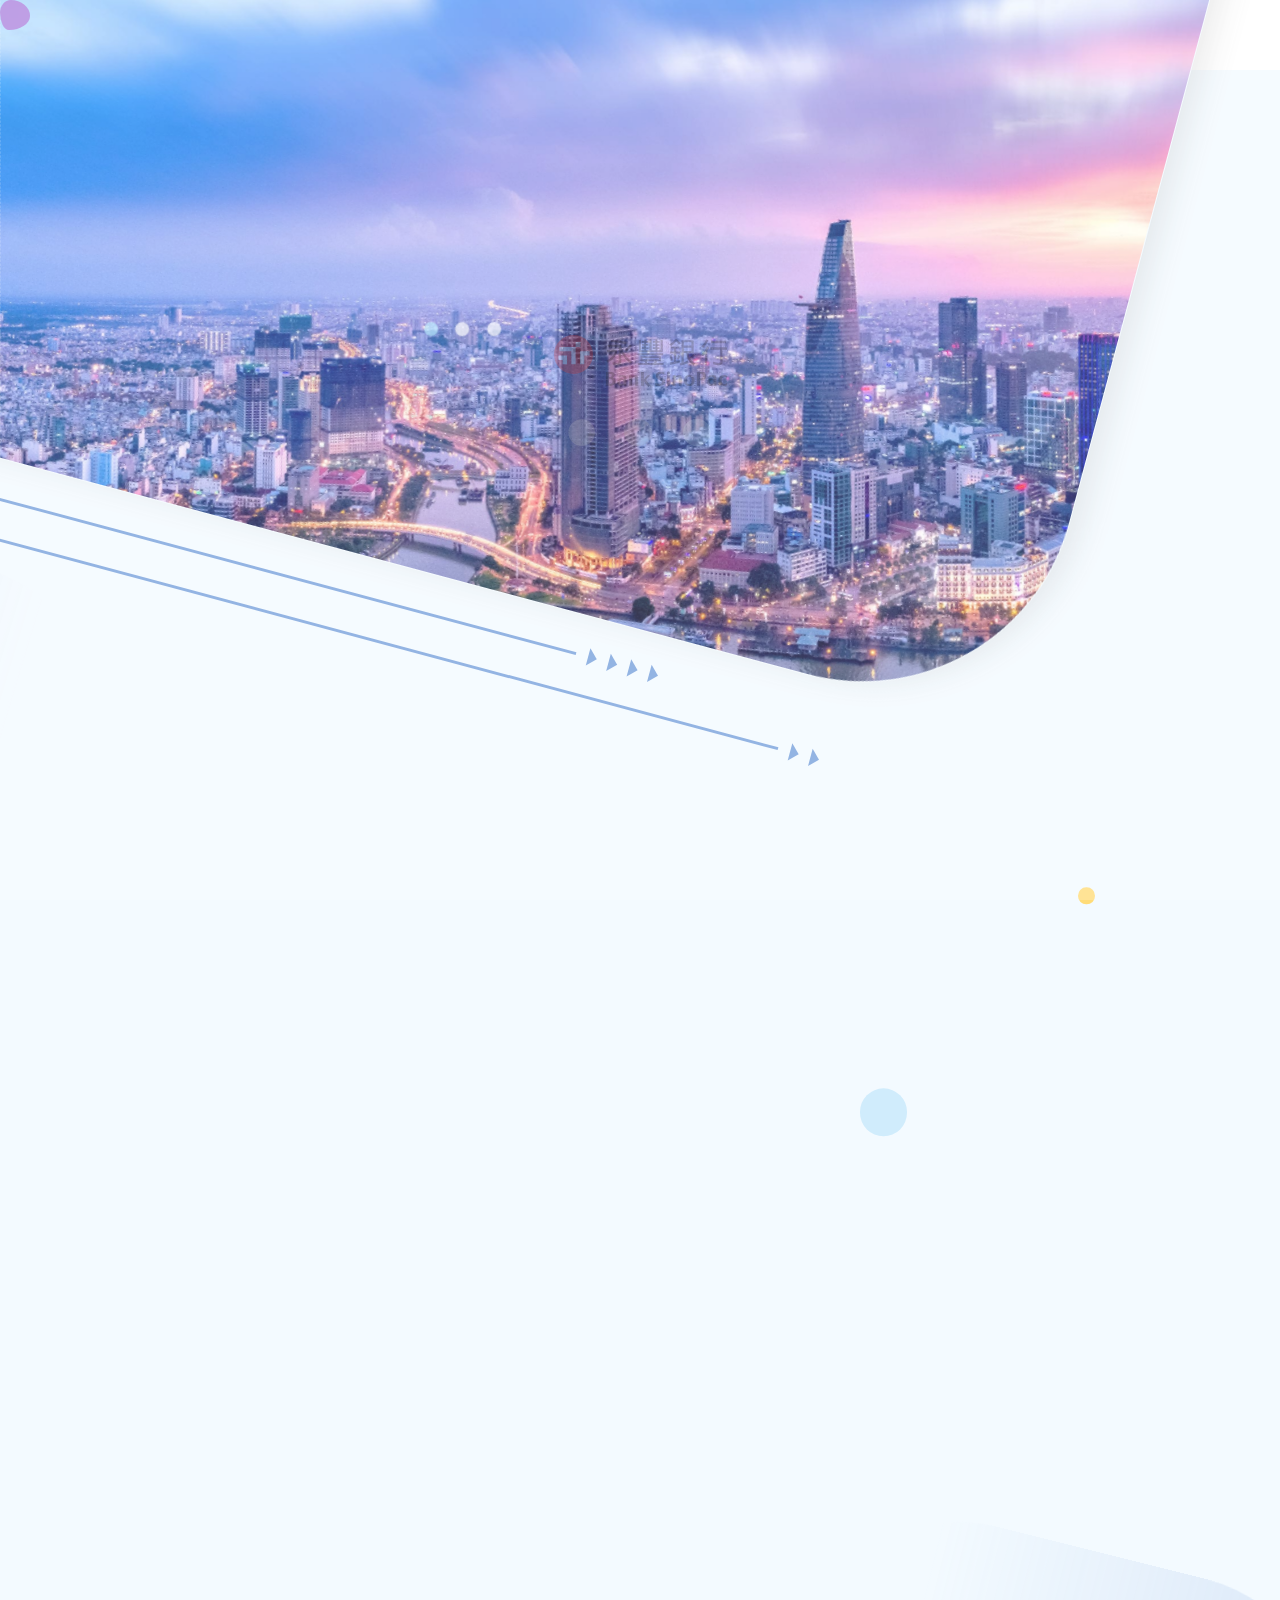
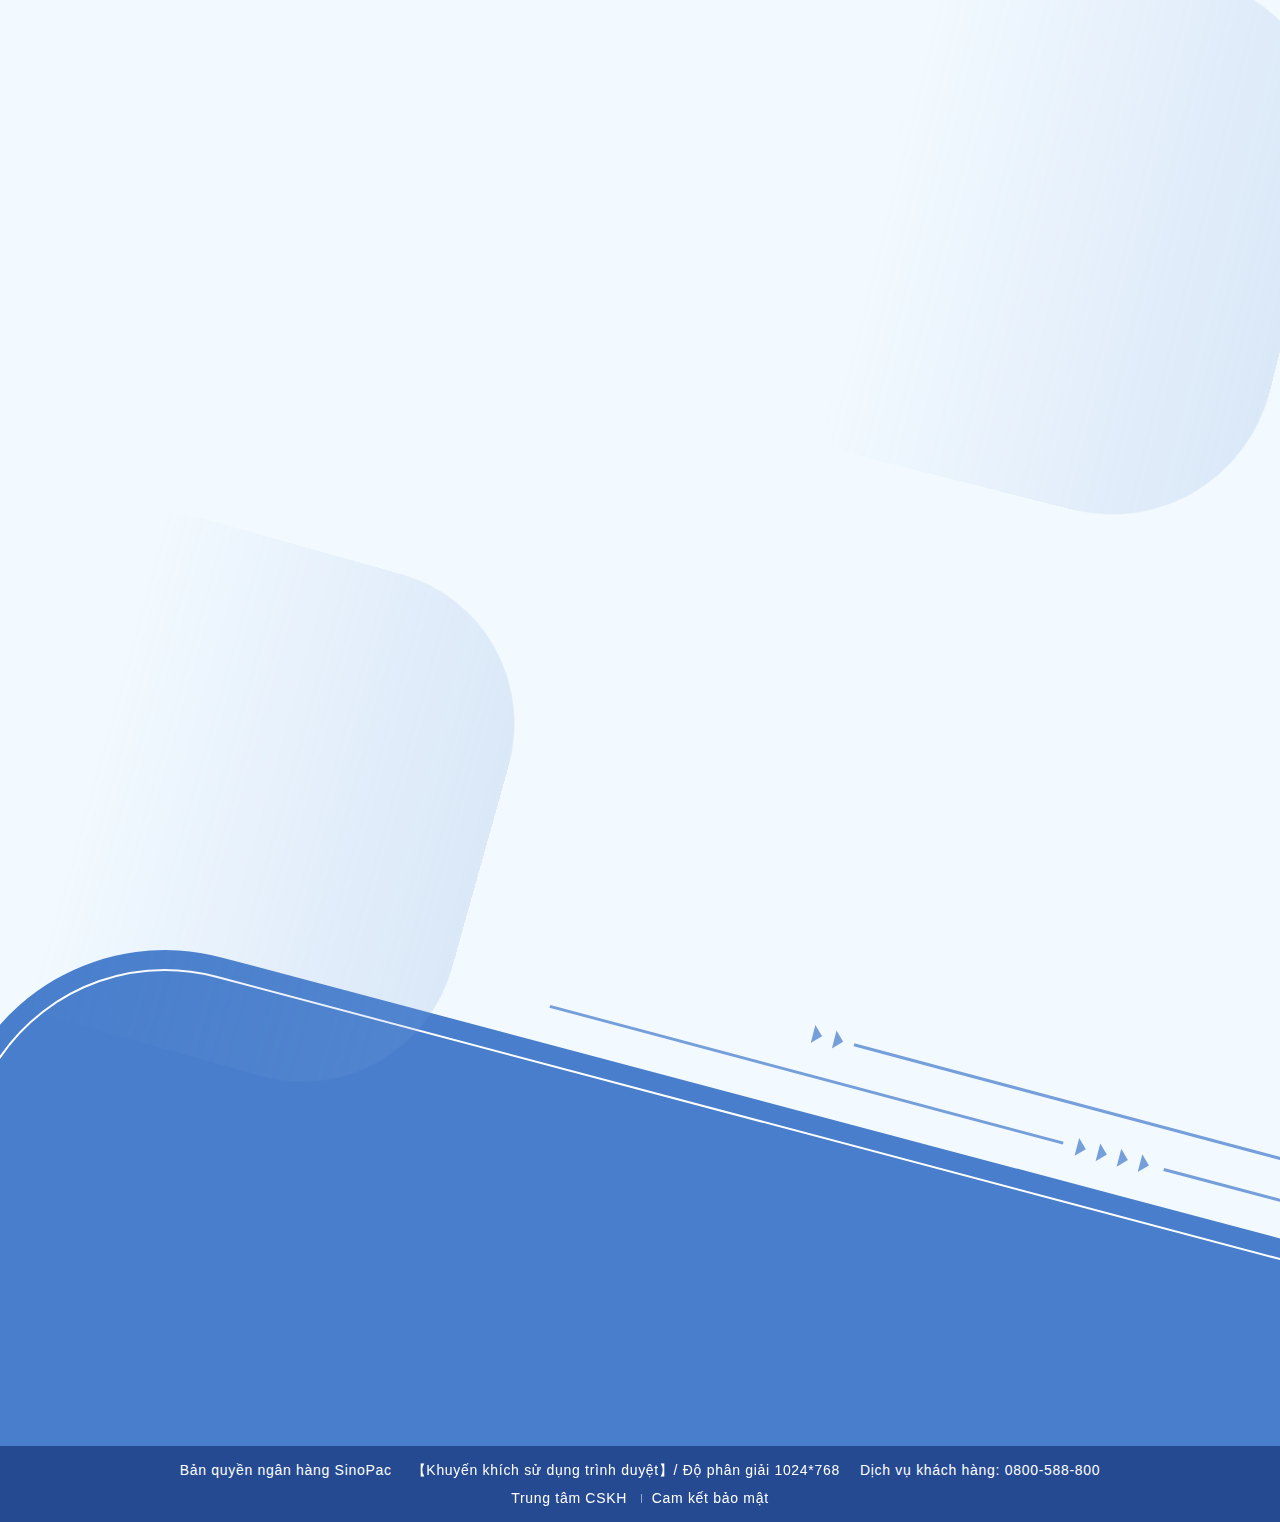
<file: index_VI_VN.html>
<!DOCTYPE html>
<html class="vn" lang="vi">
  <head>
    <meta charset="UTF-8">
    <meta http-equiv="X-UA-Compatible" content="IE=edge,Chrome=1">
    <meta http-equiv="Cache-Control" content="no-cache">
    <meta http-equiv="Pragma" content="no-cache">
    <meta http-equiv="Expires" content="0">
    <meta property="og:title" content="Dễ dàng nắm bắt. Cuộc sống thêm màu sắc | Bank SinoPac">
    <meta property="og:image" content="">
    <meta property="og:url" content="https://easy.sinopac.com">
    <meta property="og:description" content="Ngân hàng điện tử SinoPac ,Dễ dàng nắm bắt. Cuộc sống thêm màu sắc,Cuộc sống thêm màu sắc,Dễ dàng nắm bắt">
    <meta name="author" content="Bank SinoPac">
    <meta name="copyright" content="Bank SinoPac">
    <meta name="keywords" content="Ngân hàng SinoPac, Ngân hàng điện tử nước ngoài,easyapp,Xuyên quốc gia,Chuyển khoản,Tra cứu tài khoản,Cung cấp dịch vụ xuyên quốc gia">
    <meta name="description" content="Ngân hàng điện tử SinoPac ,Dễ dàng nắm bắt. Cuộc sống thêm màu sắc,Cuộc sống thêm màu sắc,Dễ dàng nắm bắt">
    <meta name="viewport" content="width=device-width, initial-scale=1.0, maximum-scale=1.0, user-scalable=0">
    <title>Dễ dàng nắm bắt. Cuộc sống thêm màu sắc | Bank SinoPac</title>
    <link rel="shortcut icon" href="images/favicon.ico">
    <link href="css/owl.carousel.min.css" rel="stylesheet">
    <link rel="stylesheet" href="css/splide.min.css">
    <link href="css/aos.css" rel="stylesheet">
    <link href="css/styles.css" rel="stylesheet" type="text/css">
    <link rel="preconnect" href="https://fonts.googleapis.com">
    <link rel="preconnect" href="https://fonts.gstatic.com" crossorigin="">
    <link href="https://fonts.googleapis.com/css2?family=Noto+Sans+TC:wght@100..900&amp;display=swap" rel="stylesheet">
    <script src="js/ScrollTrigger.min.securejs" type="text/javascript"></script>
    <script>
      (function(w,d,s,l,i){w[l]=w[l]||[];w[l].push({'gtm.start':
      new Date().getTime(),event:'gtm.js'});var f=d.getElementsByTagName(s)[0],
      j=d.createElement(s),dl=l!='dataLayer'?'&l='+l:'';j.async=true;j.src=
      'https://www.googletagmanager.com/gtm.js?id='+i+dl;f.parentNode.insertBefore(j,f);
      })(window,document,'script','dataLayer','GTM-NZ5VPHL');
    </script>
    <script src="js/sensorstrackerV140.js"></script>
  </head>
  <body>
    <div id="overlayer"></div>
    <div class="loader">
      <div class="sinopac-logo"><img src="images/sinopac-logo.svg" alt="永豐銀行"></div>
      <div class="loading"><img src="images/S-loading.svg"></div>
    </div>
    <div class="wrapper-container">
      <div class="wrapper">
        <div class="wrapper-mask"></div>
        <header>
          <div class="nav__container">
            <div class="nav__row">
              <div class="nav__logo"><a href="https://bank.sinopac.com/" title="Bank SinoPac首頁" target="_blank" rel="noopener noreferrer"><img src="images/sinopac-logo.svg" alt="Bank SinoPac"></a>
              </div><a class="nav__trigger"><span></span><span></span><span></span></a>
              <ul class="nav__menu">
                <li class="openlb"><a class="link" href="#lb">Khuyến cáo bảo mật</a></li>
                <li class="dropdown"><a class="link" href="https://bank.sinopac.com/GCSDsp/DspFAQList.aspx?item=overbusiness" target="_blank" rel="noopener noreferrer">Câu hỏi thường gặp</a></li>
                <li><a class="link" href="https://bank.sinopac.com/mma8/bank/service/cs-phonecall.html#tab3" target="_blank" rel="noopener noreferrer">Liên hệ chúng tôi</a></li>
                <li class="download"><a class="link" href="#section-footer">Tải App ngay</a></li>
                <li>
                  <div class="select-wrapper">
                    <div class="select">
                      <div class="select__box">
                        <div class="select__icon"></div>
                        <div class="select__trigger"><span class="tb">Tiếng Việt</span><span class="mb">Ngôn ngữ</span></div>
                      </div>
                      <div class="custom-options"><a href="index_TW_VN.html"> <span class="custom-option" data-value="zh-TW" data-href="index_TW_VN.html">繁體中文</span></a><a href="index_CN_VN.html"> <span class="custom-option" data-value="zh-CN" data-href="index_CN_VN.html">简体中文</span></a><a href="index_EN_VN.html"> <span class="custom-option" data-value="en" data-href="index_EN_VN.html">English</span></a><a href="index_VI_VN.html"> <span class="custom-option" data-value="vi" data-href="index_VI_VN.html">Tiếng Việt</span></a>
                      </div>
                    </div>
                  </div>
                </li>
                <li>
                  <div class="select-wrapper-area">
                    <div class="select-area">
                      <div class="select-area__box">
                        <div class="select-area__icon"></div>
                        <div class="select-area__trigger"><span>Việt Nam</span></div>
                      </div>
                      <div class="custom-options-area"><a href="index_TW_HK.html"><span class="custom-option-area" data-href="[&quot;index_TW_HK.html&quot;,&quot;index_VI_VN.html&quot;]">Hồng Kông</span></a><a href="index_VI_VN.html"><span class="custom-option-area" data-href="[&quot;index_TW_HK.html&quot;,&quot;index_VI_VN.html&quot;]">Việt Nam</span></a>
                      </div>
                    </div>
                  </div>
                </li>
              </ul>
            </div>
          </div>
        </header>
        <article class="Arial">
          <section class="section-kv" id="sec_kv">
            <div class="cover-banner">
              <div class="splide slider-activation">
                <div class="splide__track">
                  <ul class="row imglist splide__list">
                    <li class="splide__slide">
                      <div class="activate-steps">
                        <div class="activate-steps--screenshot1"><img src="images/kv_img-vn1.jpg" alt=""></div>
                        <div class="activate-steps--text section-kv__heading">
                          <h1 class="section-kv__h1 step"><img src="images/svg/EASY.svg" alt="EASY APP"></h1>
                          <h2 class="section-kv__h2">Cuộc sống thêm màu sắc với<br>ngân hàng di động easy APP</h2>
                        </div>
                      </div>
                    </li>
                    <li class="splide__slide">
                      <div class="activate-steps">
                        <div class="activate-steps--screenshot2"><img src="images/kv_img-vn2.png" alt=""></div>
                        <div class="activate-steps--text section-kv__heading">
                          <h1 class="section-kv__h1 step"><img src="images/svg/EASY.svg" alt="EASY APP"></h1>
                          <h2 class="section-kv__h2">Xác thực tài khoản điện tử (eKYC)<br>– không chờ đợi, thuận lợi trong tay</h2>
                        </div>
                      </div>
                    </li>
                    <li class="splide__slide">
                      <div class="activate-steps">
                        <div class="activate-steps--screenshot3"><img src="images/kv_img-vn3.png" alt=""></div>
                        <div class="activate-steps--text section-kv__heading">
                          <h1 class="section-kv__h1 step"><img src="images/svg/EASY.svg" alt="EASY APP"></h1>
                          <h2 class="section-kv__h2">Online Loan – Dịch vụ cho vay uy tín,<br>chính thức của Bank SinoPac</h2>
                        </div>
                      </div>
                    </li>
                  </ul>
                </div>
              </div>
            </div>
          </section>
          <section class="section-sec01" id="sec_01">
            <div class="container">
              <div class="section-sec01__features">
                <div class="section-sec01__body section-sec01__sm1" data-aos="fade-up" data-aos-duration="800">
                  <div class="section-sec01__img section-sec01__img1"><img src="images/vn/vn_img-content1.svg" alt="Nền tảng công nghệ ứng dụng eKYC trên easy App"></div>
                  <div class="section-sec01__wrap">
                    <div class="section-sec01__text">
                      <h4 class="section-sec01__text-h4">Nền tảng công nghệ ứng dụng eKYC trên easy App</h4>
                      <ul class="section-sec01__text-ul noDot">
                        <li>Đăng ký tài khoản eKYC trực tuyến giúp khách hàng mở tài khoản nhanh chóng không cần mất thời gian xếp hàng chờ làm thủ tục rườm rà</li>
                        <li>Chỉ từ 3 - 5 phút, khách hàng sẽ hoàn tất thủ tục mở tài khoản mới và sử dụng mọi dịch vụ tài chính với ứng dụng easy App trên điện thoại</li>
                      </ul>
                    </div>
                  </div>
                </div>
                <div class="section-sec01__body section-sec01__mgt section-sec01__sm2" data-aos="fade-up" data-aos-duration="1200">
                  <div class="section-sec01__img section-sec01__img2 step1-mgl"><img src="images/vn/vn_img-content2.svg" alt="Ưu điểm vượt trội khi vay qua Online Loan của Bank SinoPac"></div>
                  <div class="section-sec01__wrap">
                    <div class="section-sec01__text section-sec01__text-vn2">
                      <h4 class="section-sec01__text-h4">Ưu điểm vượt trội khi vay qua Online Loan của Bank SinoPac</h4>
                      <ul class="section-sec01__text-ul">
                        <li>Lãi suất vay chỉ từ 12%/năm tính trên dư nợ giảm dần</li>
                        <li>Khoản vay lên đến 15 lần thu nhập hàng tháng và tối đa 500 triệu đồng</li>
                        <li>Thời hạn vay từ tối thiểu 12 tháng đến tối đa 48 tháng</li>
                        <li>Giải ngân trong vòng 24 giờ sau khi hồ sơ được duyệt</li>
                      </ul>
                    </div>
                  </div>
                </div>
                <div class="section-sec01__body section-sec01__sm3" data-aos="fade-up" data-aos-duration="1400">
                  <div class="section-sec01__img section-sec01__img3 pic3"><img src="images/vn/vn_img-content3.svg" alt="Tích hợp nhiều loại tiền tệ, nắm bắt toàn bộ thông tin tài khoản"></div>
                  <div class="section-sec01__wrap">
                    <div class="section-sec01__text section-sec01__text-vn2">
                      <h4 class="section-sec01__text-h4">Tích hợp nhiều loại tiền tệ, nắm bắt toàn bộ thông tin tài khoản</h4>
                      <ul class="section-sec01__text-ul space">
                        <li>Có thể chuyển khoản ra nước ngoài, giúp bạn dễ dàng thực hiện mọi giao dịch</li>
                        <li>Tra cứu lịch sử giao dịch nhanh chóng, giảm thiếu sót trong giao dịch</li>
                      </ul>
                    </div>
                  </div>
                </div>
              </div>
            </div>
            <div class="section-sec01_device">
              <div class="section-sec01_device-arrow"><img src="images/img_kv-arrow1.svg" alt=""></div>
              <div class="section-sec01_device-arrow"><img src="images/img_kv-arrow2.svg" alt=""></div>
              <div class="section-sec01_device-blueBox para-Right" data-speed="0.5"><img src="images/img_kv-blueBox.svg" alt=""></div>
              <div class="section-sec01_device-bluePink para-Right" data-speed="0.1"><img src="images/img_kv-bluePinkBox.svg" alt=""></div>
              <div class="section-sec01_device-yellowDot yellowDot para-Right" data-speed="0.1"></div>
            </div>
            <div class="section-sec01-yellowDot">
              <div class="section-sec01-yellowDot_place yellowDot para-sec01-Right" data-speed="0.2"></div>
              <div class="section-sec01-yellowDot_place yellowDot para-sec01-Left" data-speed="0.5"></div>
              <div class="section-sec01-yellowDot_place yellowDot para-sec01-Right" data-speed="0.4"></div>
            </div>
            <div class="section-sec01-blueDot">
              <div class="section-sec01-blueDot_place blueDot para-sec01-Right" data-speed="0.5"></div>
              <div class="section-sec01-blueDot_place blueDot para-sec01-Left" data-speed="0.2"></div>
            </div>
            <div class="section-sec01-lightBlueDot">
              <div class="section-sec01-lightBlueDot_place lightBlueDot para-sec01-Right" data-speed="0.2"></div>
            </div>
            <div class="section-sec01-blueGradient">
              <div class="section-sec01-blueGradient_place blueGradient para-box-Right" data-speed="0.8"></div>
              <div class="section-sec01-blueGradient_place blueGradient para-box-Right" data-speed="0.1"></div>
              <div class="section-sec01-blueGradient_place blueGradient para-box-Left" data-speed="0.3"></div>
            </div>
            <div class="section-sec01-bluePinkBox para-sec01-Right" data-speed="0.4"><img src="images/img_kv-bluePinkBox.svg" alt=""></div>
            <div class="section-sec01-blueBox para-sec01-Left" data-speed="0.7"><img src="images/img_kv-blueBox.svg" alt=""></div>
            <div class="section-sec01-pinkDot para-sec01-Right" data-speed="0.5"><img src="images/img_kv-pinkDot.svg" alt=""></div>
          </section>
          <div class="lightbox" id="lbox">
            <div class="lightbox__content">
              <div class="lightbox__box"><a class="lightbox__btn-close close" href="javascript:;" title="關閉"></a>
                <div class="lightbox__body">
                  <div class="lightbox__title noto-700">Khuyến cáo bảo mật</div>
                  <div class="lightbox__text en noto-300"> 
                    <p>Để duy trì bảo mật trong giao dịch, vui lòng tải phần mềm chính thức tại Apple Store hoặc Google Play. Khuyến nghị khách hàng nên cài đặt phần mềm bảo mật thông tin để tăng cường bảo mật dữ liệu của thiết bị di động.</p>
                    <p>Nếu thiết bị di động đang không sử dụng phần mềm chính thức, vui lòng sử dụng phần mềm easy App một cách thận trọng để tránh rò rỉ thông tin cá nhân.</p>
                  </div>
                </div>
              </div>
            </div>
          </div>
          <div class="cursor_vn"></div>
          <div class="cursor_vn__inner"></div>
        </article>
        <footer class="Arial" id="section-footer">
          <div class="container">
            <div class="bg"><img src="images/svg/line-1.svg" alt=""><img src="images/svg/line-2.svg" alt=""></div>
            <div class="download" data-aos="fade-up" data-aos-duration="1200">
              <div class="download-title download-title_vivn">Tải về ngay để trải nghiệm nào</div>
              <div class="download-wrap"><a class="qrcode" href="https://easy.sinopac.com/notice" target="_blank" rel="noopener noreferrer"><img src="images/svg/qrcode.svg" alt="EASY APP"></a>
                <div class="link"><a href="https://apps.apple.com/us/app/easy-by-bank-sinopac/id1541109427" target="_blank" rel="noopener noreferrer"> <img src="images/svg/iOS.svg" alt="download IOS"></a><a href="https://play.google.com/store/apps/details?id=com.sinopac.easy" target="_blank" rel="noopener noreferrer"><img src="images/svg/Android.svg" alt="download Android"></a></div>
              </div>
              <div class="download-info"> 
                <div class="download-version">Phiên bản easy APP dựa trên thông báo mới nhất trên trang web </div><a class="download-version" href="https://www.mmab2c.com/MemberPortal/Member/B2cWebLogin_en.aspx" target="_blank" rel="noopener noreferrer">MMAb2c</a>
                <div class="download-version"> làm chuẩn</div>
              </div>
            </div>
            <div class="line" data-aos="fade-up" data-aos-duration="1400"></div>
            <div class="prize" data-aos="fade-up" data-aos-duration="1600"> <span class="Arial-900"></span><img src="images/svg/award.svg" alt="">
              <p>ABF wholesale banking awards 2023-Initiative Award<br> </p>
            </div>
          </div>
          <div class="container-2">
            <div class="copyright">
              <p>Bản quyền ngân hàng SinoPac </p>
              <p class="hidden-min resolution"><a class="footer-link" href="https://mma.sinopac.com/Bank/BankFrame.aspx?url=browser/upgrade.html" target="_blank" rel="noopener noreferrer" style="margin:0;">【Khuyến khích sử dụng trình duyệt】/ Độ phân giải 1024*768 </a> </p>
              <p class="hidden-min">Dịch vụ khách hàng: 0800-588-800</p>
            </div>
            <div class="copyright">
              <p><a class="footer-link" href="https://bank.sinopac.com/mma8/bank/service/cs-phonecall.html#tab3" target="_blank" rel="noopener noreferrer">Trung tâm CSKH </a><a class="footer-link" href="https://bank.sinopac.com/sinopacBT/footer/privacy-statement.html" target="_blank" rel="noopener noreferrer">Cam kết bảo mật </a></p>
            </div>
          </div>
        </footer>
      </div>
    </div>
    <script src="js/jquery-latest.min.securejs" type="text/javascript"></script>
    <script src="js/jquery-migrate-latest.min.securejs" type="text/javascript"></script>
    <script src="js/gsap.min.securejs" type="text/javascript"></script>
    <script src="js/aos.securejs" type="text/javascript"></script>
    <script src="js/splide.min.securejs" type="text/javascript"></script>
    <script src="js/owl.carousel.min.securejs" type="text/javascript"></script>
    <script src="js/scripts.securejs" type="text/javascript"></script>
  </body>
</html>
</file>
<file: css/styles.css>
@charset "UTF-8";a,abbr,acronym,address,applet,article,aside,audio,b,big,blockquote,body,canvas,caption,center,cite,code,dd,del,details,dfn,div,dl,dt,em,embed,fieldset,figcaption,figure,footer,form,h1,h2,h3,h4,h5,h6,header,hgroup,html,i,iframe,img,ins,kbd,label,legend,li,mark,menu,nav,object,ol,output,p,pre,q,ruby,s,samp,section,small,span,strike,strong,sub,summary,sup,table,tbody,td,tfoot,th,thead,time,tr,tt,u,ul,var,video{margin:0;padding:0;border:0;font:inherit;vertical-align:baseline}article,aside,details,figcaption,figure,footer,header,hgroup,menu,nav,section{display:block}body{line-height:1}ol,ul{list-style:none}blockquote,q{quotes:none}blockquote:after,blockquote:before,q:after,q:before{content:'';content:none}table{border-collapse:collapse;border-spacing:0}input,select{vertical-align:middle}button,input,select,textarea{-webkit-appearance:none;-moz-appearance:none;appearance:none;border-radius:0;margin:0;font-family:inherit;font-size:inherit;line-height:inherit}select::-ms-expand{display:none}html{-webkit-tap-highlight-color:rgba(0, 0, 0, 0)}a:focus{outline:5px auto -webkit-focus-ring-color;outline-offset:-2px}a:focus,button:focus,input:focus,select:focus,textarea:focus{outline:0}form{width:100%}fieldset{min-width:0;padding:0;margin:0;border:0}legend{display:none;padding:0;line-height:inherit;color:#333;overflow:hidden;width:100%}label{display:inline-block;vertical-align:middle;max-width:100%;margin-bottom:3px;font-weight:bold}*{-webkit-box-sizing:border-box;box-sizing:border-box}:after,:before{-webkit-box-sizing:border-box;box-sizing:border-box}::-moz-selection{background:black;color:#f39898}::selection{background:black;color:#f39898}html{font-size:16px}html.vn{font-size:14px;letter-spacing:0.05em}body{visibility:hidden;line-height:1.5;color:white;text-align:center;overflow-x:hidden;min-height:100vh;font-family:-apple-system, BlinkMacSystemFont, Segoe UI, Roboto, Oxygen-Sans, Ubuntu, Cantarell, Helvetica Neue, Helvetica, Arial, Hiragino Sans GB, 微軟正黑體, Microsoft JhengHei, sans-serif}body.Arial{font-family:Arial!important}body.scroll-fixed{overflow:hidden}.wrapper{overflow:hidden}.container{max-width:1200px;width:100%;margin:0 auto}a{text-decoration:none;cursor:pointer}a:hover{text-decoration:none}.svg-text-box__img{display:block;margin:0 auto;-webkit-user-select:none;-moz-user-select:none;-ms-user-select:none;user-select:none}.svg-text-box__img[data-text-line='1']{height:1em}.svg-text-box__img[data-text-line='2']{height:2em}.svg-text-box__img[data-text-line='3']{height:3em}.svg-text-box__text{display:none}img{width:100%;max-width:100%;vertical-align:bottom}img[src$=".svg"],svg{width:100%;height:100%;vertical-align:middle}.forced-scrollbar::-webkit-scrollbar{-webkit-appearance:none;width:7px}.forced-scrollbar::-webkit-scrollbar-thumb{border-radius:4px;background-color:rgba(0, 0, 0, 0.096)}@media (max-width:1200px){.container{padding:0 1.25vw}.forced-scrollbar::-webkit-scrollbar{width:0.58333vw}.forced-scrollbar::-webkit-scrollbar-thumb{border-radius:0.33333vw}}@media (max-width:768px){.hidden_min{display:none}.forced-scrollbar::-webkit-scrollbar{width:0.91146vw}.forced-scrollbar::-webkit-scrollbar-thumb{border-radius:0.52083vw}}@-webkit-keyframes flashIn{0%{opacity:0}30%{opacity:0.8}50%{opacity:1}70%{opacity:0.5}to{opacity:0}}@keyframes flashIn{0%{opacity:0}30%{opacity:0.8}50%{opacity:1}70%{opacity:0.5}to{opacity:0}}@-webkit-keyframes rotation-1{0%{-webkit-transform:rotate(0deg) scale(1);transform:rotate(0deg) scale(1)}50%{-webkit-transform:rotate(90deg) scale(1.5);transform:rotate(90deg) scale(1.5)}to{-webkit-transform:rotate(180deg) scale(1);transform:rotate(180deg) scale(1)}}@keyframes rotation-1{0%{-webkit-transform:rotate(0deg) scale(1);transform:rotate(0deg) scale(1)}50%{-webkit-transform:rotate(90deg) scale(1.5);transform:rotate(90deg) scale(1.5)}to{-webkit-transform:rotate(180deg) scale(1);transform:rotate(180deg) scale(1)}}@-webkit-keyframes bounce-1{0%{-webkit-transform:translateY(0);transform:translateY(0)}50%{-webkit-transform:translateY(50px);transform:translateY(50px)}to{-webkit-transform:translateY(0);transform:translateY(0)}}@keyframes bounce-1{0%{-webkit-transform:translateY(0);transform:translateY(0)}50%{-webkit-transform:translateY(50px);transform:translateY(50px)}to{-webkit-transform:translateY(0);transform:translateY(0)}}@-webkit-keyframes sdb05{0%{-webkit-transform:translateY(0px);transform:translateY(0px);opacity:.8}50%{-webkit-transform:translateY(40px);transform:translateY(40px);opacity:1}to{-webkit-transform:translateY(0px);transform:translateY(0px);opacity:.5}}@keyframes sdb05{0%{-webkit-transform:translateY(0px);transform:translateY(0px);opacity:.8}50%{-webkit-transform:translateY(40px);transform:translateY(40px);opacity:1}to{-webkit-transform:translateY(0px);transform:translateY(0px);opacity:.5}}.zoomIn{-webkit-animation-name:zoomIn;animation-name:zoomIn}@-webkit-keyframes zoomOut{0%{opacity:1}50%{opacity:0;-webkit-transform:scale3d(0.3, 0.3, 0.3);transform:scale3d(0.3, 0.3, 0.3)}to{opacity:0}}@keyframes zoomOut{0%{opacity:1}50%{opacity:0;-webkit-transform:scale3d(0.3, 0.3, 0.3);transform:scale3d(0.3, 0.3, 0.3)}to{opacity:0}}.owl-carousel .owl-nav{position:absolute;top:34%;left:0;right:0}.owl-carousel .owl-nav .owl-next,.owl-carousel .owl-nav .owl-prev{position:absolute;-webkit-transition:all .3s;-o-transition:all .3s;transition:all .3s;outline:none;width:60px}.owl-carousel .owl-nav .owl-next>img,.owl-carousel .owl-nav .owl-prev>img{width:3.125vw}.owl-carousel .owl-nav .owl-next:active,.owl-carousel .owl-nav .owl-next:focus,.owl-carousel .owl-nav .owl-prev:active,.owl-carousel .owl-nav .owl-prev:focus{background-color:transparent;outline:none}.owl-carousel .owl-nav .owl-next.disabled,.owl-carousel .owl-nav .owl-prev.disabled{opacity:.2;cursor:default}.owl-carousel .owl-nav .owl-prev{left:6%}.owl-carousel .owl-nav .owl-next{right:6%;-webkit-transform:rotate(180deg);-ms-transform:rotate(180deg);transform:rotate(180deg)}.owl-carousel .owl-dots{position:absolute;bottom:5%;left:50%;-webkit-transform:translate(-50%, -5%);-ms-transform:translate(-50%, -5%);transform:translate(-50%, -5%)}.owl-carousel button.owl-dot{vertical-align:middle;width:15px;height:15px;border:1px solid #043153;background-color:transparent;margin:0 10px;border-radius:50%;outline:none;-webkit-transition:border .2s;-o-transition:border .2s;transition:border .2s}@media (-ms-high-contrast:none),screen and (-ms-high-contrast:active){.owl-carousel button.owl-dot{margin-top:0;margin-bottom:0}}.owl-carousel button.owl-dot.active,.owl-carousel button.owl-dot:hover{background-color:#043153}header{width:100%;position:relative;background-color:#fff;z-index:2}.nav__container{max-width:1920px;width:100%;margin:0 auto;padding:11px 27px 6px 43px}.nav__row{display:-webkit-box;display:-webkit-flex;display:-ms-flexbox;display:flex;-webkit-box-pack:justify;-webkit-justify-content:space-between;-ms-flex-pack:justify;justify-content:space-between;-webkit-box-align:center;-webkit-align-items:center;-ms-flex-align:center;align-items:center}.nav__logo a{display:block;width:130px;height:auto}.nav__logo a img{max-width:100%;height:100%;vertical-align:middle}.nav__trigger{display:none}.nav__menu{display:-webkit-box;display:-webkit-flex;display:-ms-flexbox;display:flex;-webkit-box-pack:center;-webkit-justify-content:center;-ms-flex-pack:center;justify-content:center;-webkit-box-align:center;-webkit-align-items:center;-ms-flex-align:center;align-items:center;text-align:center;margin-left:auto}.nav__menu li{-webkit-transition:0.3s;-o-transition:0.3s;transition:0.3s}.nav__menu li:hover ul{opacity:1;max-height:100vh;height:auto;pointer-events:auto;-webkit-transition:all 0.5s;-o-transition:all 0.5s;transition:all 0.5s}.nav__menu li .link{font-size:16px;display:block;padding:23px 24px;color:#000}.nav__menu li .link:hover{color:#1C5D82}.nav__menu--lv2{position:absolute;z-index:1;left:0;right:0;background-color:rgba(255, 255, 255, 0.6);display:-webkit-box;display:-webkit-flex;display:-ms-flexbox;display:flex;-webkit-box-pack:end;-webkit-justify-content:flex-end;-ms-flex-pack:end;justify-content:flex-end;-webkit-box-align:center;-webkit-align-items:center;-ms-flex-align:center;align-items:center;padding-right:12%;opacity:1;max-height:0;height:auto;overflow:hidden;pointer-events:none;-webkit-transition:all 0.5s;-o-transition:all 0.5s;transition:all 0.5s}.nav__menu--lv2~li a{width:160px;padding:23px 0}.nav__menu li ul.nav__menu--lv2.is--active{opacity:1;max-height:100vh;height:auto;pointer-events:auto;-webkit-transition:all 0.5s;-o-transition:all 0.5s;transition:all 0.5s}.select-wrapper{position:relative;-webkit-user-select:none;-moz-user-select:none;-ms-user-select:none;user-select:none}.select{position:relative;display:-webkit-box;display:-webkit-flex;display:-ms-flexbox;display:flex;-webkit-box-orient:vertical;-webkit-box-direction:normal;-webkit-flex-direction:column;-ms-flex-direction:column;flex-direction:column}.select.open .custom-options{opacity:1;visibility:visible;pointer-events:all}.select__box{display:-webkit-box;display:-webkit-flex;display:-ms-flexbox;display:flex;-webkit-box-pack:center;-webkit-justify-content:center;-ms-flex-pack:center;justify-content:center;-webkit-box-align:center;-webkit-align-items:center;-ms-flex-align:center;align-items:center;margin-left:25px}.select__icon{width:20px;height:20px;background:url(../images/svg/icon-earth.svg) center no-repeat}.select__trigger{position:relative;display:-webkit-box;display:-webkit-flex;display:-ms-flexbox;display:flex;-webkit-box-align:center;-webkit-align-items:center;-ms-flex-align:center;align-items:center;-webkit-box-pack:justify;-webkit-justify-content:space-between;-ms-flex-pack:justify;justify-content:space-between;padding:23px 5px;font-size:16px;color:#7A7A7A;cursor:pointer}.select__trigger:hover{color:#1C5D82}.select__trigger .mb{display:none}.select__trigger:after{content:"";display:inline-block;width:7px;height:7px;margin-left:10px;background-image:url("../images/svg/drop-arrow.svg");background-repeat:no-repeat}.custom-options{position:absolute;display:block;min-width:98px;top:100%;left:calc(50% - 17px);padding:0 8px;text-align:left;border-top:0;background:#fff;-webkit-transition:all 0.5s;-o-transition:all 0.5s;transition:all 0.5s;opacity:0;visibility:hidden;pointer-events:none;z-index:2}.custom-options a:last-child .custom-option{border-bottom:none}.custom-option{position:relative;display:block;padding:10px 0;font-size:0.875rem;color:#7A7A7A;border-bottom:1px solid #e6e6e6;cursor:pointer;-webkit-transition:all 0.5s;-o-transition:all 0.5s;transition:all 0.5s}.custom-option:hover{cursor:pointer;color:#000}.custom-option.selected{color:#000}.select-wrapper-area{position:relative;-webkit-user-select:none;-moz-user-select:none;-ms-user-select:none;user-select:none}.select-area{position:relative;display:-webkit-box;display:-webkit-flex;display:-ms-flexbox;display:flex;-webkit-box-orient:vertical;-webkit-box-direction:normal;-webkit-flex-direction:column;-ms-flex-direction:column;flex-direction:column}.select-area.open .custom-options-area{opacity:1;visibility:visible;pointer-events:all}.select-area__box{display:-webkit-box;display:-webkit-flex;display:-ms-flexbox;display:flex;-webkit-box-pack:center;-webkit-justify-content:center;-ms-flex-pack:center;justify-content:center;-webkit-box-align:center;-webkit-align-items:center;-ms-flex-align:center;align-items:center;margin-left:20px}.select-area__icon{width:20px;height:20px;background:url(../images/svg/icon-location.svg) center no-repeat}.select-area__trigger{position:relative;display:-webkit-box;display:-webkit-flex;display:-ms-flexbox;display:flex;-webkit-box-align:center;-webkit-align-items:center;-ms-flex-align:center;align-items:center;-webkit-box-pack:justify;-webkit-justify-content:space-between;-ms-flex-pack:justify;justify-content:space-between;padding:23px 15px 23px 3px;font-size:16px;color:#7A7A7A;cursor:pointer}.select-area__trigger:hover{color:#1C5D82}.select-area__trigger:after{content:"";display:inline-block;width:7px;height:7px;margin-left:6px;background-image:url("../images/svg/drop-arrow.svg");background-repeat:no-repeat}.custom-options-area{position:absolute;display:block;min-width:98px;top:100%;left:calc(50% - 17px);padding:0 8px;text-align:left;border-top:0;background:#fff;-webkit-transition:all 0.5s;-o-transition:all 0.5s;transition:all 0.5s;opacity:0;visibility:hidden;pointer-events:none;z-index:2}.custom-options-area a:last-child .custom-option-area{border-bottom:none}.custom-option-area{position:relative;display:block;padding:10px 0;font-size:0.875rem;color:#7A7A7A;border-bottom:1px solid #e6e6e6;cursor:pointer;-webkit-transition:all 0.5s;-o-transition:all 0.5s;transition:all 0.5s}.custom-option-area:hover{cursor:pointer;color:#000}.custom-option-area.selected{color:#000}@media screen and (max-width:1300px){.nav__container{padding:1.15385%}.nav__row{-webkit-box-pack:end;-webkit-justify-content:flex-end;-ms-flex-pack:end;justify-content:flex-end;-webkit-box-orient:horizontal;-webkit-box-direction:reverse;-webkit-flex-direction:row-reverse;-ms-flex-direction:row-reverse;flex-direction:row-reverse}.nav__row.is--active{-webkit-box-orient:horizontal;-webkit-box-direction:normal;-webkit-flex-direction:row;-ms-flex-direction:row;flex-direction:row}.nav__row.is--active .nav__trigger{width:50px;height:50px}.nav__logo{position:absolute;left:50%;-webkit-transform:translateX(-50%);-ms-transform:translateX(-50%);transform:translateX(-50%)}.nav__logo a{width:80%;height:auto;-webkit-box-sizing:border-box;box-sizing:border-box}.nav__menu{position:absolute;-webkit-box-orient:vertical;-webkit-box-direction:normal;-webkit-flex-direction:column;-ms-flex-direction:column;flex-direction:column;-webkit-box-pack:start;-webkit-justify-content:flex-start;-ms-flex-pack:start;justify-content:flex-start;background-color:#fff;min-height:100vh;pointer-events:none;top:0;left:0;right:0;opacity:0;padding:6.15385% 11.53846%;margin:0 auto;text-align:left}.nav__menu:hover li ul{opacity:0;max-height:0}.nav__menu.is--active{pointer-events:auto;z-index:1;opacity:1}.nav__menu li:not(:last-child){border-bottom:1px solid #000}.nav__menu li{width:100%}.nav__menu li .link{font-size:30px}.nav__menu li>a{padding:23px}.nav__trigger{-webkit-box-ordinal-group:2;-webkit-order:1;-ms-flex-order:1;order:1;position:relative;z-index:5;width:40px;height:40px;padding:12px 0;display:-webkit-box;display:-webkit-flex;display:-ms-flexbox;display:flex;-webkit-box-orient:vertical;-webkit-box-direction:normal;-webkit-flex-direction:column;-ms-flex-direction:column;flex-direction:column;-webkit-box-align:center;-webkit-align-items:center;-ms-flex-align:center;align-items:center;-webkit-box-pack:justify;-webkit-justify-content:space-between;-ms-flex-pack:justify;justify-content:space-between}.nav__trigger span{display:block;height:2.5px;width:65%;-webkit-transition:-webkit-transform 0.5s;transition:-webkit-transform 0.5s;-o-transition:transform 0.5s;transition:transform 0.5s;transition:transform 0.5s, -webkit-transform 0.5s;background-color:#000}.nav__trigger span:first-child{-webkit-transform-origin:top left;-ms-transform-origin:top left;transform-origin:top left}.nav__trigger span:first-child.is--active{-webkit-transform:rotate(45deg) translate(3.5px, -1.5px);-ms-transform:rotate(45deg) translate(3.5px, -1.5px);transform:rotate(45deg) translate(3.5px, -1.5px)}.nav__trigger span:nth-child(2).is--active{-webkit-transform:scaleX(0);-ms-transform:scaleX(0);transform:scaleX(0)}.nav__trigger span:nth-child(3){-webkit-transform-origin:top left;-ms-transform-origin:top left;transform-origin:top left}.nav__trigger span:nth-child(3).is--active{-webkit-transform:rotate(-45deg) translate(0.5px, 1.5px);-ms-transform:rotate(-45deg) translate(0.5px, 1.5px);transform:rotate(-45deg) translate(0.5px, 1.5px)}.select-wrapper{margin-left:auto}.select .mb{display:block;color:#000}.select .tb{display:none}.select.open .custom-options{display:block}.select.open .mb{color:#1C5D82}.select.open .select__box{border-bottom:1px solid #000}.select.open .select__trigger:after{-webkit-transition:.4s;-o-transition:.4s;transition:.4s;-webkit-transform:rotate(0deg);-ms-transform:rotate(0deg);transform:rotate(0deg)}.select__box{margin-left:0;margin-right:1rem;-webkit-box-pack:justify;-webkit-justify-content:space-between;-ms-flex-pack:justify;justify-content:space-between}.select__icon{display:none}.select__trigger{width:100%;padding:23px;font-size:30px}.select__trigger:after{background-image:url("../images/svg/drop-arrow-mb.svg");width:21.5px;height:10.3px;-webkit-transform:rotate(180deg);-ms-transform:rotate(180deg);transform:rotate(180deg)}.custom-options{position:static;display:none;left:calc(50% - 27px - 16px);-webkit-box-sizing:border-box;box-sizing:border-box;padding:0}.custom-option{font-size:30px;color:#717171;border-bottom:none;padding:23px}.custom-option.selected{color:#717171;font-size:30px}.select-wrapper-area{margin-left:auto}.select-area.open .custom-options-area{display:block}.select-area.open .select-area__trigger span{color:#1C5D82}.select-area__box{margin:0}.select-area__icon{position:absolute;left:23px;margin-top:23px}.select-area__trigger{width:100%;-webkit-box-pack:start;-webkit-justify-content:flex-start;-ms-flex-pack:start;justify-content:flex-start;margin:23px 0 0 0;padding:15px 50px;border:1px solid #000;color:#000;font-size:30px}.select-area__trigger:after{display:none}.custom-options-area{position:static;display:none;left:calc(50% - 27px - 16px);-webkit-box-sizing:border-box;box-sizing:border-box}.custom-options-area a:last-child .custom-option-area{border-bottom:1px solid #e6e6e6}.custom-option-area{font-size:30px;padding:23px}}@media (max-width:768px){.nav__container{padding:1.30208vw 1.04167vw}.nav__logo a{width:16.79688vw;height:auto;-webkit-box-sizing:border-box;box-sizing:border-box}.nav__menu{padding:10.41667% 23.4375%}.nav__menu li .link{font-size:3.90625vw;padding:2.99479vw}.select-area__box:not(.select-area__box),.select__box:not(.select-area__box){padding:2.99479vw;margin:0}.select-area__icon,.select__icon{width:3.90625vw;left:2.99479vw}.select-area__trigger:not(.select__trigger),.select__trigger:not(.select__trigger){padding:1.95312vw 6.51042vw}.select-area__trigger:not(.select-area__trigger),.select__trigger:not(.select-area__trigger){padding:0}.select-area__trigger,.select__trigger{font-size:3.90625vw}.select-area__trigger:after,.select__trigger:after{width:2.79948vw;height:1.34115vw}.custom-options,.custom-options-area{padding:0}.custom-option,.custom-option-area{font-size:3.90625vw;padding:2.99479vw}.custom-option-area.selected,.custom-option.selected{font-size:3.90625vw}}@media screen and (max-width:425px){.nav__logo a{width:32.55208vw}.select-area__icon{width:8px}}footer{padding-top:66px;background:#F3FAFF url("../images/svg/bg_footer.svg") no-repeat;background-size:2261px auto;background-position:calc(50% + 130px) -4.5%}footer .container{position:relative;display:-webkit-box;display:-webkit-flex;display:-ms-flexbox;display:flex;padding:208px 0 30px 77px}footer .bg img{position:absolute}footer .bg img:first-child{top:70px;right:calc(50% - 966px);width:798px;height:221px}footer .bg img:nth-child(2){top:50px;right:calc(50% - 877px);width:973.5px;height:258px}footer .download{display:-webkit-box;display:-webkit-flex;display:-ms-flexbox;display:flex;-webkit-box-orient:vertical;-webkit-box-direction:normal;-webkit-flex-direction:column;-ms-flex-direction:column;flex-direction:column}footer .download-title{font-size:23.1px;text-align:center;letter-spacing:1.2px}footer .download-title_vivn{font-weight:900}footer .download-wrap{display:-webkit-box;display:-webkit-flex;display:-ms-flexbox;display:flex;padding:18px 5px 12px}footer .download-wrap .qrcode{width:115px;height:115px;margin-right:20px}footer .download-wrap .link{width:152.7px;height:51px}footer .download-wrap .link img:first-child{margin-bottom:11px}footer .download-info{font-size:12px;text-align:left;max-width:320px}footer .download-info a{display:inline;color:#fff;text-decoration:underline}footer .download-version{display:inline}footer .line{width:2px;height:149px;background-color:#fff;margin:52px 62px}footer .prize{width:217px;height:112px}footer .prize span{display:block;font-size:23.1px;min-height:40.5px}footer .prize img{margin:16px 0}footer .prize p{font-size:12px;text-align:left;padding:0 5px}footer .copyright{line-height:2;-webkit-box-sizing:border-box;box-sizing:border-box;display:-webkit-box;display:-webkit-flex;display:-ms-flexbox;display:flex;-webkit-box-pack:center;-webkit-justify-content:center;-ms-flex-pack:center;justify-content:center}footer .copyright p{margin:0 10px}footer .container-2{background:#254a91;max-width:100%;padding:10px}footer .footer-link{color:white;margin:0 10px;position:relative}footer .footer-link:after{content:"";position:absolute;top:25%;right:-10px;height:60%;width:1px;background-color:#93abd8}footer .footer-link:last-child:after{display:none}@media (max-width:1200px){footer{background-size:188.41667vw auto}footer .container{padding:17.33333vw 0 2.5vw 6.41667vw}footer .bg img:first-child{top:4.16667vw;right:calc(50% - 80.5vw);width:66.5vw;height:18.41667vw}footer .bg img:nth-child(2){top:1.66667vw;right:calc(50% - 73.08333vw);width:81.125vw;height:21.5vw}footer .download-title{font-size:1.925vw}footer .download-wrap{padding:1.5vw 0.41667vw 1vw}footer .download-wrap .qrcode{width:9.58333vw;height:9.58333vw;margin-right:1.66667vw}footer .download-wrap .link{width:12.725vw;height:4.25vw}footer .download-wrap .link img:first-child{margin-bottom:0.91667vw}footer .download-info{max-width:26.66667vw}footer .line{width:0.16667vw;height:12.41667vw;margin:4.33333vw 5.16667vw}footer .prize{width:18.08333vw;height:9.33333vw}footer .prize span{font-size:1.925vw;min-height:3.375vw}footer .prize img{margin:1.33333vw 0}footer .prize p{min-width:200px;padding:0 0.41667vw}footer .copyright{font-size:12px}footer .copyright .resolution{display:none}}@media (max-width:768px){footer{padding-top:7.8125vw;background-size:294.40104vw auto;background-position:30% -15.5%}footer .container{position:relative;bottom:0;-webkit-box-orient:vertical;-webkit-box-direction:normal;-webkit-flex-direction:column;-ms-flex-direction:column;flex-direction:column;-webkit-box-align:center;-webkit-align-items:center;-ms-flex-align:center;align-items:center;padding:34.76562vw 0 38.67188vw}footer .bg img:first-child{top:13.67188vw;right:calc(50% - 144.53125vw);width:103.90625vw;height:28.77604vw}footer .bg img:nth-child(2){top:7.8125vw;right:calc(50% - 109.63542vw);width:126.75781vw;height:33.59375vw}footer .download{-webkit-box-align:center;-webkit-align-items:center;-ms-flex-align:center;align-items:center}footer .download-title{margin-top:-1.17188vw;font-size:6.51042vw;letter-spacing:0.33854vw}footer .download-wrap{padding:6.25vw 8.98438vw 7.29167vw;-webkit-justify-content:space-around;-ms-flex-pack:distribute;justify-content:space-around}footer .download-wrap .qrcode{width:25.71615vw;height:25.71615vw;margin:0.52083vw 0 0 1.43229vw}footer .download-wrap .link{width:34.50521vw;height:11.71875vw;margin-left:3.51562vw}footer .download-wrap .link img:first-child{margin-bottom:2.47396vw}footer .download-info{font-size:3.90625vw;margin-right:2.73438vw;letter-spacing:0.05208vw;max-width:66.01562vw}footer .download-info a{text-decoration:none}footer .line{width:70.76823vw;height:0.26042vw;margin:1.30208vw 0}footer .prize{width:58.72396vw;height:30.96354vw}footer .prize span{font-size:6.51042vw;margin-left:4.55729vw;letter-spacing:0.28646vw}footer .prize img{margin:2.86458vw 0 6.38021vw}footer .prize p{font-size:3.90625vw;line-height:1.3;letter-spacing:0.19531vw;padding:0;margin-left:-9.24479vw}footer .copyright{display:block;font-size:3.90625vw;line-height:1.5;height:auto}footer .copyright>p{display:block;margin:0 1.30208vw}}#overlayer{width:100%;height:100%;position:fixed;z-index:1001;background:#ffffff}.loader{position:fixed;z-index:1003;top:50%;margin-top:-115px;left:50%;margin-left:-86.5px}.dawho-logo{width:173px;height:177px}.dawho-logo img{width:173px;height:177px}.sinopac-logo{width:173px;margin-bottom:20px}.sinopac-logo img{width:100%}.loading{position:relative;margin-top:-60px}.loading img{width:173px;height:173px}.lightbox{top:0;right:0;bottom:0;left:0;position:fixed;overflow-x:hidden;overflow-y:auto;-ms-overflow-style:none;background-color:rgba(0, 0, 0, 0.6);z-index:-1;opacity:0;-webkit-transition:opacity 0.2s linear;-o-transition:opacity 0.2s linear;transition:opacity 0.2s linear;pointer-events:none}.lightbox::-webkit-scrollbar{display:none}.lightbox--active{display:block;opacity:1;pointer-events:auto;-webkit-transition-duration:0.35s;-o-transition-duration:0.35s;transition-duration:0.35s;z-index:5}.lightbox__content{width:100%;position:absolute;left:50%;-webkit-transform:translateX(-50%);-ms-transform:translateX(-50%);transform:translateX(-50%);margin-top:20vh;display:none}.lightbox__content--active{display:block}.lightbox__box{position:relative;max-width:768px;-webkit-transition:-webkit-transform .2s ease-out;transition:-webkit-transform .2s ease-out;-o-transition:transform .2s ease-out;transition:transform .2s ease-out;transition:transform .2s ease-out, -webkit-transform .2s ease-out;margin:10px auto;background:#fff;border-radius:20px}.lightbox__btn-close{width:60px;height:60px;position:absolute;right:.2em;top:0;z-index:1}.lightbox__btn-close:after,.lightbox__btn-close:before{content:'';display:block;width:35px;height:3px;background-color:#182965;-webkit-transform:rotate(45deg);-ms-transform:rotate(45deg);transform:rotate(45deg);position:relative;left:50%;top:50%;margin-left:-38.75%;margin-top:-3px}.lightbox__btn-close:after{-webkit-transform:rotate(-45deg);-ms-transform:rotate(-45deg);transform:rotate(-45deg)}.lightbox__title{font-size:2.25rem;font-weight:bold;color:#182965;text-align:center;margin-bottom:4.08971%}.lightbox__text{font-size:1.875rem;color:#666666;line-height:36px;letter-spacing:0.4px}.lightbox__text>p{margin-bottom:1rem}.lightbox .en{line-height:36px;letter-spacing:0.6px}.lightbox__body{padding:2% 5.20833% 4%;text-align:justify}.lightbox hr{margin:6.51042% 0}@media (max-width:768px){.lightbox__content{margin-top:0;top:0}.lightbox__box{max-width:768px;width:100%;border-radius:0;margin:0}.lightbox__title{font-size:4.16667vw;margin-bottom:4.03646vw}.lightbox__text{font-size:3.90625vw;line-height:4.6875vw;letter-spacing:0.3125vw}.lightbox__text>p{margin-bottom:2.08333vw}.lightbox .en{line-height:4.6875vw;letter-spacing:0.07812vw}.lightbox__body{padding:6.51042vw 5.20833vw;min-height:100vh}.lightbox__btn-close{margin:0;top:.5em}}article{background-color:#f3faff}.section-kv{position:relative;width:100%;height:840px}.section-kv__decobox{position:relative}.section-kv__decobox-banner{width:110%;height:1350px;background-color:#f3faff;border-radius:0 0 215px 0;-webkit-transform:rotate(15deg);-ms-transform:rotate(15deg);transform:rotate(15deg);position:absolute;top:-810px;right:calc(50% + -52.5em);z-index:1;-webkit-box-sizing:border-box;box-sizing:border-box;overflow:hidden;-webkit-box-shadow:12px -5px 29px rgba(102, 102, 102, 0.15);box-shadow:12px -5px 29px rgba(102, 102, 102, 0.15)}.section-kv__decobox-banner--bg{background-image:url("../images/hk_banner.png");background-repeat:no-repeat;width:111%;background-position-x:right;height:842px;-webkit-transform:rotate(-15deg);-ms-transform:rotate(-15deg);transform:rotate(-15deg);position:absolute;top:52%}.section-kv__heading{width:1000px;text-align:left;position:absolute;top:7%;left:395px;z-index:1}.section-kv__h1{width:226px;margin-bottom:2.95455%}.section-kv__h2{font-size:44px;font-weight:bold;margin-bottom:20px}.section-kv__h3{font-size:36px;font-family:Arial, Helvetica, sans-serif;letter-spacing:2px;color:#aef7ff;text-shadow:0 0 3px #aef7ff;margin-bottom:30px;line-height:1.2}.section-kv__p{font-size:18px;line-height:1.8;letter-spacing:1.5px}.section-kv__span{font-size:27px}.section-kv .section-kv_device-arrow{position:absolute;z-index:1}.section-kv .section-kv_device-arrow:first-child{width:81.4375em;left:calc(50% + -80.3125em);top:21.25em}.section-kv .section-kv_device-arrow:nth-child(2){width:78.8125em;left:calc(50% + -67.5em);top:27.1875em}.section-kv .section-kv_device-blueBox{position:absolute;z-index:1;width:4.25em;right:calc(50% + -55.625em);top:15.3125em;-webkit-animation:rotation-1 3s infinite;animation:rotation-1 3s infinite}.section-kv .section-kv_device-bluePink{position:absolute;z-index:1;width:6.375em;right:calc(50% + -55.3125em);top:40.1875em;-webkit-animation:bounce-1 4s infinite;animation:bounce-1 4s infinite}.section-kv .section-kv_device-yellowDot{right:calc(50% + -51.875em);top:25.9375em;-webkit-animation:flashIn 2s infinite;animation:flashIn 2s infinite}.section-sec01{max-width:995px;margin:auto;position:relative}.section-sec01__features{width:100%;display:-webkit-box;display:-webkit-flex;display:-ms-flexbox;display:flex;-webkit-box-orient:vertical;-webkit-box-direction:normal;-webkit-flex-direction:column;-ms-flex-direction:column;flex-direction:column;margin:0 10px}.section-sec01__body{width:52%}.section-sec01__img1{width:452px;margin-left:18px}.section-sec01__img2{width:368px;margin-left:55px;margin-top:50px}.section-sec01__img3{width:275px;margin-left:35px;z-index:3}.section-sec01__img4{width:300px;margin-left:85px}.section-sec01__text{color:#000;text-align:left;margin-top:40px}.section-sec01__text-h4{font-size:24px;font-weight:bold;padding-bottom:13px}.section-sec01__text-ul{font-size:20px;padding-bottom:8px;padding-left:17px;line-height:2}.section-sec01__text-ul li{display:-webkit-box;display:-webkit-flex;display:-ms-flexbox;display:flex;-webkit-box-align:center;-webkit-align-items:center;-ms-flex-align:center;align-items:center;position:relative}.section-sec01__text-ul li:before{content:'';position:absolute;width:4px;height:4px;background:#000;border-radius:50%;top:16px;left:-14px}.section-sec01__mgt{margin-left:auto}.section-sec01-yellowDot_place:first-child{right:calc(50% + -28.4375em);top:4.0625em;-webkit-animation:flashIn 5s infinite;animation:flashIn 5s infinite}.section-sec01-yellowDot_place:nth-child(2){left:calc(50% + -45em);top:53.4375em;-webkit-animation:flashIn 1s infinite;animation:flashIn 1s infinite}.section-sec01-yellowDot_place:nth-child(3){left:calc(50% + -47.5em);top:109.375em;-webkit-animation:flashIn 6s infinite;animation:flashIn 6s infinite}.section-sec01-yellowDot_place:nth-child(4){left:calc(50% + -54.375em);top:133.125em;-webkit-animation:flashIn 3s infinite;animation:flashIn 3s infinite}.section-sec01-yellowDot_place:nth-child(5){left:calc(50% + -14.0625em);top:133.4375em;-webkit-animation:flashIn 3s infinite;animation:flashIn 3s infinite}.section-sec01-blueDot_place:first-child{right:calc(50% + -47.8125em);top:11.75em;-webkit-animation:rotation-1 5s infinite;animation:rotation-1 5s infinite}.section-sec01-blueDot_place:nth-child(2){left:calc(50% + -52.1875em);top:42.8125em;-webkit-animation:rotation-1 3s infinite;animation:rotation-1 3s infinite}.section-sec01-blueDot_place:nth-child(3){right:calc(50% + -43.75em);top:132.1875em;-webkit-animation:rotation-1 7s infinite;animation:rotation-1 7s infinite}.section-sec01-lightBlueDot_place:first-child{right:calc(50% + -16.875em);top:16.5625em}.section-sec01-lightBlueDot_place:nth-child(2){left:calc(50% + -31.375em);top:124.375em}.section-sec01-blueGradient_place:first-child{width:49.0625em;height:49.5625em;left:calc(50% + -80.625em);top:-15.625em;-webkit-transform:rotate(-166deg);-ms-transform:rotate(-166deg);transform:rotate(-166deg)}.section-sec01-blueGradient_place:nth-child(2){width:38.5625em;height:39.0625em;right:calc(50% + -41.25em);top:43.75em;-webkit-transform:rotate(14deg);-ms-transform:rotate(14deg);transform:rotate(14deg)}.section-sec01-blueGradient_place:nth-child(3){width:36.75em;height:37.1875em;left:calc(50% + -45.625em);top:78.125em;-webkit-transform:rotate(14deg);-ms-transform:rotate(14deg);transform:rotate(14deg)}.section-sec01-bluePinkBox{position:absolute;z-index:1;width:5em;right:calc(50% + -46.875em);top:89.0625em;-webkit-transform:rotate(218deg);-ms-transform:rotate(218deg);transform:rotate(218deg);-webkit-animation:bounce-1 8s infinite;animation:bounce-1 8s infinite}.section-sec01-blueBox{position:absolute;z-index:1;width:3.125em;right:calc(50% + -56.25em);top:103.125em;-webkit-transform:rotate(225deg);-ms-transform:rotate(225deg);transform:rotate(225deg);-webkit-animation:rotation-1 2s infinite;animation:rotation-1 2s infinite}.section-sec01-pinkDot{position:absolute;z-index:1;width:3.5625em;left:calc(50% + -54.0625em);top:93.75em;-webkit-animation:rotation-1 5s infinite;animation:rotation-1 5s infinite}.yellowDot{width:1.1875em;height:1.1875em;background-color:#ffdc78;border-radius:50%;position:absolute;z-index:1}.blueDot{width:1.9375em;height:1.9375em;background-color:#82b3f9;border-radius:50%;position:absolute;z-index:1}.lightBlueDot{width:3.375em;height:3.375em;background-color:#d0ecfc;border-radius:50%;position:absolute;z-index:1}.blueGradient{width:38.5625em;height:39.0625em;background-image:-webkit-gradient(linear, right top, left top, from(#759fdb), color-stop(80%, transparent));background-image:-webkit-linear-gradient(right, #759fdb, transparent 80%);background-image:-o-linear-gradient(right, #759fdb, transparent 80%);background-image:linear-gradient(to left, #759fdb, transparent 80%);opacity:.2;border-radius:30%;position:absolute}.cursor{position:fixed;top:0;left:0;width:30px;height:30px;border-radius:50%;opacity:0.8;z-index:88;-webkit-user-select:none;-moz-user-select:none;-ms-user-select:none;user-select:none;pointer-events:none;background:#54add0;border-radius:36% 64% 70% 30% / 42% 53% 47% 58%}.cursor__inner{position:fixed;top:0;left:0;border-radius:50%;width:60px;height:60px;border:1px solid #54add0;-webkit-user-select:none;-moz-user-select:none;-ms-user-select:none;user-select:none;pointer-events:none}@media screen and (max-width:992px){.cursor{display:none}.cursor__inner{display:none}}html.vn .cover-banner{background-color:#f3faff;position:absolute;width:93%;height:1350px;border:1px transparent solid;border-radius:0 0 215px 0;-webkit-transform:rotate(15deg);-ms-transform:rotate(15deg);transform:rotate(15deg);overflow:hidden;top:-94%;left:0%;z-index:1;-webkit-box-shadow:12px -5px 29px rgba(102, 102, 102, 0.15);box-shadow:12px -5px 29px rgba(102, 102, 102, 0.15)}@media (max-width:1440px){html.vn .cover-banner{height:93.75vw}}@media (max-width:1200px){html.vn .cover-banner{height:95.83333vw}}@media (max-width:768px){html.vn .cover-banner{width:112%;height:138.15104vw;border-radius:0 0 31.51042vw 0}}html.vn .slider-activation{-webkit-transform:rotate(-15deg);-ms-transform:rotate(-15deg);transform:rotate(-15deg);width:150%}html.vn .splide__slide{position:relative;height:1400px}@media (max-width:1440px){html.vn .splide__slide{height:97.22222vw}}@media (max-width:768px){html.vn .splide__slide{height:169.27083vw}}html.vn .splide__list{-webkit-transform:rotate(344deg);-ms-transform:rotate(344deg);transform:rotate(344deg)}html.vn .activate-steps--screenshot1{position:absolute;width:3140px;top:39%}@media (max-width:1440px){html.vn .activate-steps--screenshot1{width:164.375vw}}@media (max-width:1200px){html.vn .activate-steps--screenshot1{width:166.66667vw}}@media (max-width:768px){html.vn .activate-steps--screenshot1{width:208.33333vw}}html.vn .activate-steps--screenshot2{position:absolute;width:1900px;bottom:0}@media (max-width:1440px){html.vn .activate-steps--screenshot2{width:131.94444vw;left:-15%;bottom:-5%}}@media (max-width:1200px){html.vn .activate-steps--screenshot2{width:133.33333vw}}@media (max-width:768px){html.vn .activate-steps--screenshot2{width:156.25vw;bottom:18%}}html.vn .activate-steps--screenshot3{position:absolute;width:1952px;bottom:0}@media (max-width:1440px){html.vn .activate-steps--screenshot3{width:135.55556vw}}@media (max-width:1200px){html.vn .activate-steps--screenshot3{width:141.66667vw}}@media (max-width:768px){html.vn .activate-steps--screenshot3{width:188.80208vw;bottom:14%;left:-22%}}html.vn .activate-steps--text{width:1000px;position:absolute;left:15%;top:50%}@media (max-width:1440px){html.vn .activate-steps--text{width:55.55556vw;top:48.61111vw;left:200px}}@media (max-width:1200px){html.vn .activate-steps--text{width:700px;top:54.16667vw;left:16.66667vw}}@media screen and (max-width:992px){html.vn .activate-steps--text{width:600px}}@media (max-width:768px){html.vn .activate-steps--text{width:88.54167vw;top:72.91667vw;left:15.625vw}}html.vn .activate-steps--text .en-text{font-size:40px}@media (max-width:1440px){html.vn .activate-steps--text .en-text{font-size:2.63889vw}}@media (max-width:1200px){html.vn .activate-steps--text .en-text{font-size:24px}}@media screen and (max-width:992px){html.vn .activate-steps--text .en-text{font-size:20px}}@media (max-width:768px){html.vn .activate-steps--text .en-text{font-size:3.90625vw}}html.vn .splide__pagination{bottom:28em;left:26.8%;padding:0}@media (max-width:1440px){html.vn .splide__pagination{bottom:29.16667vw}}@media (max-width:1200px){html.vn .splide__pagination{bottom:25vw;left:35vw}}@media (max-width:768px){html.vn .splide__pagination{top:49.47917vw;left:44.27083vw}}html.vn .splide__pagination__page{display:inline-block;width:14px;height:14px;background:#fff;border-radius:50%;margin:12px;padding:0;-webkit-transition:-webkit-transform 0.2s linear;transition:-webkit-transform 0.2s linear;-o-transition:transform 0.2s linear;transition:transform 0.2s linear;transition:transform 0.2s linear, -webkit-transform 0.2s linear;border:none;opacity:0.7}@media (max-width:1440px){html.vn .splide__pagination__page{margin:0.69444vw}}@media (max-width:1200px){html.vn .splide__pagination__page{width:1.16667vw;height:1.16667vw}}@media (max-width:768px){html.vn .splide__pagination__page{width:2.08333vw;height:2.08333vw;margin:1.5625vw}}html.vn .splide__pagination__page.is-active{-webkit-transform:scale(1);-ms-transform:scale(1);transform:scale(1);background-color:#a6e4ff}html.vn .section-kv{position:relative;height:805px}@media (max-width:1440px){html.vn .section-kv{height:55.90278vw}}@media (max-width:1200px){html.vn .section-kv{height:60vw}}@media (max-width:768px){html.vn .section-kv{height:78.125vw}}@media (max-width:1200px){html.vn .section-kv__h1{width:16.66667vw}}@media (max-width:768px){html.vn .section-kv__h1{width:19.01042vw}}html.vn .section-kv__h2{margin-bottom:20px;letter-spacing:0}@media (max-width:1200px){html.vn .section-kv__h2{font-size:2.66667vw}}@media (max-width:768px){html.vn .section-kv__h2{font-size:4.6875vw}}html.vn .section-sec01{max-width:1060px}html.vn .section-sec01__body{width:52%}@media (max-width:768px){html.vn .section-sec01__body{width:100%}}html.vn .section-sec01__img1{width:426px;margin-left:18px}@media (max-width:1200px){html.vn .section-sec01__img1{margin-left:auto}}@media (max-width:768px){html.vn .section-sec01__img1{width:55.46875vw}}html.vn .section-sec01__img2{width:425px;margin-left:55px;margin-top:-120px}@media (max-width:1200px){html.vn .section-sec01__img2{margin-left:auto}}@media (max-width:768px){html.vn .section-sec01__img2{margin-top:-16.66667vw;width:55.33854vw}}html.vn .section-sec01__img3{width:401px;margin-left:35px;margin-top:-160px}@media (max-width:1200px){html.vn .section-sec01__img3{margin-left:auto}}@media (max-width:768px){html.vn .section-sec01__img3{width:68.09896vw}}html.vn .section-sec01__text{margin-top:40px}@media (max-width:768px){html.vn .section-sec01__text{margin-top:20px}}html.vn .section-sec01__text-h4{padding-bottom:0;letter-spacing:1.2px;line-height:1.5}html.vn .section-sec01__text-ul{padding-bottom:8px;padding-top:15px;padding-left:30px;line-height:2;list-style-type:disc}@media (max-width:768px){html.vn .section-sec01__text-ul{line-height:1.6}}html.vn .section-sec01__text .space{padding-left:17px}html.vn .section-sec01__text .noDot{padding-left:0}html.vn .section-sec01__text .noDot li::marker{font-size:0}html.vn .section-sec01__sm3{padding-top:67px}@media (max-width:768px){html.vn .section-sec01__sm3{padding-top:44.27083vw}}@media screen and (max-width:400px){html.vn .section-sec01__sm3{padding-top:68%}}html.vn .section-sec01__text-vn2{margin-top:0}@media (max-width:768px){html.vn .section-sec01__text-vn2{margin-top:4.29688vw}}@media (max-width:768px){html.vn .section-sec01__text-vn2 h4{letter-spacing:0.5px;line-height:1.4}}html.vn .section-sec01__text-vn2 ul{line-height:1.7;letter-spacing:0px}@media (max-width:768px){html.vn .section-sec01__text-vn2 ul{padding-bottom:8px;padding-top:7px;padding-left:2.21354vw}}html.vn .section-sec01__mgt{margin-left:auto}html.vn .section-sec01_device-arrow{position:absolute;z-index:1}html.vn .section-sec01_device-arrow:first-child{width:89.375em;left:calc(50% + -88.125em);top:-31.875em}@media (max-width:1200px){html.vn .section-sec01_device-arrow:first-child{width:68.75em;left:calc(50% + -69.375em);top:-26.875em}}@media (max-width:768px){html.vn .section-sec01_device-arrow:first-child{width:134.11458vw;left:-102.86458vw;top:-50.78125vw}}html.vn .section-sec01_device-arrow:nth-child(2){width:86.25em;left:calc(50% + -73.4375em);top:-25em}@media (max-width:1200px){html.vn .section-sec01_device-arrow:nth-child(2){width:65.625em;left:calc(50% + -60.625em);top:-22.5em}}@media (max-width:768px){html.vn .section-sec01_device-arrow:nth-child(2){width:134.11458vw;left:-88.54167vw;top:-42.96875vw}}html.vn .section-sec01_device-blueBox{position:absolute;z-index:1;width:5em;right:calc(50% + -63.75em);top:-40em;-webkit-animation:rotation-1 3s infinite;animation:rotation-1 3s infinite}html.vn .section-sec01_device-bluePink{position:absolute;z-index:1;width:7.5em;right:calc(50% + -63.4375em);top:-11.25em;-webkit-animation:bounce-1 4s infinite;animation:bounce-1 4s infinite}html.vn .section-sec01_device-yellowDot{right:calc(50% + -59.0625em);top:-26.875em;-webkit-animation:flashIn 2s infinite;animation:flashIn 2s infinite}html.vn .section-sec01-yellowDot_place:first-child{right:calc(50% + -32.5em);top:7.5em}html.vn .section-sec01-yellowDot_place:nth-child(2){left:calc(50% + -51.5625em);top:63.75em}html.vn .section-sec01-yellowDot_place:nth-child(3){left:calc(50% + -54.0625em);top:127.8125em}html.vn .section-sec01-blueDot_place:first-child{right:calc(50% + -54.375em);top:16.25em}html.vn .section-sec01-blueDot_place:nth-child(2){left:calc(50% + -59.375em);top:51.875em}html.vn .section-sec01-lightBlueDot_place:first-child{right:calc(50% + -19.0625em);top:21.875em}html.vn .section-sec01-blueGradient_place:first-child{left:calc(50% + -88.125em);top:-18.75em}html.vn .section-sec01-blueGradient_place:nth-child(2){right:calc(50% + -47.5em);top:54.375em}html.vn .section-sec01-blueGradient_place:nth-child(3){left:calc(50% + -47.5em);top:96.875em}html.vn .section-sec01-bluePinkBox{right:calc(50% + -53.75em);top:105em}html.vn .section-sec01-blueBox{right:calc(50% + -63.75em);top:120.625em}html.vn .section-sec01-pinkDot{left:calc(50% + -61.25em);top:110em}.cursor_vn{position:fixed;top:0;left:0;width:30px;height:30px;border-radius:50%;opacity:0.8;z-index:88;-webkit-user-select:none;-moz-user-select:none;-ms-user-select:none;user-select:none;pointer-events:none;background:#ab6ed6;border-radius:36% 64% 70% 30% / 42% 53% 47% 58%}.cursor_vn__inner{position:fixed;top:0;left:0;border-radius:50%;width:60px;height:60px;border:1px solid #ab6ed6;-webkit-user-select:none;-moz-user-select:none;-ms-user-select:none;user-select:none;pointer-events:none}@media screen and (max-width:992px){.cursor_vn{display:none}.cursor_vn__inner{display:none}}@media (max-width:1440px){.section-kv{height:740px}.section-kv__decobox-banner{width:102%;left:40px}.section-kv__decobox-banner--bg{background-position-x:center}.section-kv__heading{left:200px;width:55.55556vw;top:5%}.section-kv__h1{width:15.69444vw}.section-kv__h2{font-size:3.05556vw}.section-kv__h3{font-size:2.5vw}.section-kv__p{font-size:1.25vw}.section-kv__span{font-size:1.875vw}.section-kv .section-kv_device-arrow:first-child{top:280px}.section-kv .section-kv_device-arrow:nth-child(2){top:380px}}@media (max-width:1200px){.section-kv{height:700px}.section-kv__decobox-banner{width:100%;height:900px;left:0;top:-450px}.section-kv__decobox-banner--bg{top:38%}.section-kv__heading{left:13.33333vw;width:700px}.section-kv__h1{width:200px}.section-kv__h2{font-size:32px}.section-kv__h3{font-size:25px;letter-spacing:0.41667vw}.section-kv__p{font-size:18px}.section-kv__span{font-size:25px}.section-kv .section-kv_device-arrow:first-child{top:160px}.section-kv .section-kv_device-arrow:nth-child(2){top:260px}.section-kv__wrap{margin-top:-4vw}.section-kv__list{margin-top:2.16667vw;margin-bottom:6vw}.section-kv__round{width:26.66667vw;height:26.66667vw;margin:0 2.08333vw 2.5vw}.section-kv__round>img{width:22.5vw}.section-sec01__features{width:90%;margin:auto}.section-sec01__img1{width:37.66667vw;margin-left:1.5vw}.section-sec01__img2{width:30.66667vw;margin-left:4.58333vw;margin-top:4.16667vw}.section-sec01__img3{width:22.91667vw;margin-left:2.91667vw}.section-sec01__img4{width:25vw;margin-left:7.08333vw}.section-sec01__h2{margin-top:5.41667vw}.section-sec01__text{margin-top:2.5vw}.section-sec01__text-h4{font-size:24px}.section-sec01__text-ul{font-size:20px;padding-bottom:0.66667vw}.section-sec01 .step2{-webkit-box-align:end;-webkit-align-items:flex-end;-ms-flex-align:end;align-items:flex-end;margin-left:0}.section-sec01 .step2-mgl{margin-left:-48px}.section-sec01 .fx-end{margin-bottom:1%}.section-sec01 .fx-end.w-after:after{width:120%}.section-sec01-lightBlueDot_place:nth-child(2){opacity:0}.section-sec01-yellowDot_place:nth-child(5){opacity:0}}@media screen and (max-width:992px){.section-kv{height:78.125vw}.section-kv__heading{width:600px;top:3.5%}.section-kv .section-kv_device-arrow:first-child{width:1000px;top:220px;left:calc(50% + -66.25em)}.section-kv .section-kv_device-arrow:nth-child(2){width:900px;top:300px;left:calc(50% + -56.875em)}.section-sec01__text-h4{font-size:22px;padding-bottom:0}.section-sec01__text-ul{font-size:18px;padding-top:10px}.section-sec01__text-ul li:before{width:4px;height:4px;top:15px;left:-14px}}@media (max-width:768px){.section-kv__decobox-banner{width:112.5vw;height:122.00521vw;left:-4.16667vw;top:-58.20312vw;border-radius:0 0 31.25vw 0}.section-kv__decobox-banner--bg{background-image:url("../images/hk_banner__sm.png");background-size:100%;width:185.54688vw;height:175.78125vw;left:-51.43229vw;top:63.41146vw}.section-kv__heading{width:78.125vw;top:6.25vw;left:10.41667vw;letter-spacing:1px}.section-kv__h1{width:19.01042vw;margin-bottom:0}.section-kv__h2{font-size:5.85938vw}.section-kv__h3,.section-kv__h4,.section-kv__p,.section-kv__span{display:none}.section-kv .section-kv_device-arrow:first-child{width:117.1875vw;top:31.90104vw;left:-86.58854vw}.section-kv .section-kv_device-arrow:nth-child(2){width:117.1875vw;top:39.71354vw;left:-71.875vw}.section-sec01__features{-webkit-box-align:center;-webkit-align-items:center;-ms-flex-align:center;align-items:center}.section-sec01__body{width:100%}.section-sec01__img{margin:auto}.section-sec01__img1{width:58.85417vw}.section-sec01__img2{width:68.09896vw}.section-sec01__img3{width:52.08333vw}.section-sec01__img4{width:60.80729vw}.section-sec01__text{margin-top:9.76562vw}.section-sec01__text-h4{font-size:4.42708vw;letter-spacing:0.39062vw}.section-sec01__text-ul{font-size:3.90625vw;line-height:1.6;letter-spacing:1.5px;padding-left:3.90625vw}.section-sec01__text-ul li:before{width:0.78125vw;height:0.78125vw;top:2.60417vw;left:-2.60417vw}.section-sec01__mgt{margin:auto}.section-sec01__sm1{padding-top:8.46354vw}.section-sec01__sm2{padding-top:30.59896vw}.section-sec01__sm3{padding-top:7.8125vw}.section-sec01__sm4{padding-top:20.18229vw}.section-sec01-lightBlueDot_place:first-child{opacity:0}.section-sec01-blueGradient_place:nth-child(2){opacity:0}.section-sec01-blueGradient_place:nth-child(3){opacity:0}}.center-block{display:block;margin-right:auto;margin-left:auto}.hide{display:none}.show{display:block}.invisible{visibility:hidden}.noto-400{font-family:"Noto Sans TC", sans-serif;font-optical-sizing:auto;font-weight:400;font-style:normal}.noto-900{font-family:"Noto Sans TC", sans-serif;font-optical-sizing:auto;font-weight:700;font-style:normal}.Arial{font-family:Arial, Helvetica, sans-serif;font-optical-sizing:auto;font-style:normal}@-ms-viewport{width:device-width}@media (max-width:1200px){.hidden-middle{display:none!important}}@media (max-width:768px){.hidden-min{display:none!important}}@media (min-width:769px){.hidden-max{display:none!important}}.visible-print{display:none!important}@media print{.visible-print{display:block!important}table.visible-print{display:table}tr.visible-print{display:table-row!important}td.visible-print,th.visible-print{display:table-cell!important}}.visible-print-block{display:none!important}@media print{.visible-print-block{display:block!important}}.visible-print-inline{display:none!important}@media print{.visible-print-inline{display:inline!important}}.visible-print-inline-block{display:none!important}@media print{.visible-print-inline-block{display:inline-block!important}}@media print{.hidden-print{display:none!important}}
/*# sourceMappingURL=styles.css.map */
</file>
